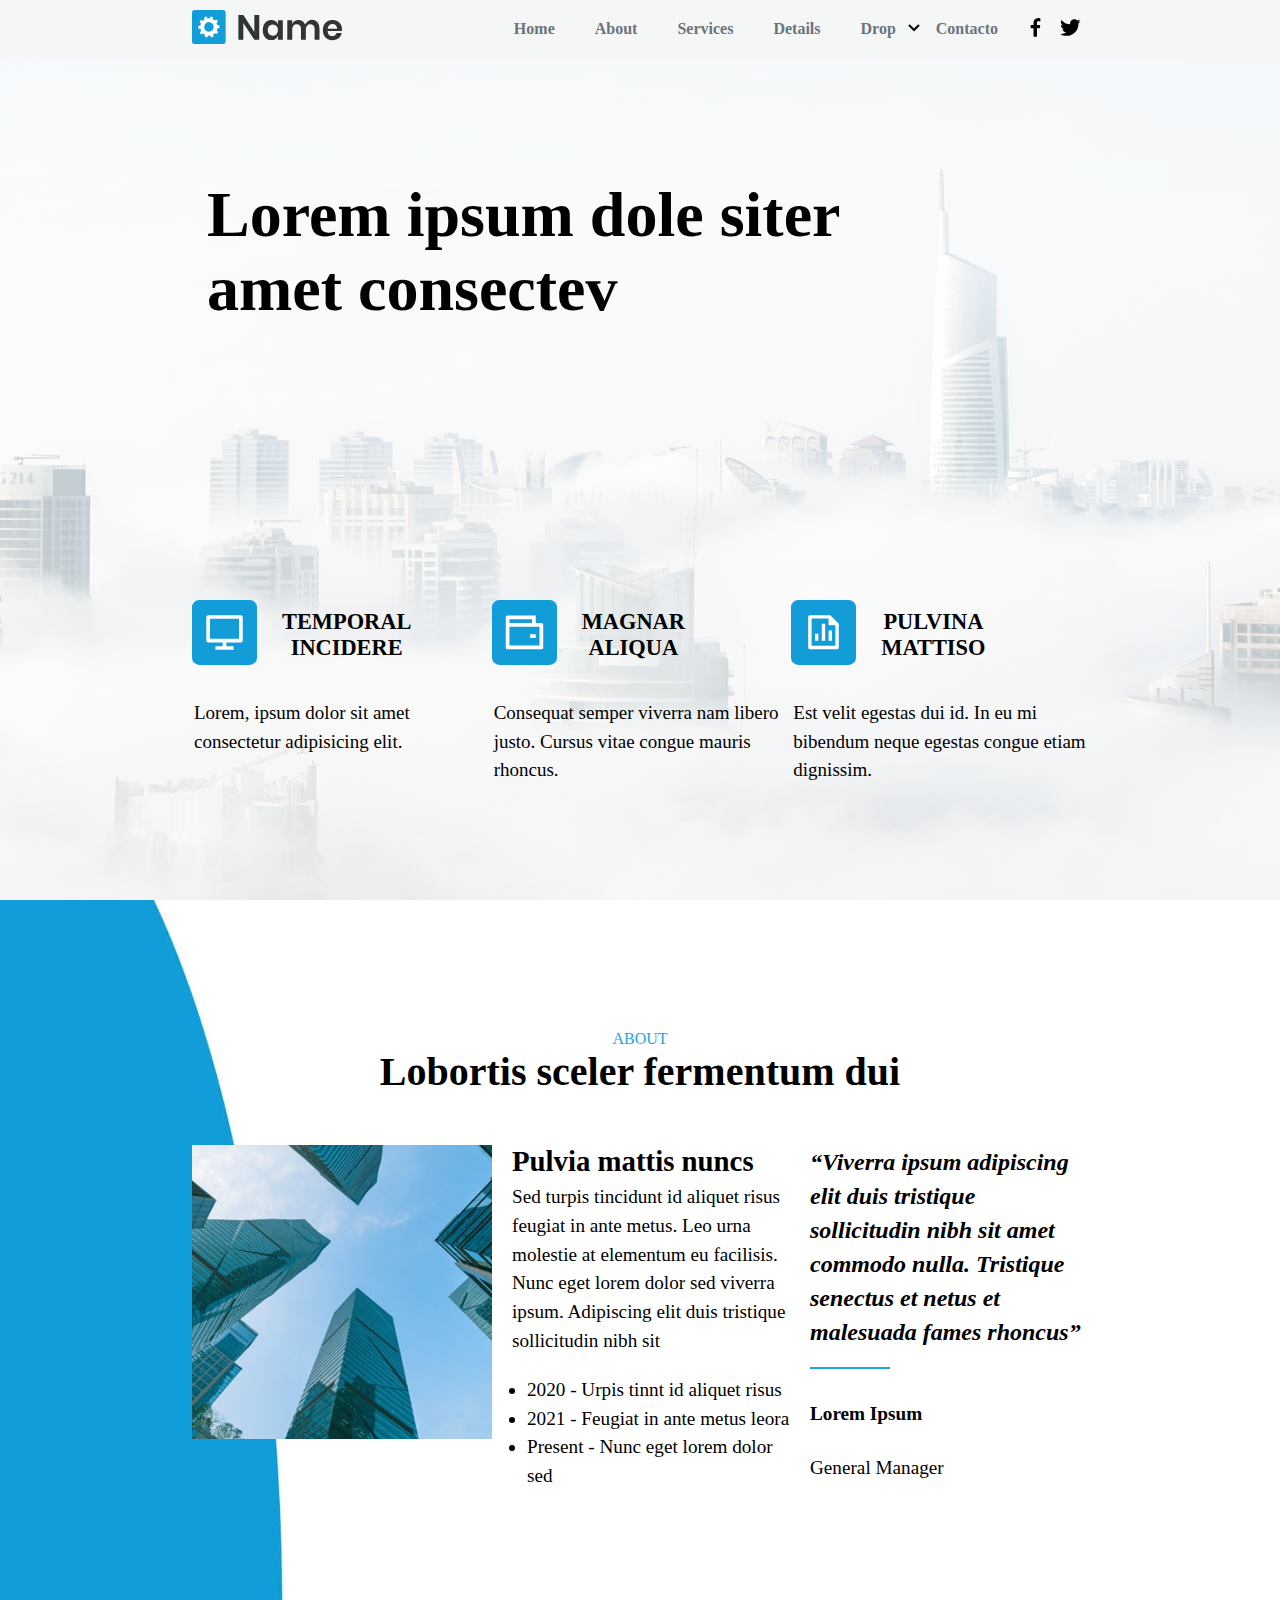
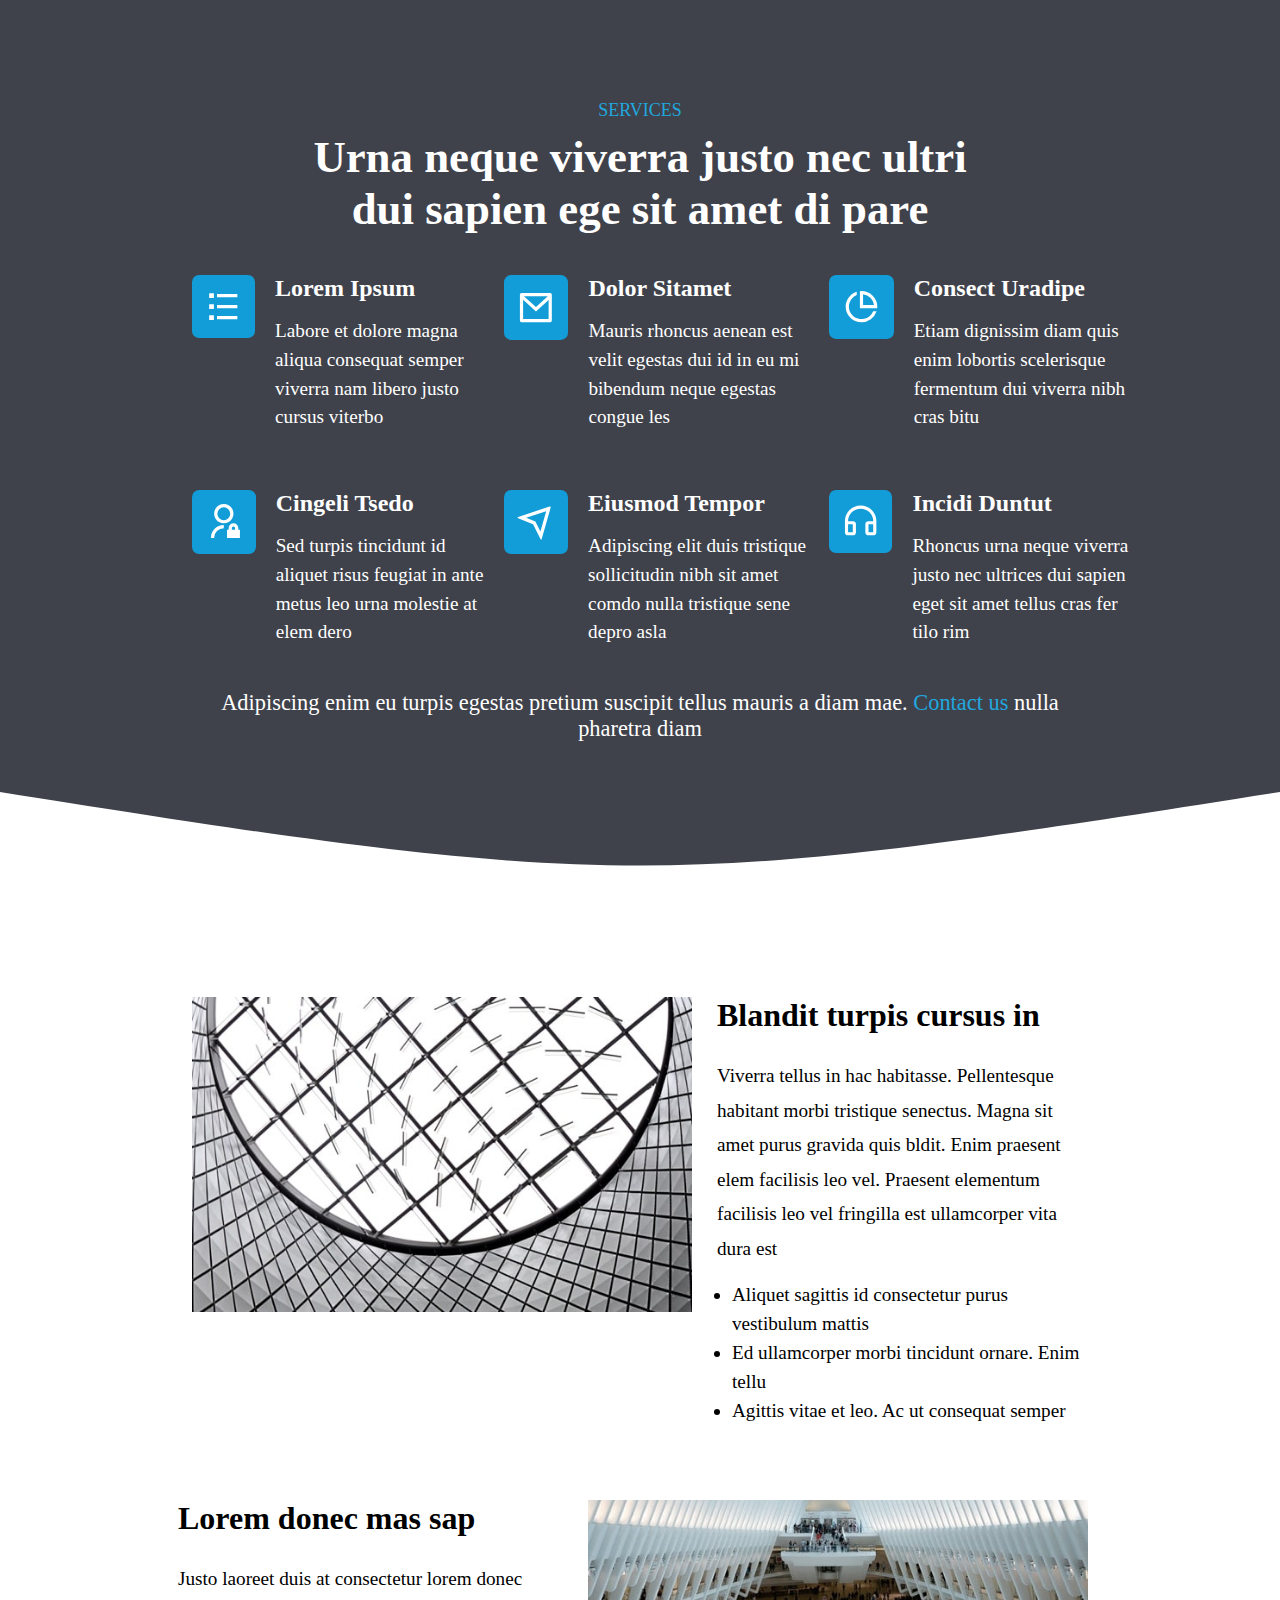
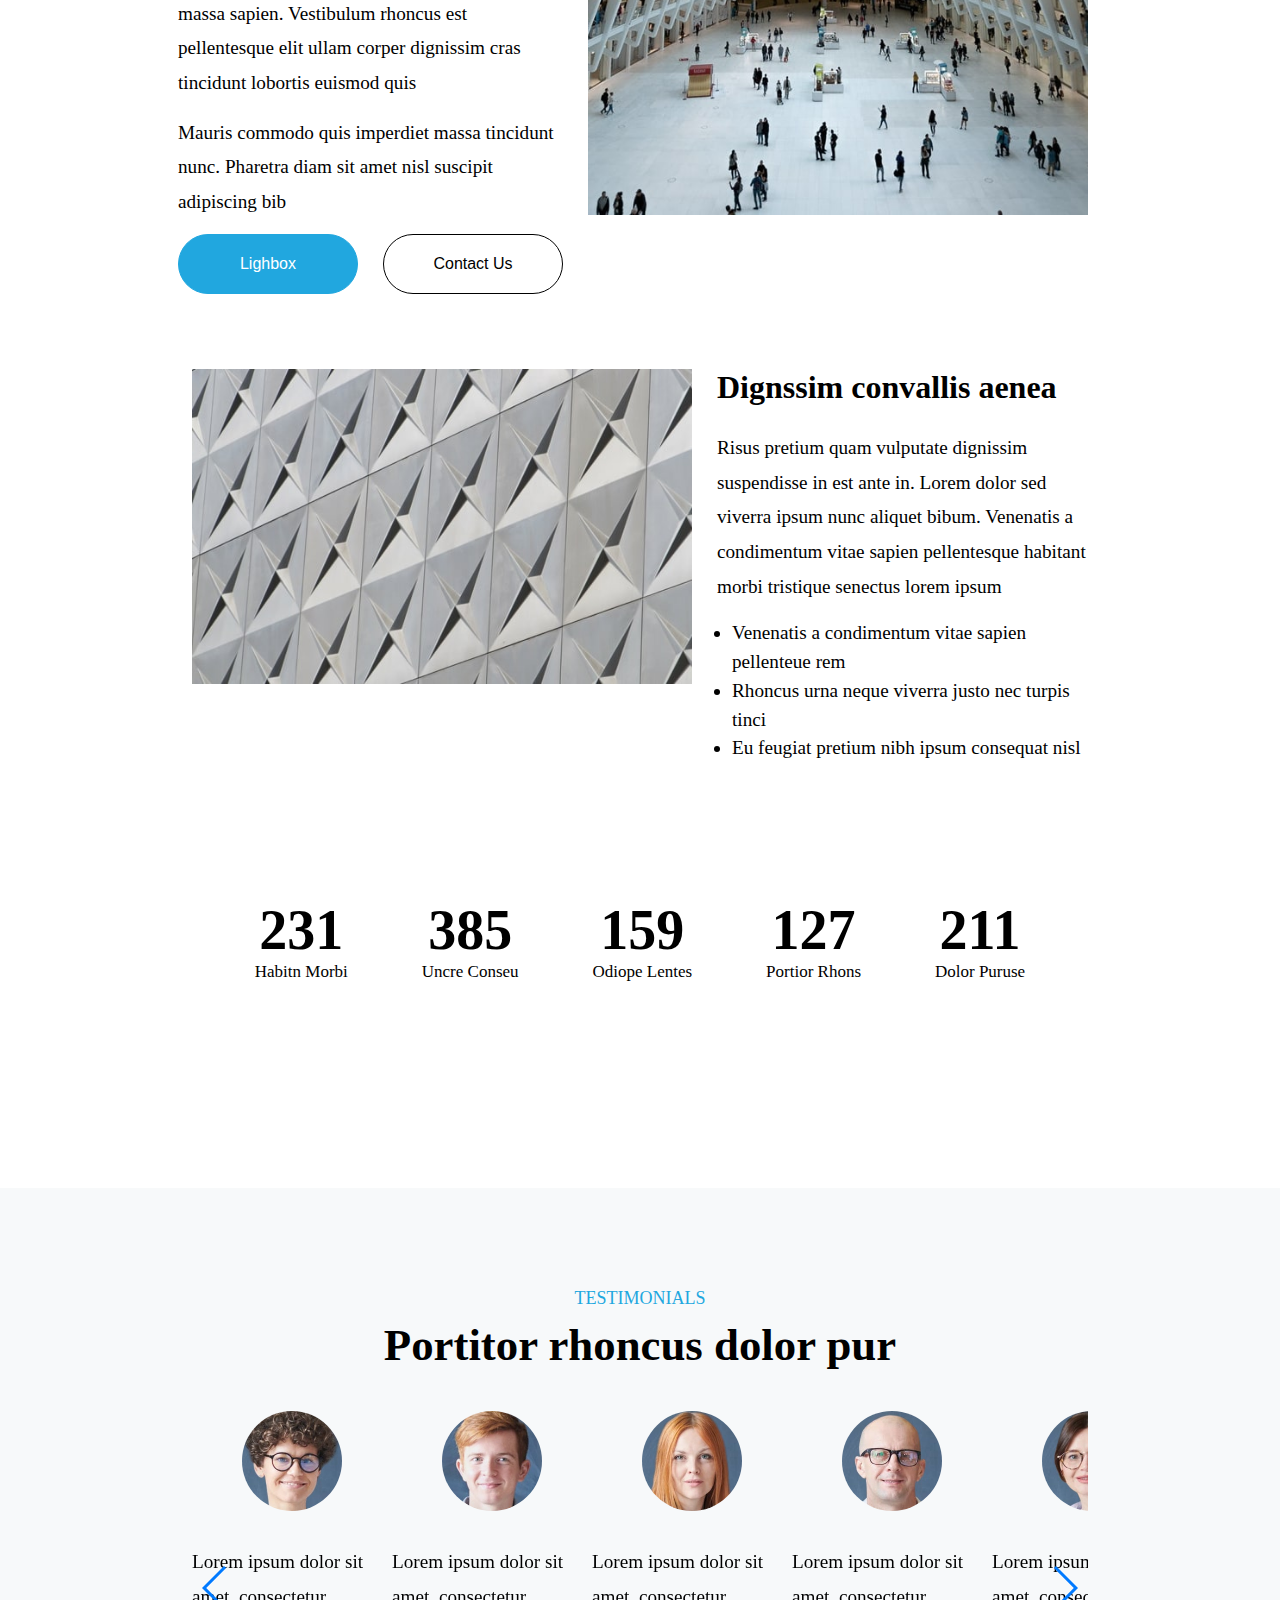
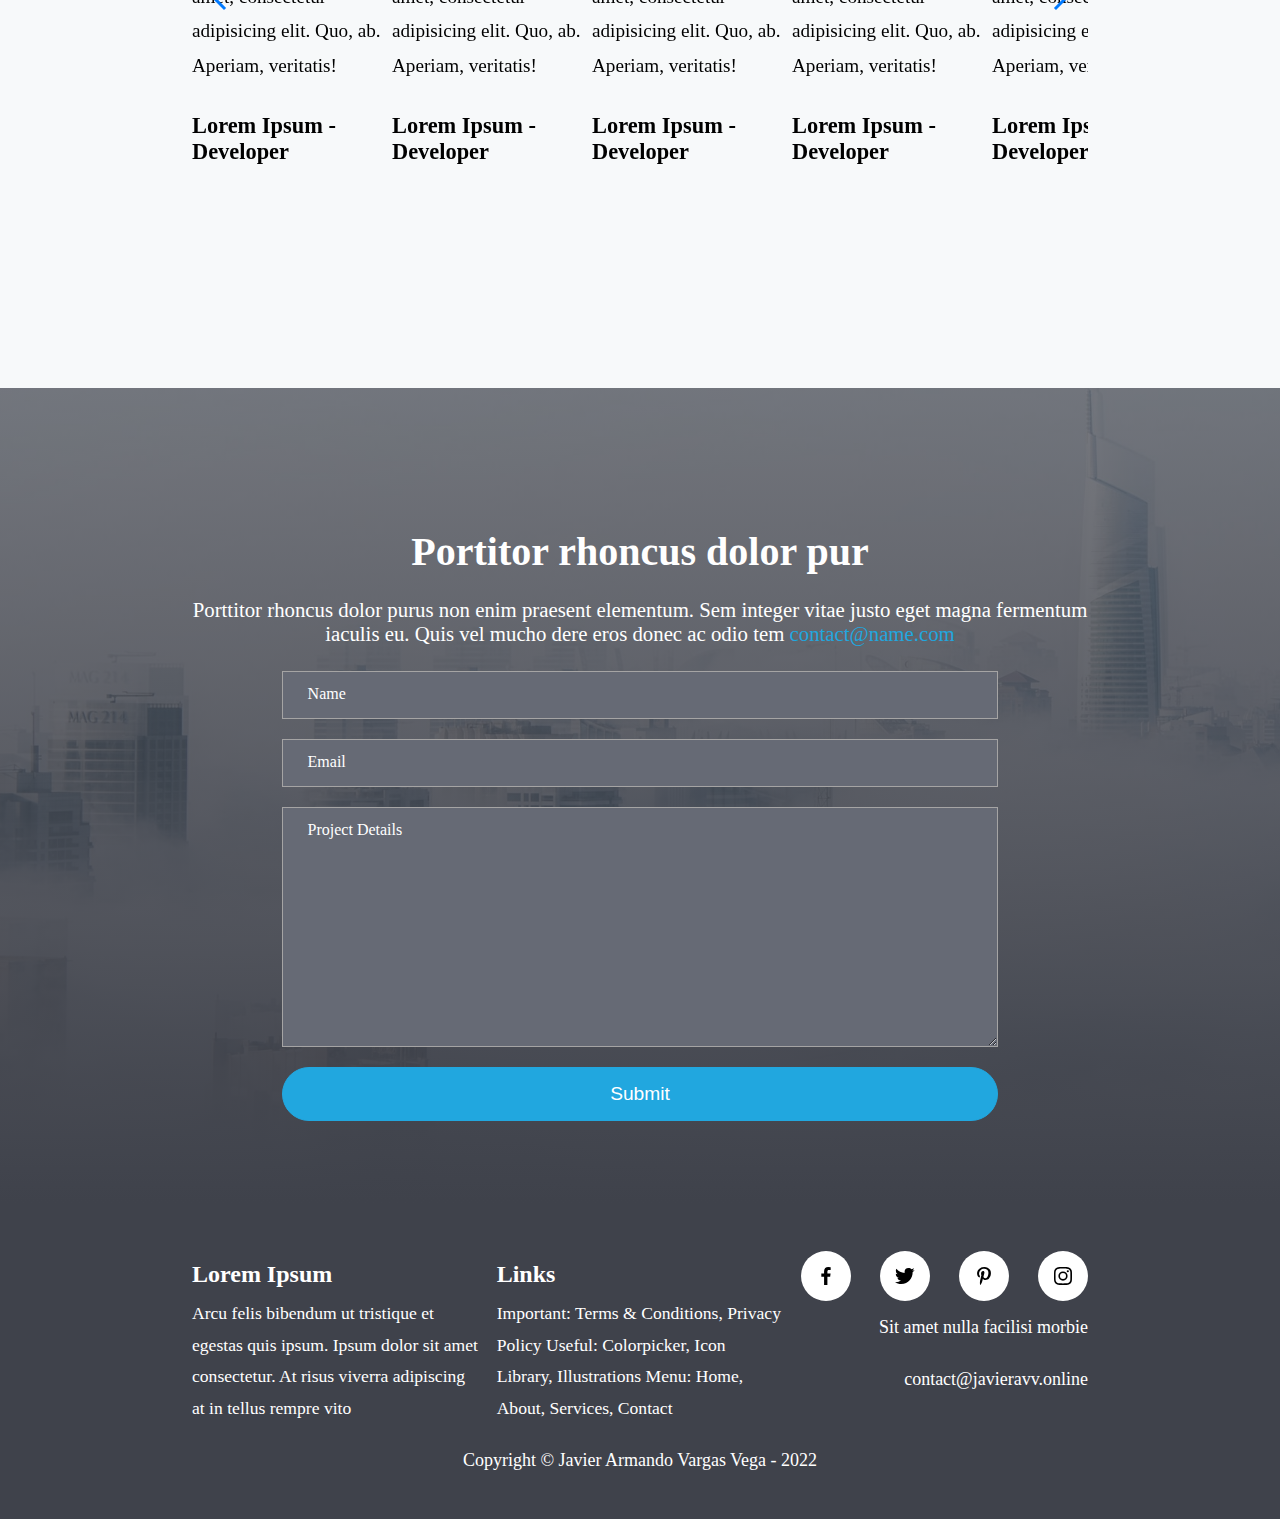
<file: Ejer-Template1/index.html>
<!DOCTYPE html>
<html lang="en">
<head>
    <meta charset="UTF-8">
    <meta http-equiv="X-UA-Compatible" content="IE=edge">
    <meta name="viewport" content="width=device-width, initial-scale=1.0">
    <title>Página Presentación</title>
    <link rel="stylesheet" href="css/swiper.css">
    <link rel="stylesheet" href="css/main-styles.css">
    <!-- <link rel="stylesheet" href="css/swiper-bundle.min.css"> -->
</head>
<body> 
    <!-- Menú Principal -->
    <nav class="head_menu">
        <div class="nav_container">
            <div class="head_menu-logo">
                <a href="index.html" class="image_logo">
                    <img src="images/logo.svg" alt="Logo proyecto">
                </a>
            </div>
            <div class="head_menu-itemsmenu">
                <ul class="items_menu">
                    <li class="nav_item">
                        <a href="#" class="link_item">Home</a>
                    </li>
                    <li class="nav_item">
                        <a href="#about" class="link_item">About</a>
                    </li>
                    <li class="nav_item">
                        <a href="#services" class="link_item">Services</a>
                    </li>
                    <li class="nav_item">
                        <a href="#details" class="link_item">Details</a>
                    </li>
                    <li class="nav_item ">
                        <a href="#" class="link_item link_item-drop">
                            Drop
                            <img src="images/arrowdown.svg" alt="">
                        </a>
                        <ul>
                            <li class="nav_item-drop">
                                <a href="#">Article Details</a>
                            </li>
                            <li class="nav_item-drop">
                                <a href="#">Tesms Conditions</a>
                            </li>
                            <li class="nav_item-drop">
                                <a href="#">Privacy Policy</a>
                            </li>
                        </ul>
                    </li>
                    <li class="nav_item">
                        <a href="#contact" class="link_item">Contacto</a>
                    </li>

                    <!-- <li class="nav_item">Home</li>
                    <li class="nav_item">About</li>
                    <li class="nav_item">Services</li>
                    <li class="nav_item">Details</li>
                    <li class="nav_item">Drop</li>
                    <li class="nav_item">Contacto</li> -->
                </ul>
                <div class="social_icons">
                    <a href="#"><img src="images/facebook.svg" class="social_icons__img" alt=""></a>
                    <a href="#"><img src="images/twitter.svg" class="social_icons__img" alt=""></a>
                </div>
            </div>
            <div class="head_menu--menu">
                <img src="images/menu.svg" alt="Menu1" class="head_menu--menuimg">
            </div>
        </div>
    </nav>
    
    <!-- Sección header. -->
    <header id="header">
        <div class="container">
            <div class="head_container">
                <div class="head_title">
                    <h1>Lorem ipsum dole siter<br/> amet consectev</h1>            
                </div>
                
                <div class="head_options">
                    <article class="head_card">
                        <div class="head_card-title1">
                            <div class="head_card__img">
                                <img src="images/header-expertise-icon-1.svg" alt="">
                            </div>
                            <div class="head_card__title">
                                <h5>TEMPORAL<br/> INCIDERE</h5>
                            </div>
                        </div>
                        <div class="head_card__content">
                            <p>Lorem, ipsum dolor sit amet consectetur adipisicing elit.</p>
                        </div>
                    </article>
                    <article class="head_card">
                        <div class="head_card-title1">
                            <div class="head_card__img">
                                <img src="images/header-expertise-icon-2.svg" alt="">
                            </div>
                            <div class="head_card__title">
                                <h5>MAGNAR<br/> ALIQUA</h5>
                            </div>
                        </div>
                        <div class="head_card__content">
                            <p>Consequat semper viverra nam libero justo. Cursus vitae congue mauris rhoncus.</p>
                        </div>
                    </article>
                    <article class="head_card">
                        <div class="head_card-title1">
                            <div class="head_card__img">
                                <img src="images/header-expertise-icon-3.svg" alt="">
                            </div>
                            <div class="head_card__title">
                                <h5>PULVINA <br/> MATTISO</h5>
                            </div>
                        </div>
                        <div class="head_card__content">
                            <p>Est velit egestas dui id. In eu mi bibendum neque egestas congue etiam dignissim.</p>
                        </div>
                    </article>
                </div>
            </div>
        </div>
    </header>

    <!-- Seccion about -->
    <section id="about">
        <div class="about_container">
            <div class="about_title">
                <p>ABOUT</p>
                <h2>Lobortis sceler fermentum dui</h2>
            </div>
            <div class="about_content">
                <article class="about_content-article">
                    <img class="about_content-img" src="images/about.jpg" alt="About">
                </article>
                <article class="about_content-article about_content-article1">
                    <h2>Pulvia mattis nuncs</h2>
                    <p>
                        Sed turpis tincidunt id aliquet risus feugiat in ante metus. Leo urna molestie at elementum eu facilisis. Nunc eget lorem dolor sed viverra ipsum. Adipiscing elit duis tristique sollicitudin nibh sit
                    </p>
                    <ul>
                        <li>2020 - Urpis tinnt id aliquet risus</li>
                        <li>2021 - Feugiat in ante metus leora</li>
                        <li>Present - Nunc eget lorem dolor sed</li>
                    </ul>
                </article>
                <article class="about_content-article about_content-article1">
                    <div class="about_content-testimonial">
                        “Viverra ipsum adipiscing elit duis tristique sollicitudin nibh sit amet commodo nulla. Tristique senectus et netus et malesuada fames rhoncus”
                    </div>
                    <hr>
                    <div class="about_content-testimonialauthor">
                        Lorem Ipsum
                    </div>
                    <div class="about_content-testimonialstatus">
                        General Manager
                    </div>
                </article>
            </div>
        </div>
    </section>

    <!-- Sección Services -->
    <section id="services">
        <div class="services_container">
            <div class="services_title">
                <p>SERVICES</p>
                <h2>Urna neque viverra justo nec ultri<br>dui sapien ege sit amet di pare</h2>
            </div>
            <div class="services_content">
                <article class="services_card">
                    <div class="services_card-img">
                        <img src="images/service-icon-1.svg" alt="">
                    </div>
                    <div class="services_card-content">
                        <h3>
                            Lorem Ipsum
                        </h3>
                        <p>
                            Labore et dolore magna aliqua consequat semper viverra nam libero justo cursus viterbo
                        </p>
                    </div>    
                </article>
                <article class="services_card">
                    <div class="services_card-img">
                        <img src="images/service-icon-2.svg" alt="">
                    </div>
                    <div class="services_card-content">
                        <h3>
                            Dolor Sitamet
                        </h3>
                        <p>
                            Mauris rhoncus aenean est velit egestas dui id in eu mi bibendum neque egestas congue les
                        </p>
                    </div>    
                </article>
                <article class="services_card">
                    <div class="services_card-img">
                        <img src="images/service-icon-3.svg" alt="">
                    </div>
                    <div class="services_card-content">
                        <h3>
                            Consect Uradipe
                        </h3>
                        <p>
                            Etiam dignissim diam quis enim lobortis scelerisque fermentum dui viverra nibh cras bitu
                        </p>
                    </div>    
                </article>
                <article class="services_card">
                    <div class="services_card-img">
                        <img src="images/service-icon-4.svg" alt="">
                    </div>
                    <div class="services_card-content">
                        <h3>
                            Cingeli Tsedo
                        </h3>
                        <p>
                            Sed turpis tincidunt id aliquet risus feugiat in ante metus leo urna molestie at elem dero
                        </p>
                    </div>    
                </article>
                <article class="services_card">
                    <div class="services_card-img">
                        <img src="images/service-icon-5.svg" alt="">
                    </div>
                    <div class="services_card-content">
                        <h3>
                            Eiusmod Tempor
                        </h3>
                        <p>
                            Adipiscing elit duis tristique sollicitudin nibh sit amet comdo nulla tristique sene depro asla
                        </p>
                    </div>    
                </article>
                <article class="services_card">
                    <div class="services_card-img">
                        <img src="images/service-icon-6.svg" alt="">
                    </div>
                    <div class="services_card-content">
                        <h3>
                            Incidi Duntut
                        </h3>
                        <p>
                            Rhoncus urna neque viverra justo nec ultrices dui sapien eget sit amet tellus cras fer tilo rim
                        </p>
                    </div>    
                </article>
            </div>
            <div class="services_footer">
                Adipiscing enim eu turpis egestas pretium suscipit tellus mauris a diam mae. <span>Contact us</span> nulla pharetra diam
            </div>
            
        </div>
        <div style="height: 150px; overflow: hidden;" class="services_wave">
            <svg viewBox="0 0 500 150" preserveAspectRatio="none" style="height: 100%; width: 100%;"><path d="M0.00,49.98 C244.07,149.52 259.87,146.55 500.00,49.98 L500.00,150.00 L0.00,150.00 Z" style="stroke: none; fill: #ffffff;"></path></svg>
        </div>
    </section>

    <!-- Sección Details. -->
    <section id="details">
        <div class="details_container">
            <section class="details_item">
                <div class="details_item-img">
                    <img src="images/details-1.jpg" alt="">
                </div>
                <div class="details_item-text">
                    <h2>Blandit turpis cursus in</h2>
                    <p>Viverra tellus in hac habitasse. Pellentesque habitant morbi tristique senectus. Magna sit amet purus gravida quis bldit. Enim praesent elem facilisis leo vel. Praesent elementum facilisis leo vel fringilla est ullamcorper vita dura est</p>
                    <ul>
                        <li>Aliquet sagittis id consectetur purus vestibulum mattis</li>
                        <li>Ed ullamcorper morbi tincidunt ornare. Enim tellu</li>
                        <li>Agittis vitae et leo. Ac ut consequat semper</li>
                    </ul>
                </div>
            </section>
            <section class="details_item">
                <div class="details_item-img">
                    <img src="images/details-2.jpg" alt="">
                </div>
                <div class="details_item-text">
                    <h2>Lorem donec mas sap</h2>
                    <p>Justo laoreet duis at consectetur lorem donec massa sapien. Vestibulum rhoncus est pellentesque elit ullam corper dignissim cras tincidunt lobortis euismod quis</p>
                    <p>Mauris commodo quis imperdiet massa tincidunt nunc. Pharetra diam sit amet nisl suscipit adipiscing bib</p>
                    <div class="details_item-bottom">
                        <button class="btn-lightbox">Lighbox</button>
                        <button class="btn-white">Contact Us</button>
                    </div>
                </div>
            </section>
            <section class="details_item">
                <div class="details_item-img">
                    <img src="images/details-3.jpg" alt="">
                </div>
                <div class="details_item-text">
                    <h2>Dignssim convallis aenea</h2>
                    <p>Risus pretium quam vulputate dignissim suspendisse in est ante in. Lorem dolor sed viverra ipsum nunc aliquet bibum. Venenatis a condimentum vitae sapien pellentesque habitant morbi tristique senectus lorem ipsum
                    </p>
                    <ul>
                        <li>Venenatis a condimentum vitae sapien pellenteue rem</li>
                        <li>Rhoncus urna neque viverra justo nec turpis tinci</li>
                        <li>Eu feugiat pretium nibh ipsum consequat nisl</li>
                    </ul>
                </div>
            </section>
        </div>
    </section>        

    <!-- Sección contadores  -->
    <section id="counters">
        <div class="counters_container">
            <section class="counters_cells">
                <div class="counters_cells-item">
                    <div class="counter-value" data-count="231">231</div>
                    <div class="counter-name">Habitn Morbi</div>
                </div>
                <div class="counters_cells-item">
                    <div class="counter-value" data-count="385">385</div>
                    <div class="counter-name">Uncre Conseu</div>
                </div>
                <div class="counters_cells-item">
                    <div class="counter-value" data-count="159">159</div>
                    <div class="counter-name">Odiope Lentes</div>
                </div>
                <div class="counters_cells-item">
                    <div class="counter-value" data-count="127">127</div>
                    <div class="counter-name">Portior Rhons</div>
                </div>
                <div class="counters_cells-item">
                    <div class="counter-value" data-count="211">211</div>
                    <div class="counter-name">Dolor Puruse</div>
                </div>
            </section>
        </div>
    </section>

    <!-- Seccion Testimonios -->
    <section id="testimonies">
        <div class="testimonies_container">
            <div class="testimonies_title">
                <p>TESTIMONIALS</p>
                <h2>Portitor rhoncus dolor pur</h2>
            </div>
            <div class="testimonies_content">
                <div class="swiper">
                    <div class="swiper-container">
                        <div class="swiper-wrapper">
                            <div class="swiper-slide">
                                <div class="swiper-slide-img">
                                    <img src="images/testimonial-1.jpg" alt="">
                                </div>
                                <div class="swiper-slide-text">
                                    Lorem ipsum dolor sit amet, consectetur adipisicing elit. Quo, ab. Aperiam, veritatis!
                                </div>
                                <div class="swiper-slide-status">
                                    Lorem Ipsum - Developer
                                </div>
                            </div>
                            <div class="swiper-slide">
                                <div class="swiper-slide-img">
                                    <img src="images/testimonial-2.jpg" alt="">
                                </div>
                                <div class="swiper-slide-text">
                                    Lorem ipsum dolor sit amet, consectetur adipisicing elit. Quo, ab. Aperiam, veritatis!
                                </div>
                                <div class="swiper-slide-status">
                                    Lorem Ipsum - Developer
                                </div>
                            </div>
                            <div class="swiper-slide">
                                <div class="swiper-slide-img">
                                    <img src="images/testimonial-3.jpg" alt="">
                                </div>
                                <div class="swiper-slide-text">
                                    Lorem ipsum dolor sit amet, consectetur adipisicing elit. Quo, ab. Aperiam, veritatis!
                                </div>
                                <div class="swiper-slide-status">
                                    Lorem Ipsum - Developer
                                </div>
                            </div>
                            <div class="swiper-slide">
                                <div class="swiper-slide-img">
                                    <img src="images/testimonial-4.jpg" alt="">
                                </div>
                                <div class="swiper-slide-text">
                                    Lorem ipsum dolor sit amet, consectetur adipisicing elit. Quo, ab. Aperiam, veritatis!
                                </div>
                                <div class="swiper-slide-status">
                                    Lorem Ipsum - Developer
                                </div>
                            </div>
                            <div class="swiper-slide">
                                <div class="swiper-slide-img">
                                    <img src="images/testimonial-5.jpg" alt="">
                                </div>
                                <div class="swiper-slide-text">
                                    Lorem ipsum dolor sit amet, consectetur adipisicing elit. Quo, ab. Aperiam, veritatis!
                                </div>
                                <div class="swiper-slide-status">
                                    Lorem Ipsum - Developer
                                </div>
                            </div>
                            <div class="swiper-slide">
                                <div class="swiper-slide-img">
                                    <img src="images/testimonial-6.jpg" alt="">
                                </div>
                                <div class="swiper-slide-text">
                                    Lorem ipsum dolor sit amet, consectetur adipisicing elit. Quo, ab. Aperiam, veritatis!
                                </div>
                                <div class="swiper-slide-status">
                                    Lorem Ipsum - Developer
                                </div>
                            </div>
                            
                        </div>
                        <div class="swiper-button-next"></div>
                        <div class="swiper-button-prev"></div>
                    </div>
                </div>
            </div>
    </section> 

    <!-- Sección contactos -->
    <section id="contact">
        <div class="contact_container">
            <div class="contact_title">
                <h2>Portitor rhoncus dolor pur</h2>
                <p>Porttitor rhoncus dolor purus non enim praesent elementum. Sem integer vitae justo eget magna fermentum iaculis eu. Quis vel mucho dere eros donec ac odio tem <span>contact@name.com</span></p>
            </div>
            <div class="contact_content">
                <form action="#" class="contact-form">
                    <div class="contact-form-group">
                        <input type="text" name="cname" id="cname" class="contact-form-control-input" required placeholder = " ">
                        <label for="cname" class="contact-label-control">Name</label>
                    </div>
                    <div class="contact-form-group">
                        <input type="email" name="cemail" id="cemail" class="contact-form-control-input" required placeholder = " ">
                        <label for="cemail" class="contact-label-control">Email</label>
                    </div>
                    <div class="contact-form-group">
                        <textarea name="cmessage" id="cmessage" class="contact-form-control-area" placeholder = " "></textarea>
                        <label for="cmessage" class="contact-label-textarea">Project Details</label>
                    </div>
                    <div class="contact-form-group">
                        <button class="btnsubmit" type="submit">Submit</button>
                    </div>
                </form>
            </div>
    </section> 

    <footer>
        <div class="footer-container">
            <section class="footer-content">
                <article class="footer-item">
                    <h3>Lorem Ipsum</h3>
                    <p>Arcu felis bibendum ut tristique et egestas quis ipsum. Ipsum dolor sit amet consectetur. At risus viverra adipiscing at in tellus rempre vito</p>
                </article>
                <article class="footer-item">
                    <h3>Links</h3>
                    <p>Important: Terms & Conditions, Privacy Policy
                        Useful: Colorpicker, Icon Library, Illustrations
                        Menu: Home, About, Services, Contact</p>
                </article>
                <article class="footer-item footer-item-social">
                    <div class="icons-social">
                        <a href="#"><img src="images/facebook.svg" alt="Facebook"></a>
                        <a href="#"><img src="images/twitter.svg" alt="Twitter"></a>
                        <a href="#"><img src="images/pinterest.svg" alt="Pinteres"></a>
                        <a href="#"><img src="images/instagram.svg" alt="Instagram"></a>
                    </div>
                    <p>Sit amet nulla facilisi morbie</p>
                    <p>contact@javieravv.online</p>
                </article>
            </section>
            <div class="footer-copyright">
                Copyright © Javier Armando Vargas Vega - 2022
            </div>
        </div>
    </footer>

    <!-- Script para el slider -->
    <script src="js/swiper.min.js"></script>
    <!-- <script src="js/swiper-bundle.min.js"></script> -->

    <!-- Inicio del sliders -->
    <script>
        let cardSlider = new Swiper('.swiper', {
            autoplay: {
                delay: 2000,
                disableOnInteraction: false
            },
            loop: true,
            navigation: {
                nextEl: '.swiper-button-next',
                prevEl: '.swiper-button-prev'
            },
            slidesPerView: 3,
            direction: getDirection(),
            spaceBetween: 20,
            breakpoints: {
                // when window is <= 767px
                767: {
                    slidesPerView: 1
                },
                // when window is <= 991px
                991: {
                    slidesPerView: 2,
                    spaceBetween: 40
                }
            }
        });

        function getDirection() {
            let windowWidth = window.innerWidth;
            let direction = window.innerWidth <= 760 ? 'vertical' : 'horizontal';
            return direction;
        }

        // let swiper = new Swiper('.swiper', {
        //     autoplay: {
        //         delay: 1000,
        //         disableOnInteraction: false
        //     },
        //     loop: true,
        //     slidesPerView: 3,
        //     direction: getDirection(),
        //     navigation: {
        //         nextEl: '.swiper-button-next',
        //         prevEl: '.swiper-button-prev',
        //     },
        //     on: {
        //     resize: function () {
        //         swiper.changeDirection(getDirection());
        //     },
        //     },
        // });

        // function getDirection() {
        //     var windowWidth = window.innerWidth;
        //     var direction = window.innerWidth <= 760 ? 'vertical' : 'horizontal';

        //     return direction;
        // }
    </script>

</body>
</html>
</file>
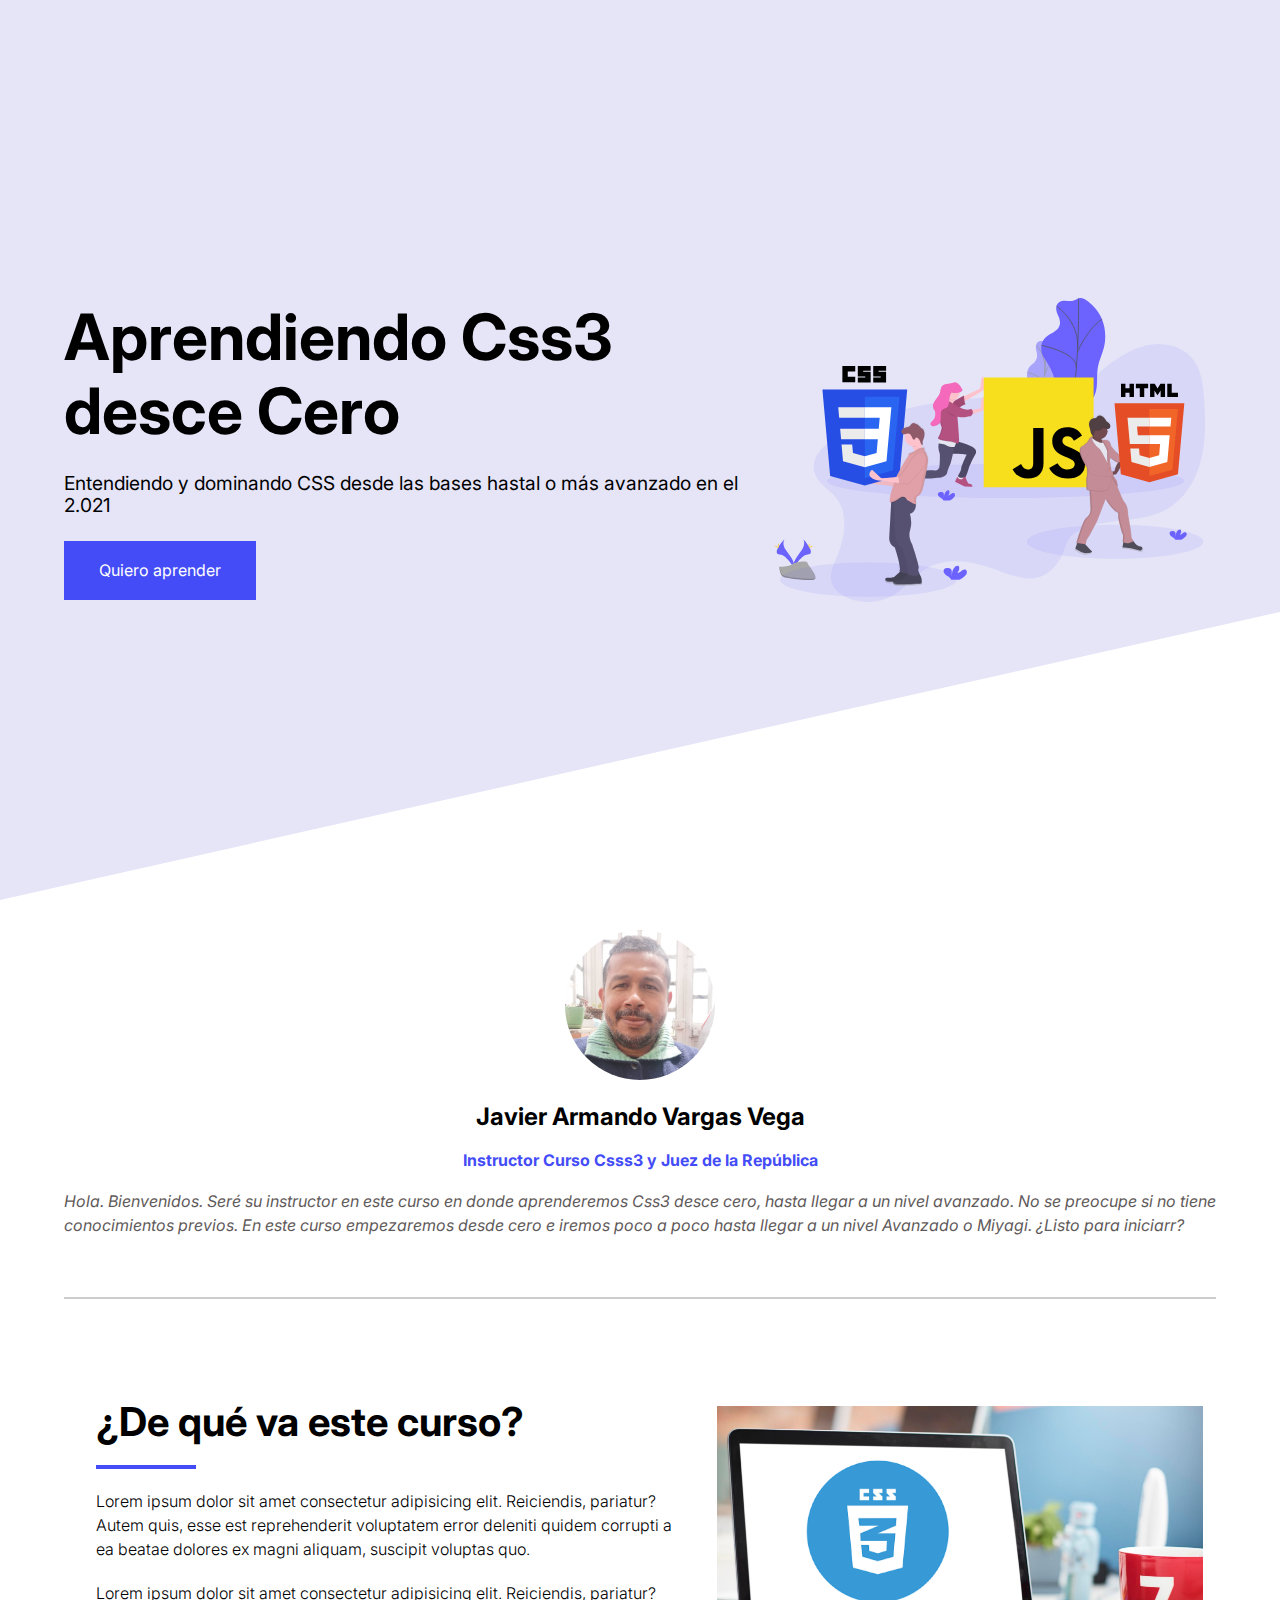
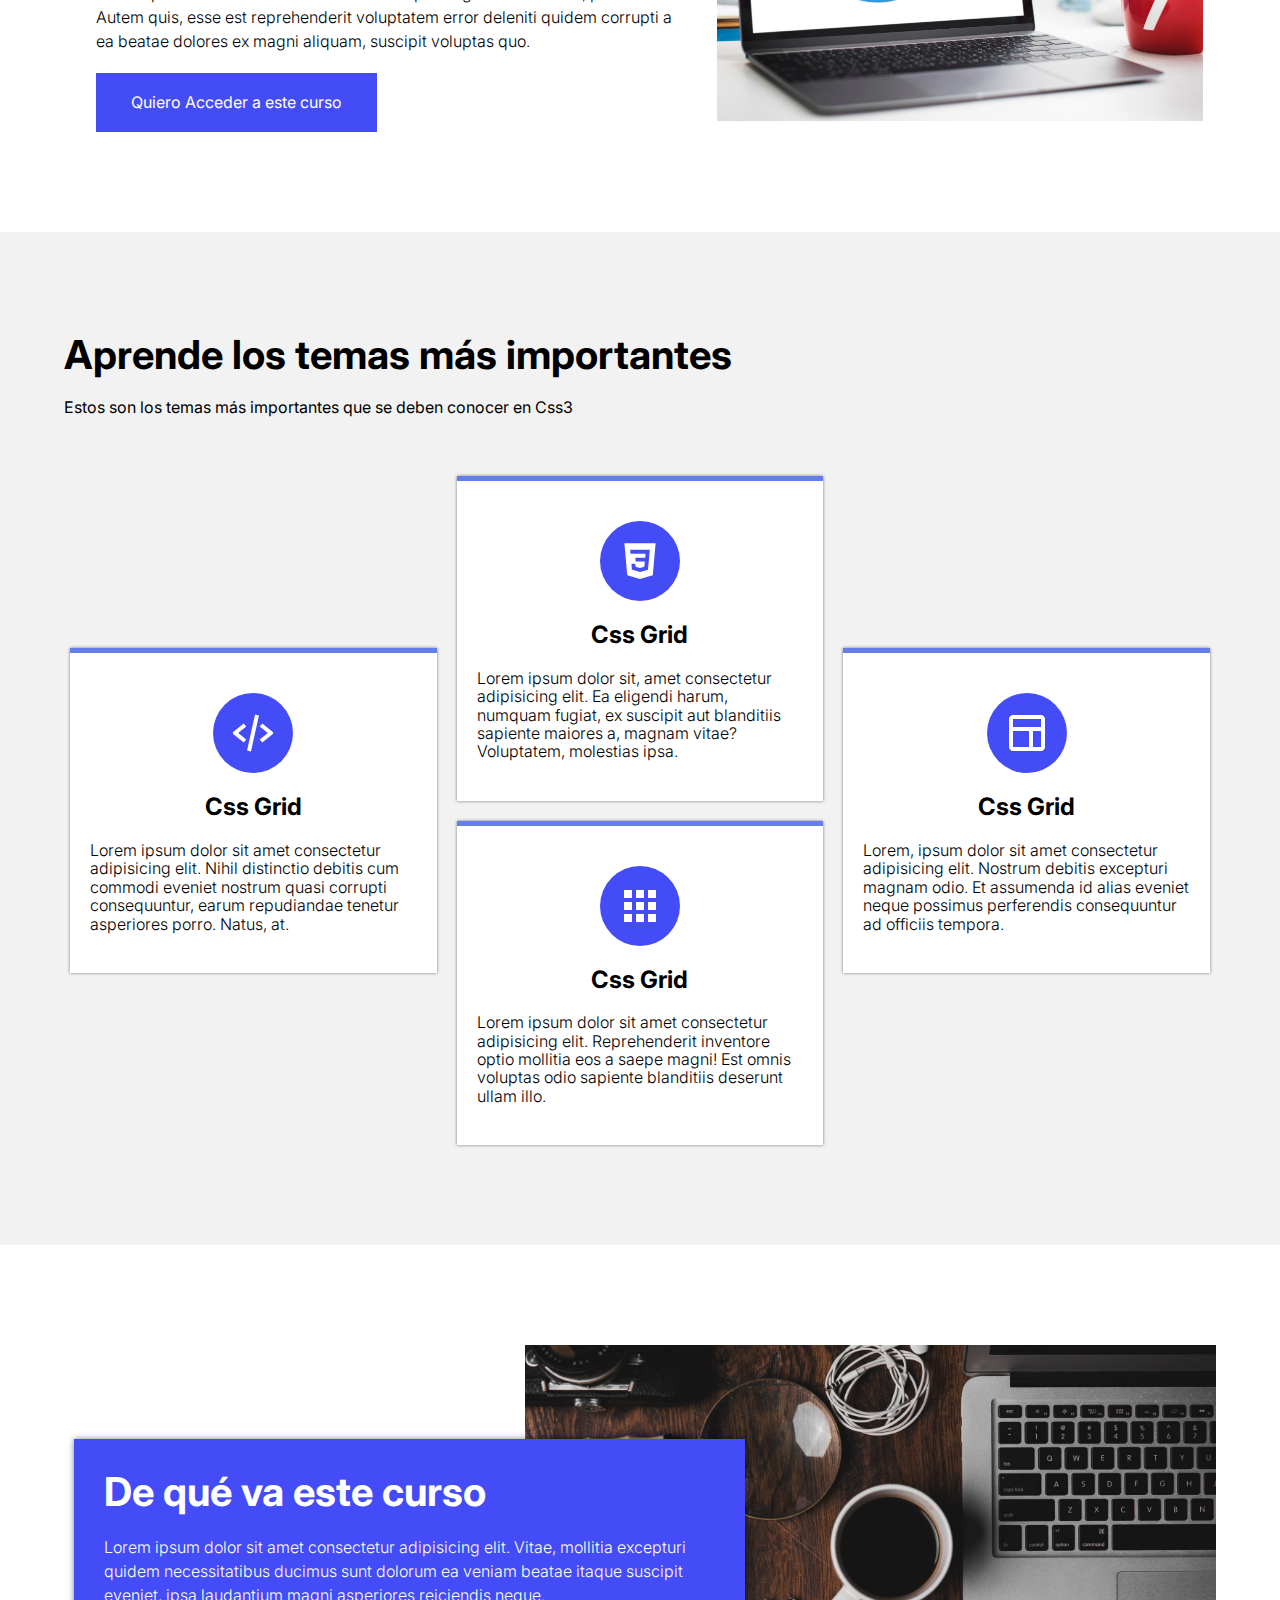
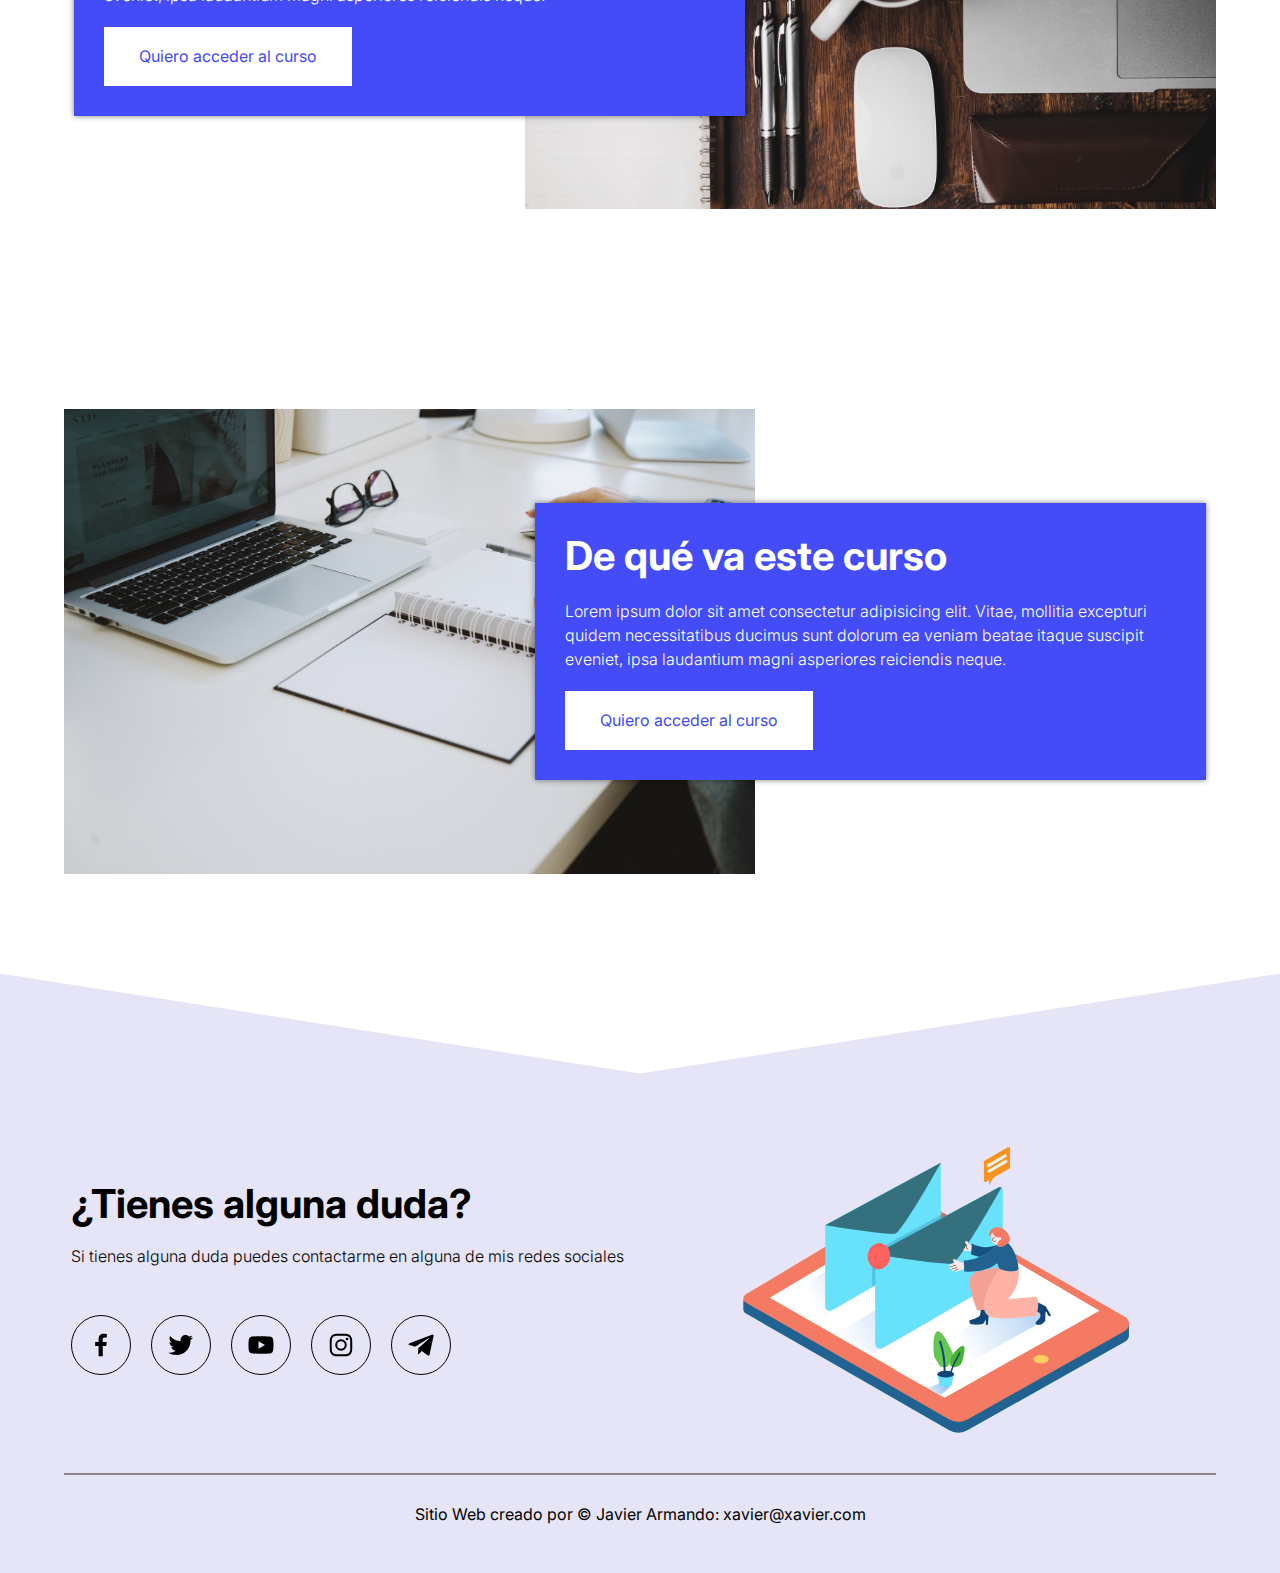
<file: WebDesdeCero-2/index.html>
<!DOCTYPE html>
<html lang="es">
<head>
    <meta charset="UTF-8">
    <meta http-equiv="X-UA-Compatible" content="IE=edge">
    <meta name="viewport" content="width=device-width, initial-scale=1.0">
    <title>Curso CSS3 desde 0</title>
    <link rel="shortcut icon" href="assets/IconoCss3.ico" type="image/x-icon">
    <link rel="stylesheet" href="css/normallize.css">
    <link rel="stylesheet" href="css/webdesdecero2.css">
</head>
<body>
    <header class="hero">
        <div class="hero__container container">
            <div class="hero__texts">
                <h1 class="hero__title">Aprendiendo Css3 desce Cero</h1>
                <p class="hero__copy">Entendiendo y dominando CSS desde las bases hastal o más avanzado en el 2.021</p>
                <a href="#" class="hero__cta">Quiero aprender</a>
            </div>
            <img src="assets/CssHtmlDev.svg" alt="" class="hero__img">
        </div>
    </header>

    <main class="main">
        <!-- Instructor  -->
        <section class="instructor container">
            <div class="instructor__contanier">
                <img src="assets/Instructor.jpg" alt="Instructor" class="instructor__img">
                <h2 class="instructor__name">Javier Armando Vargas Vega</h2>
                <p class="instructor__tag">Instructor Curso Csss3 y Juez de la República</p>
                <p class="instructor__paragraph">
                    Hola. Bienvenidos. Seré su instructor en este curso en donde aprenderemos Css3 desce cero, hasta llegar a un nivel avanzado. No se preocupe si no tiene conocimientos previos. En este curso empezaremos desde cero e iremos poco a poco hasta llegar a un nivel Avanzado o Miyagi. ¿Listo para iniciarr?
                </p>
            </div>
        </section>

        <!-- About -->
        <section class="about container">
            <div class="about__course">
                <h2 class="title title--border">¿De qué va este curso?</h2>
                <p class="about__paragraph">Lorem ipsum dolor sit amet consectetur adipisicing elit. Reiciendis, pariatur? Autem quis, esse est reprehenderit voluptatem error deleniti quidem corrupti a ea beatae dolores ex magni aliquam, suscipit voluptas quo.</p>

                <p class="about__paragraph">Lorem ipsum dolor sit amet consectetur adipisicing elit. Reiciendis, pariatur? Autem quis, esse est reprehenderit voluptatem error deleniti quidem corrupti a ea beatae dolores ex magni aliquam, suscipit voluptas quo.</p>

                <a href="#" class="cta">Quiero Acceder a este curso</a>
            </div>

            <figure class="about__picture">
                <img src="assets/MockupPcCss3.png" class="about__img">
            </figure>
        </section>

        <!-- Cards -->
        <section class="card">
            <div class="container">
                <h2 class="title">Aprende los temas más importantes</h2>
                <p class="card__copy">
                    Estos son los temas más importantes que se deben conocer en Css3
                </p>

                <div class="card__container">
                    <div class="card__item">
                        <figure class="card__img">
                            <img src="assets/bxs-grid.svg" class="card__picture">
                        </figure>
                        <h3 class="card__title">Css Grid</h3>
                        <p class="card__paragraph">
                            Lorem ipsum dolor sit amet consectetur adipisicing elit. Reprehenderit inventore optio mollitia eos a saepe magni! Est omnis voluptas odio sapiente blanditiis deserunt ullam illo.
                        </p>
                    </div>
                    <div class="card__item">
                        <figure class="card__img">
                            <img src="assets/bx-layout.svg" class="card__picture">
                        </figure>
                        <h3 class="card__title">Css Grid</h3>
                        <p class="card__paragraph">
                            Lorem, ipsum dolor sit amet consectetur adipisicing elit. Nostrum debitis excepturi magnam odio. Et assumenda id alias eveniet neque possimus perferendis consequuntur ad officiis tempora.
                        </p>
                    </div>
                    <div class="card__item">
                        <figure class="card__img">
                            <img src="assets/bx-code-alt.svg" class="card__picture">
                        </figure>
                        <h3 class="card__title">Css Grid</h3>
                        <p class="card__paragraph">
                            Lorem ipsum dolor sit amet consectetur adipisicing elit. Nihil distinctio debitis cum commodi eveniet nostrum quasi corrupti consequuntur, earum repudiandae tenetur asperiores porro. Natus, at.
                        </p>
                    </div>
                    <div class="card__item">
                        <figure class="card__img">
                            <img src="assets/bxl-css3.svg" class="card__picture">
                        </figure>
                        <h3 class="card__title">Css Grid</h3>
                        <p class="card__paragraph">
                            Lorem ipsum dolor sit, amet consectetur adipisicing elit. Ea eligendi harum, numquam fugiat, ex suscipit aut blanditiis sapiente maiores a, magnam vitae? Voluptatem, molestias ipsa.
                        </p>
                    </div>
                </div>
            </div>
        </section>

        <!-- Cursos -->
        <section class="course container">
            <figure class="course__picture">
                <img src="assets/Image1.jpg" class="course__img">
            </figure>
            <div class="course__about">
                <h2 class="title">De qué va este curso</h2>
                    <p class="about__paragraph">
                        Lorem ipsum dolor sit amet consectetur adipisicing elit. Vitae, mollitia excepturi quidem necessitatibus ducimus sunt dolorum ea veniam beatae itaque suscipit eveniet, ipsa laudantium magni asperiores reiciendis neque.
                    </p>
                    <a href="#" class="cta">Quiero acceder al curso</a>
            </div>
        </section>

        <section class="course course--modifier container">
            <figure class="course__picture course__picture--right">
                <img src="assets/Image2.jpg" class="course__img">
            </figure>
            <div class="course__about course__about--left">
                <h2 class="title">De qué va este curso</h2>
                    <p class="about__paragraph">
                        Lorem ipsum dolor sit amet consectetur adipisicing elit. Vitae, mollitia excepturi quidem necessitatibus ducimus sunt dolorum ea veniam beatae itaque suscipit eveniet, ipsa laudantium magni asperiores reiciendis neque.
                    </p>
                    <a href="#" class="cta">Quiero acceder al curso</a>
            </div>
        </section>
    </main>

    <!-- Footer -->
    <footer class="footer">
        <div class="footer__container container">
            <div class="footer__contact">
                <div class="footer__texts">
                    <h2 class="title">¿Tienes alguna duda?</h2>
                    <p class="footer__copy">Si tienes alguna duda puedes contactarme en alguna de mis redes sociales</p>
                    <div class="footer__social">
                        <a href="" class="footer__link">
                            <img src="assets/bxl-facebook.svg" class="footer__icon">
                        </a>
                        <a href="" class="footer__link">
                            <img src="assets/bxl-twitter.svg" class="footer__icon">
                        </a>
                        <a href="" class="footer__link">
                            <img src="assets/bxl-youtube.svg" class="footer__icon">
                        </a>
                        <a href="" class="footer__link">
                            <img src="assets/bxl-instagram.svg" class="footer__icon">
                        </a>
                        <a href="" class="footer__link">
                            <img src="assets/bxl-telegram.svg" class="footer__icon">
                        </a>
                    </div>
                </div>
                <figure class="footer__picture">
                    <img src="assets/Message.svg" class="footer__img">
                </figure>
            </div>
            <p class="footer__copyright">
                Sitio Web creado por &copy; Javier Armando: 
            </p>
        </div>
    </footer>
</body>
</html>
</file>
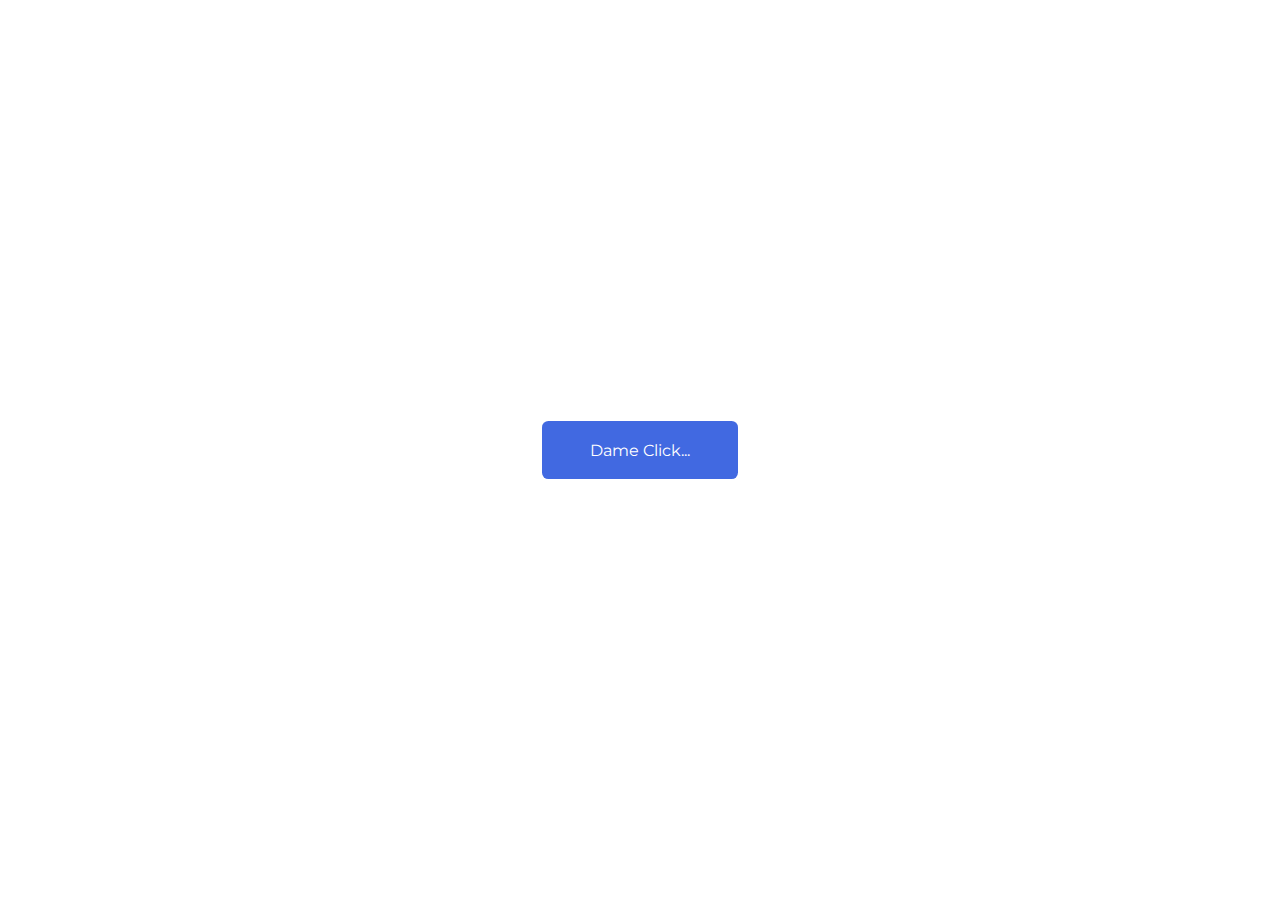
<file: WebDesdeCero-4/index.html>
<!DOCTYPE html>
<html lang="es">
<head>
    <meta charset="UTF-8">
    <meta http-equiv="X-UA-Compatible" content="IE=edge">
    <meta name="viewport" content="width=device-width, initial-scale=1.0">
    <title>Modal Css</title>
<link rel="stylesheet" href="css/estilos.css">
</head>
<body>
    <header id="header" class="header">
        <a href="#modal" class="cta">Dame Click...</a>
    </header>

    <section id="modal" class="modal">
        <div class="modal__container">
            <figure class="modal__picture">
                <img src="img/winners.svg" alt="Imagen"class="modal__img">
            </figure>
            <h2 class="modal__title">
                Good Job!!
                <span class="modal__title modal__title--bold">
                    Javier
                </span>
            </h2>
            <p class="modal__paragraph">
                Lorem ipsum dolor, sit amet consectetur adipisicing elit. Ipsa omnis laborum ducimus, quisquam sequi nobis pariatur obcaecati nemo recusandae at.
            </p>
            <a href="#header" class="modal__close">Estoy de acuerdo</a>
        </div>
    </section>
</body>
</html>
</file>
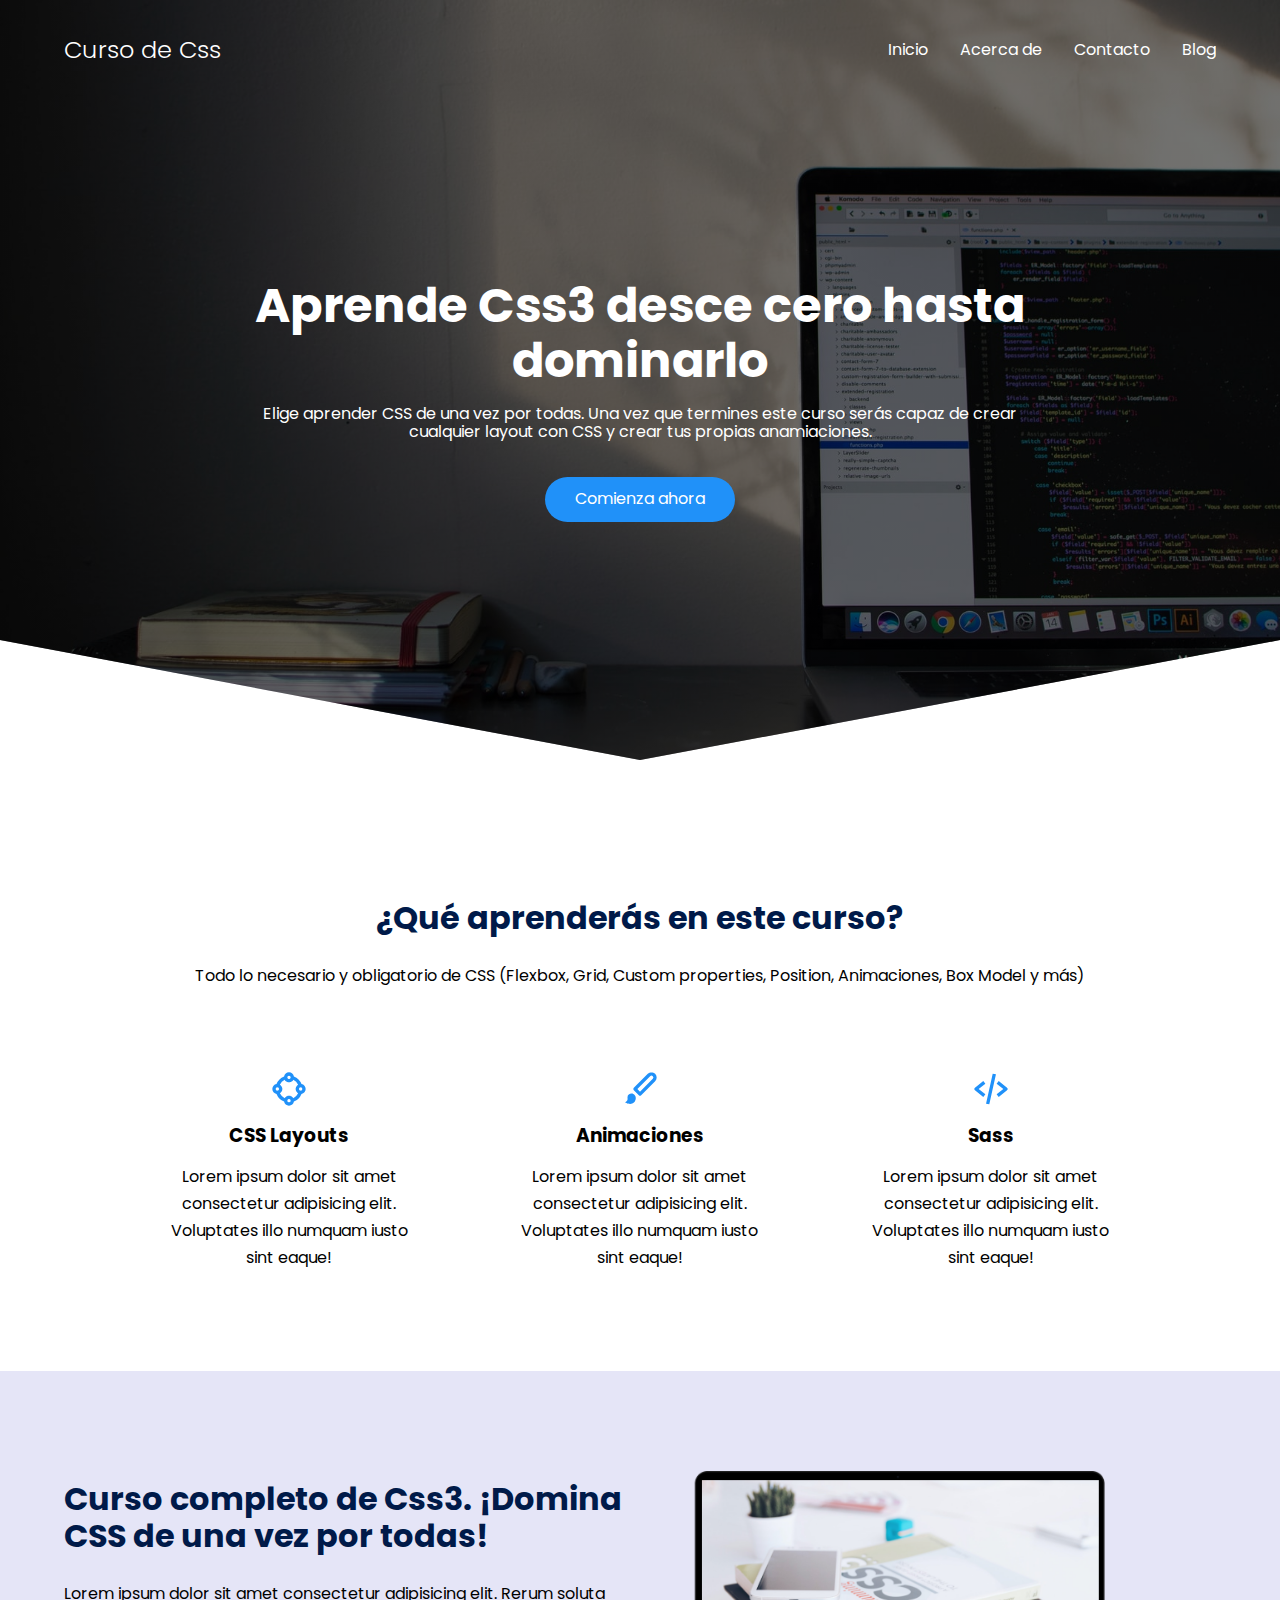
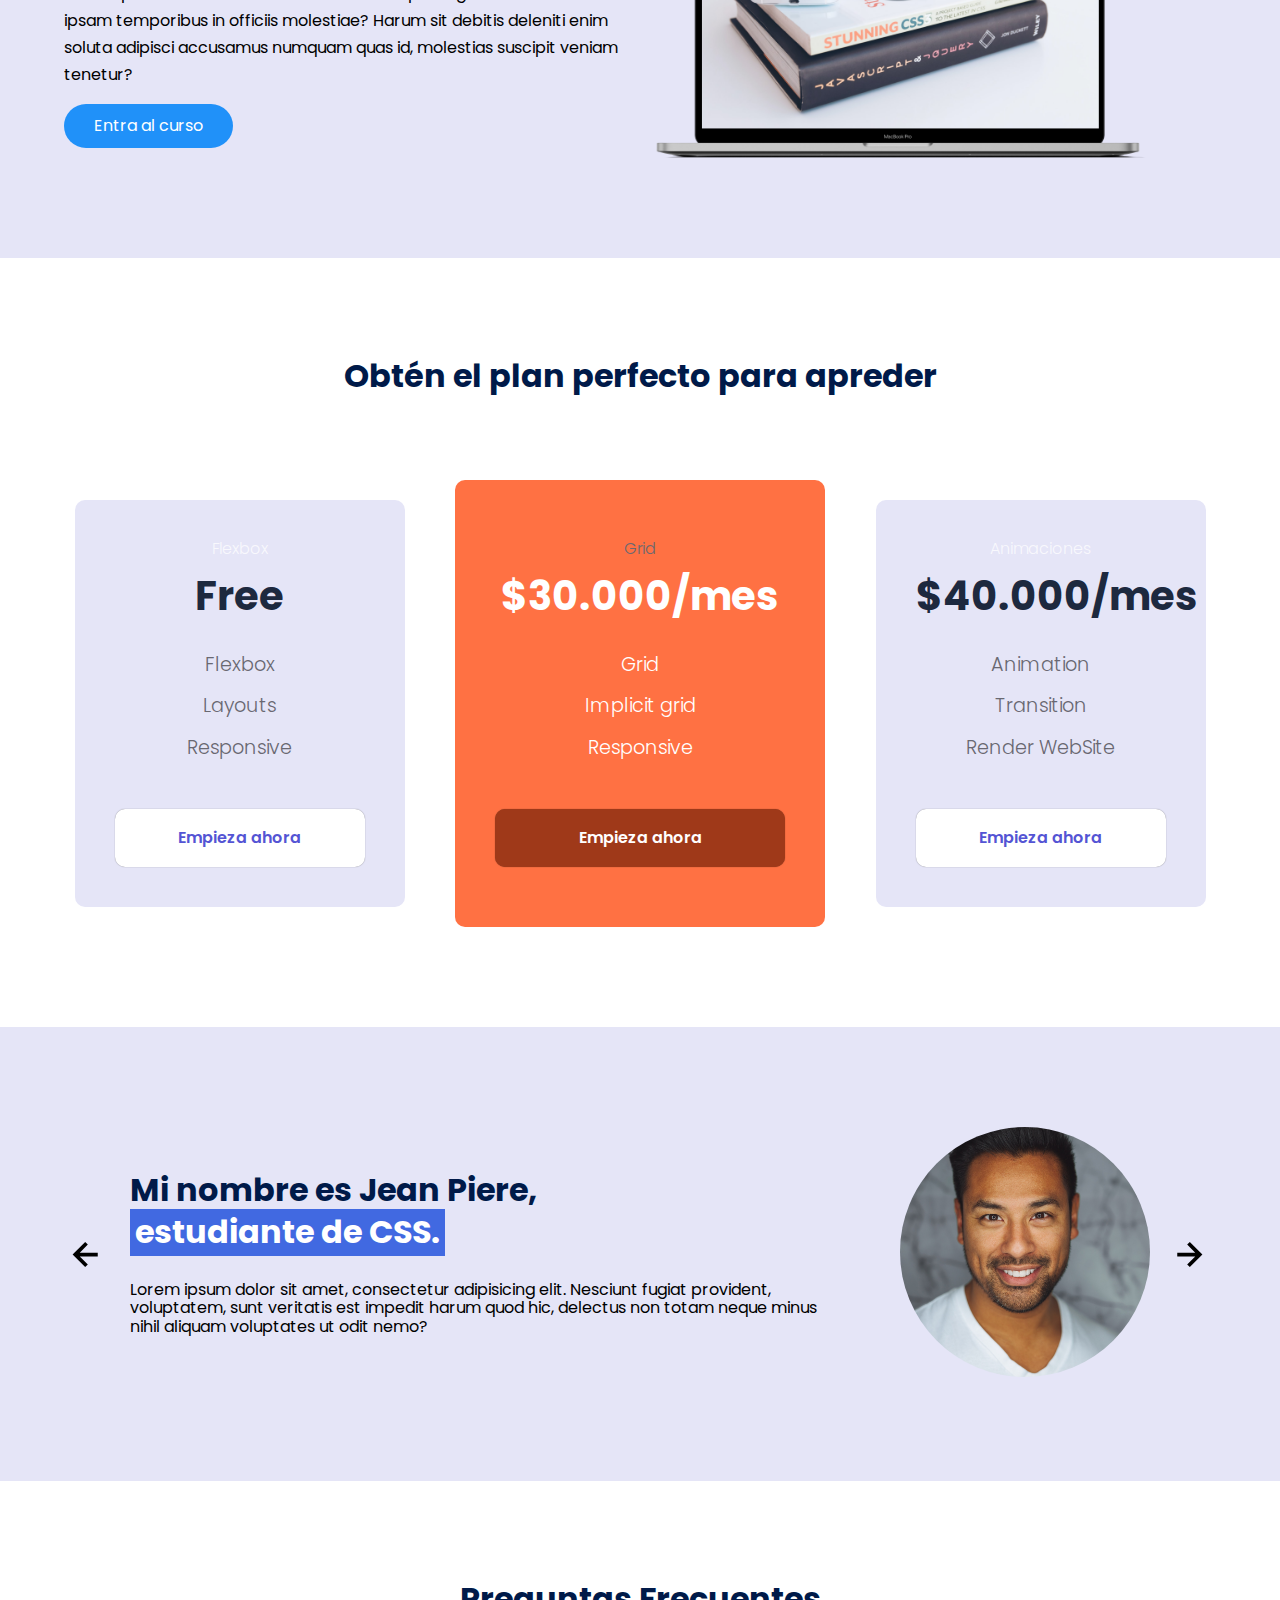
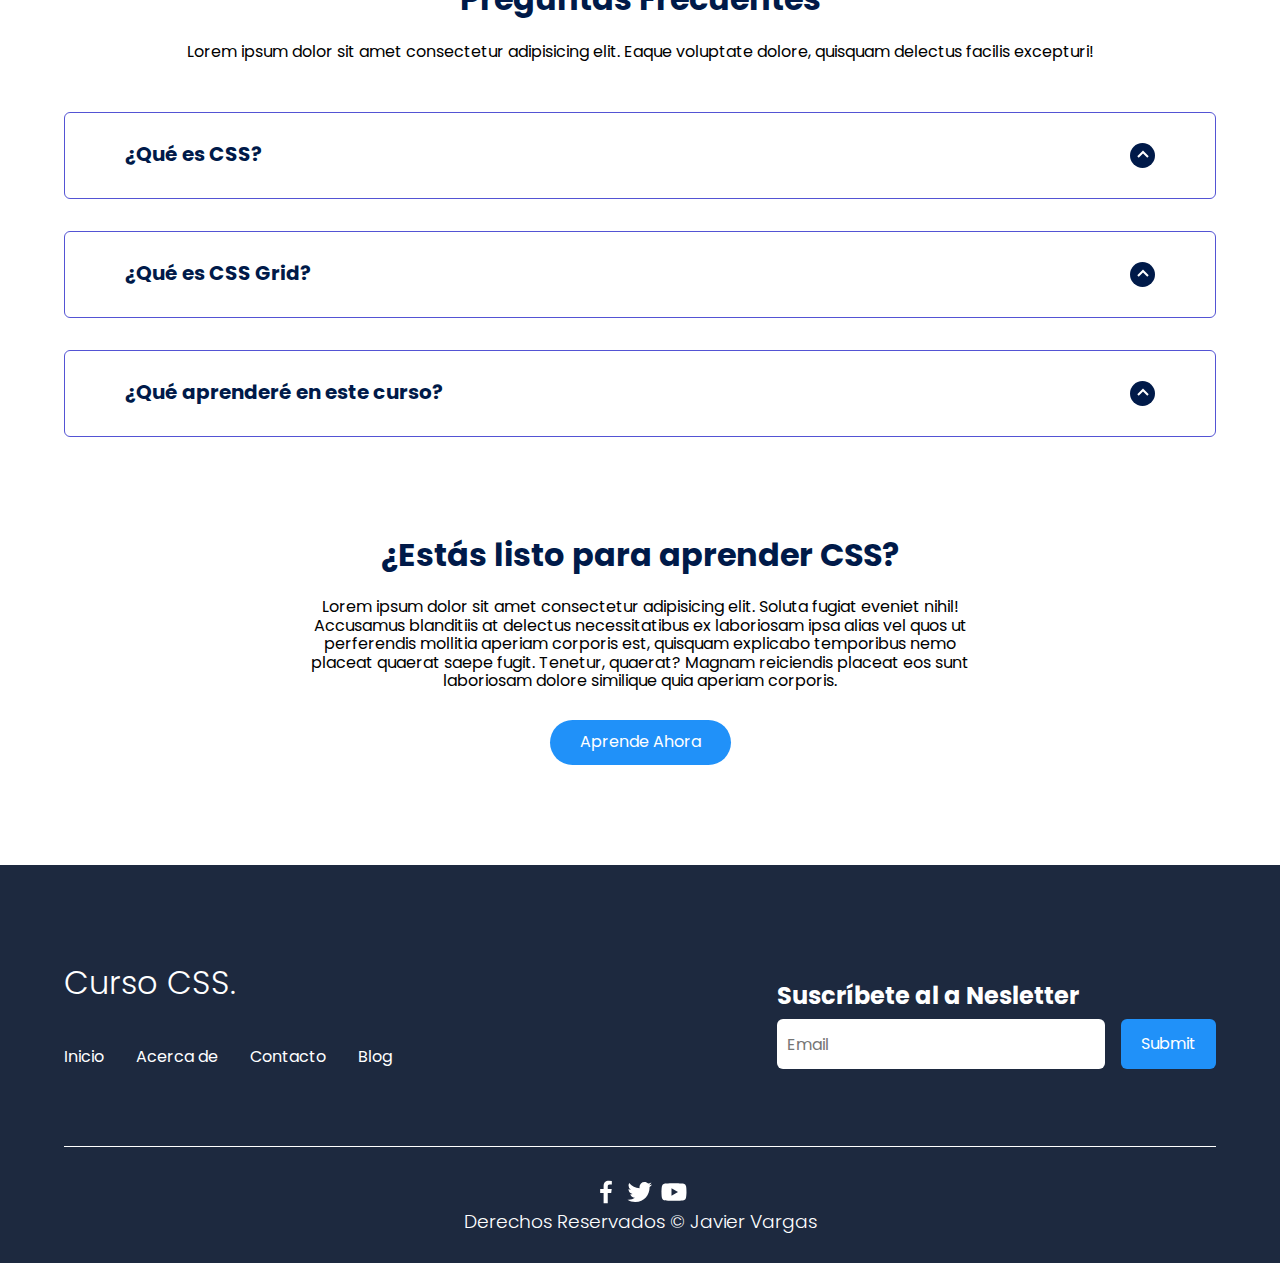
<file: WebDesdeCero-5/index.html>
<!DOCTYPE html>
<html lang="es">
<head>
    <meta charset="UTF-8">
    <meta http-equiv="X-UA-Compatible" content="IE=edge">
    <meta name="viewport" content="width=device-width, initial-scale=1.0">
    <link rel="shortcut icon" href="./images/favicon.png" type="image/x-icon">
    <link rel="stylesheet" href="./css/normalize.css">
    <link rel="stylesheet" href="./css/estilos.css">
    <!-- Primary Meta Tags -->
    <title>Aprendiendo CSS y HTML</title>
    <meta name="title" content="Aprendiendo CSS y HTML">
    <meta name="description" content="Esta página corresponde a un ejercicio de HTML Y CSS dictado por Jordan Alexander en Youtube.
    Puede verse el video en https://www.youtube.com/watch?v=9rnFV3vlJ3M&t=7705s">

    <!-- Open Graph / Facebook -->
    <meta property="og:type" content="website">
    <meta property="og:url" content="http://javieravv.online/">
    <meta property="og:title" content="Aprendiendo CSS y HTML">
    <meta property="og:description" content="Esta página corresponde a un ejercicio de HTML Y CSS dictado por Jordan Alexander en Youtube.
    Puede verse el video en https://www.youtube.com/watch?v=9rnFV3vlJ3M&t=7705s">
    <meta property="og:image" content="http://javieravv.online/images/css.jpg">

    <!-- Twitter -->
    <meta property="twitter:card" content="summary_large_image">
    <meta property="twitter:url" content="http://javieravv.online/">
    <meta property="twitter:title" content="Aprendiendo CSS y HTML">
    <meta property="twitter:description" content="Esta página corresponde a un ejercicio de HTML Y CSS dictado por Jordan Alexander en Youtube.
    Puede verse el video en https://www.youtube.com/watch?v=9rnFV3vlJ3M&t=7705s">
    <meta property="twitter:image" content="http://javieravv.online/images/css.jpg">
</head>
<body>
    <header class="hero">
        <nav class="nav container">
            <div class="nav__logo">
                <h2 class="nav__title">Curso de Css</h2>
            </div>
            <ul class="nav__link nav__link--menu">
                <li class="nav__items">
                    <a href="#" class="nav__links">Inicio</a>
                </li>
                <li class="nav__items">
                    <a href="#" class="nav__links">Acerca de</a>
                </li><li class="nav__items">
                    <a href="#" class="nav__links">Contacto</a>
                </li><li class="nav__items">
                    <a href="#" class="nav__links">Blog</a>
                </li>
                <img src="./images//close.svg" alt="Menu" class="nav__close">
            </ul>

            <div class="nav__menu">
                <img src="./images/menu1.svg" alt="Menu1" class="nav__img">
            </div>
        </nav>

        <section class="hero__container container">
            <h1 class="hero__title">Aprende Css3 desce cero hasta dominarlo</h1>
            <p class="hero__paragraph">Elige aprender CSS de una vez por todas. Una vez que termines este curso serás capaz de crear cualquier layout con CSS y crear tus propias anamiaciones.</p>
            <a href="#" class="cta">Comienza ahora</a>
        </section>
    </header>

    <main>
        <section class="container about">
            <h2 class="subtitle">¿Qué aprenderás en este curso?</h2>
            <p class="about__paragraph">Todo lo necesario y obligatorio de CSS (Flexbox, Grid, Custom properties, Position, Animaciones, Box Model y más)</p>

            <div class="about__main">
                <article class="about__icons">
                    <img src="./images/shape.svg" alt="" class="about__icon">
                    <h3 class="about__title">CSS Layouts</h3>
                    <p class="about__paragraph">Lorem ipsum dolor sit amet consectetur adipisicing elit. Voluptates illo numquam iusto sint eaque!</p>
                </article>
            
                <article class="about__icons">
                    <img src="./images/paint.svg" alt="" class="about__icon">
                    <h3 class="about__title">Animaciones</h3>
                    <p class="about__paragraph">Lorem ipsum dolor sit amet consectetur adipisicing elit. Voluptates illo numquam iusto sint eaque!</p>
                </article>
            
                <article class="about__icons">
                    <img src="./images/code.svg" alt="" class="about__icon">
                    <h3 class="about__title">Sass</h3>
                    <p class="about__paragraph">Lorem ipsum dolor sit amet consectetur adipisicing elit. Voluptates illo numquam iusto sint eaque!</p>
                </article>
            </div>

        </section>

        <section class="knowledge">
            <div class="knowledge__container container">
                <div class="knowledge__texts">
                    <h2 class="subtitle">Curso completo de Css3. ¡Domina CSS de una vez por todas!</h2>
                    <p class="knowledge__paragraph">
                        Lorem ipsum dolor sit amet consectetur adipisicing elit. Rerum soluta ipsam temporibus in officiis molestiae? Harum sit debitis deleniti enim soluta adipisci accusamus numquam quas id, molestias suscipit veniam tenetur?
                    </p>
                    <a href="" class="cta">Entra al curso</a>
                </div>

                <figure class="knowledge__picture">
                    <img src="./images/macbook.png" class="knowledge__img">
                </figure>
            </div>
        </section>

        <!-- Precios -->
        <section class="price container">
            <h2 class="subtitle">Obtén el plan perfecto para apreder</h2>
            <div class="price__table">
                <div class="price__element">
                    <p class="price__name">Flexbox</p>
                    <h3 class="price__price">Free</h3>
                    <div class="price__items">
                        <p class="price__features">Flexbox</p>
                        <p class="price__features">Layouts</p>
                        <p class="price__features">Responsive</p>
                    </div>
                    <a href="#" class="price__cta">Empieza ahora</a>
                </div>
                <div class="price__element price__element--best">
                    <p class="price__name">Grid</p>
                    <h3 class="price__price">$30.000/mes</h3>
                    <div class="price__items">
                        <p class="price__features">Grid</p>
                        <p class="price__features">Implicit grid</p>
                        <p class="price__features">Responsive</p>
                    </div>
                    <a href="#" class="price__cta">Empieza ahora</a>
                </div>
                <div class="price__element">
                    <p class="price__name">Animaciones</p>
                    <h3 class="price__price">$40.000/mes</h3>
                    <div class="price__items">
                        <p class="price__features">Animation</p>
                        <p class="price__features">Transition</p>
                        <p class="price__features">Render WebSite</p>
                    </div>
                    <a href="#" class="price__cta">Empieza ahora</a>
                </div>
            </div>
        </section>

        <!-- Testimonios -->
        <section class="testimony">
            <div class="testimony__container container">
                <img src="./images/left-arrow.svg" alt="" class="testimony__arrow" id="before">

                <section class="testimony__body testimony__body--show" data-id="1">
                    <div class="textimony__texts">
                        <h2 class="subtitle">Mi nombre es Jean Piere, <span class="testimony__course">estudiante de CSS.</span></h2>
                        <p class="testimony__review">
                            Lorem ipsum dolor sit amet, consectetur adipisicing elit. Nesciunt fugiat provident, voluptatem, sunt veritatis est impedit harum quod hic, delectus non totam neque minus nihil aliquam voluptates ut odit nemo?
                        </p>
                    </div>
                    <figure class="testimony__picture">
                        <img src="./images/face1.jpg" class="testimony__img">
                    </figure>
                </section>

                <section class="testimony__body " data-id="2">
                    <div class="textimony__texts">
                        <h2 class="subtitle">Mi nombre es Mariana Vargas, <span class="testimony__course">estudiante de CSS.</span></h2>
                        <p class="testimony__review">
                            Lorem ipsum dolor sit amet, consectetur adipisicing elit. Nesciunt fugiat provident, voluptatem, sunt veritatis est impedit harum quod hic, delectus non totam neque minus nihil aliquam voluptates ut odit nemo?
                        </p>
                    </div>
                    <figure class="testimony__picture">
                        <img src="./images/face2.jpg" class="testimony__img">
                    </figure>
                </section>

                <section class="testimony__body " data-id="3">
                    <div class="textimony__texts">
                        <h2 class="subtitle">Mi nombre es Pedro Pérez, <span class="testimony__course">estudiante de CSS.</span></h2>
                        <p class="testimony__review">
                            Lorem ipsum dolor sit amet, consectetur adipisicing elit. Nesciunt fugiat provident, voluptatem, sunt veritatis est impedit harum quod hic, delectus non totam neque minus nihil aliquam voluptates ut odit nemo?
                        </p>
                    </div>
                    <figure class="testimony__picture">
                        <img src="./images/face3.jpg" class="testimony__img">
                    </figure>
                </section>

                <section class="testimony__body " data-id="4">
                    <div class="textimony__texts">
                        <h2 class="subtitle">Mi nombre es Misaela Alegre, <span class="testimony__course">estudiante de CSS.</span></h2>
                        <p class="testimony__review">
                            Lorem ipsum dolor sit amet, consectetur adipisicing elit. Nesciunt fugiat provident, voluptatem, est impedit harum quod hic, delectus non totam neque minus nihil aliquam voluptates ut odit nemo?
                        </p>
                    </div>
                    <figure class="testimony__picture">
                        <img src="./images/face4.jpg" class="testimony__img">
                    </figure>
                </section>

                <img src="./images/right-arrow.svg" alt="    " class="testimony__arrow" id="next"></div>
        </section>

        <!-- Preguntas frecuentes -->
        <section class="questions container">
            <h2 class="subtitle">Preguntas Frecuentes</h2>
            <p class="questions__paragraph">
                Lorem ipsum dolor sit amet consectetur adipisicing elit. Eaque voluptate dolore, quisquam delectus facilis excepturi!
            </p>
            <section class="questions__container">
                <article class="questions__padding">
                    <div class="questions__answer">
                        <h3 class="questions__title">¿Qué es CSS?
                            <span class="questions__arrow">
                                <img src="./images/arrow.svg" class="questions__img">
                            </span>
                        </h3>
                        <p class="questions__show">
                            Lorem ipsum dolor sit amet consectetur adipisicing elit. Quae excepturi nemo, ipsum doloribus, a minima voluptatum repellat porro dolorem maxime quibusdam sapiente inventore, id aspernatur iste! Minima veniam possimus vero doloribus rem, recusandae quis praesentium doloremque labore deleniti placeat illum quasi aliquam, quibusdam est ea repudiandae tenetur in sint quae.
                        </p>
                    </div>
                </article>

                <article class="questions__padding">
                    <div class="questions__answer">
                        <h3 class="questions__title">¿Qué es CSS Grid?
                            <span class="questions__arrow">
                                <img src="./images/arrow.svg" class="questions__img">
                            </span>
                        </h3>
                        <p class="questions__show">
                            Lorem ipsum dolor sit amet consectetur adipisicing elit. Quae excepturi nemo, ipsum doloribus, a minima voluptatum repellat porro dolorem maxime quibusdam sapiente inventore, id aspernatur iste! Minima veniam possimus vero doloribus rem, recusandae quis praesentium doloremque labore deleniti placeat illum quasi aliquam, quibusdam est ea repudiandae tenetur in sint quae.
                        </p>
                    </div>
                </article>

                <article class="questions__padding">
                    <div class="questions__answer">
                        <h3 class="questions__title">¿Qué aprenderé en este curso?
                            <span class="questions__arrow">
                                <img src="./images/arrow.svg" class="questions__img">
                            </span>
                        </h3>
                        <p class="questions__show">
                            Lorem ipsum dolor sit amet consectetur adipisicing elit. Quae excepturi nemo, ipsum doloribus, a minima voluptatum repellat porro dolorem maxime quibusdam sapiente inventore, id aspernatur iste! Minima veniam possimus vero doloribus rem, recusandae quis praesentium doloremque labore deleniti placeat illum quasi aliquam, quibusdam est ea repudiandae tenetur in sint quae.
                        </p>
                    </div>
                </article>

            </section>

            <section class="questions__offer">
                <h2 class="subtitle">¿Estás listo para aprender CSS?</h2>
                <p class="questions__copy">Lorem ipsum dolor sit amet consectetur adipisicing elit. Soluta fugiat eveniet nihil! Accusamus blanditiis at delectus necessitatibus ex laboriosam ipsa alias vel quos ut perferendis mollitia aperiam corporis est, quisquam explicabo temporibus nemo placeat quaerat saepe fugit. Tenetur, quaerat? Magnam reiciendis placeat eos sunt laboriosam dolore similique quia aperiam corporis.  </p>
                <a href="" class="cta">Aprende Ahora</a>
            </section>

        </section>
    </main>

    <!-- Footer     -->
    <footer class="footer">
        <section class="footer__container container">
            <nav class="nav nav--footer">
                <h2 class="footer__title">Curso CSS.</h2>
                <ul class="nav__link nav__link--footer">
                    <li class="nav__items">
                        <a href="#" class="nav__links">Inicio</a>
                    </li>
                    <li class="nav__items">
                        <a href="#" class="nav__links">Acerca de</a>
                    </li>
                    <li class="nav__items">
                        <a href="#" class="nav__links">Contacto</a>
                    </li>
                    <li class="nav__items">
                        <a href="#" class="nav__links">Blog</a>
                    </li>                    
                </ul>
            </nav>
            <form class="footer__form">
                <h2 class="footer__newsletter">Suscríbete al a Nesletter</h2>
                <div class="footer__inputs">
                    <input type="email" class="footer__input" placeholder="Email">
                    <input type="submit" class="footer__submit" placeholder="Regístrate">
                </div>
            </form>
        </section>

        <section class="footer__copy container">
            <div class="footer__social">
                <a href="#" class="footer__icons"><img src="./images/facebook.svg" alt="" class="footer__img"></a>
                <a href="#" class="footer__icons"><img src="./images/twitter.svg" alt="" class="footer__img"></a>
                <a href="#" class="footer__icons"><img src="./images/youtube.svg" alt="" class="footer__img"></a>
            </div>

            <h3 class="footer__copyright">Derechos Reservados &copy; Javier Vargas</h3>
        </section>
    </footer>


    <script src="./js/slider.js"></script>
    <script src="./js/questions.js"></script>
    <script src="./js/menu.js"></script>

</body>
</html>
</file>
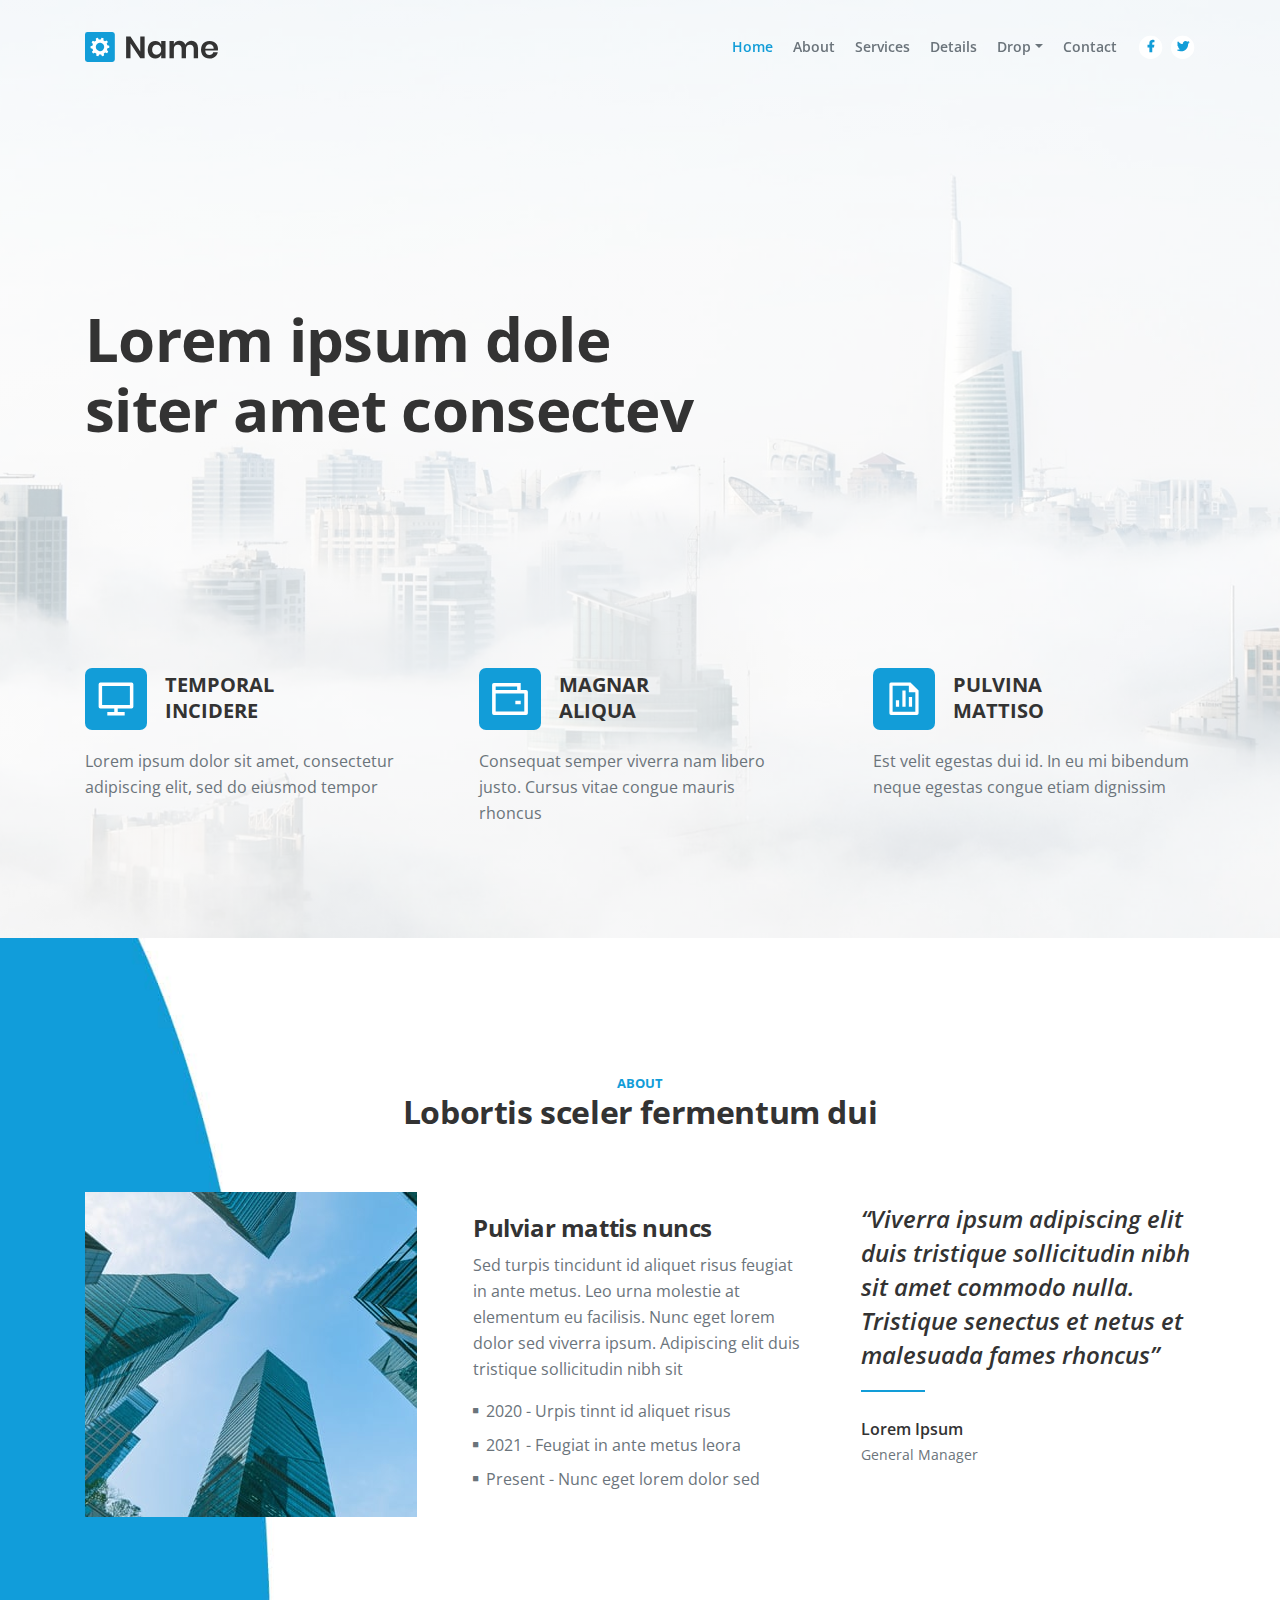
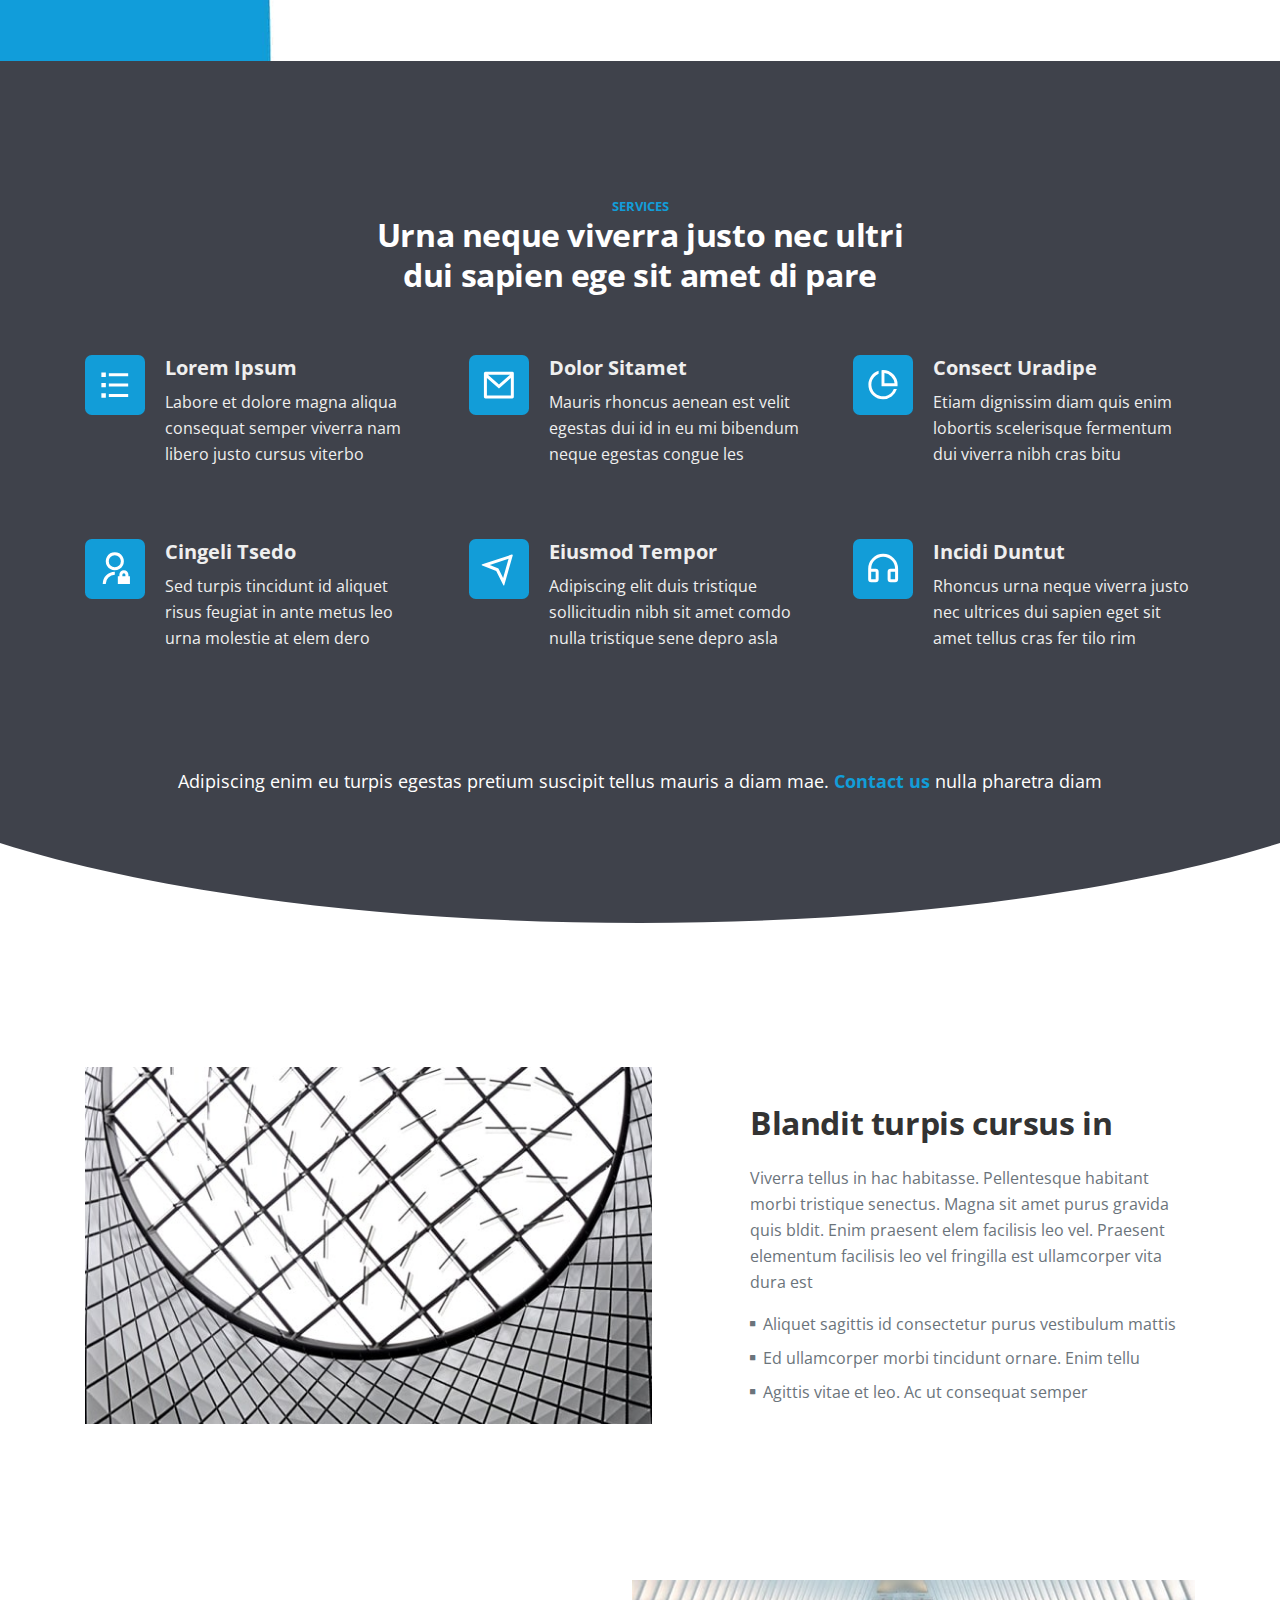
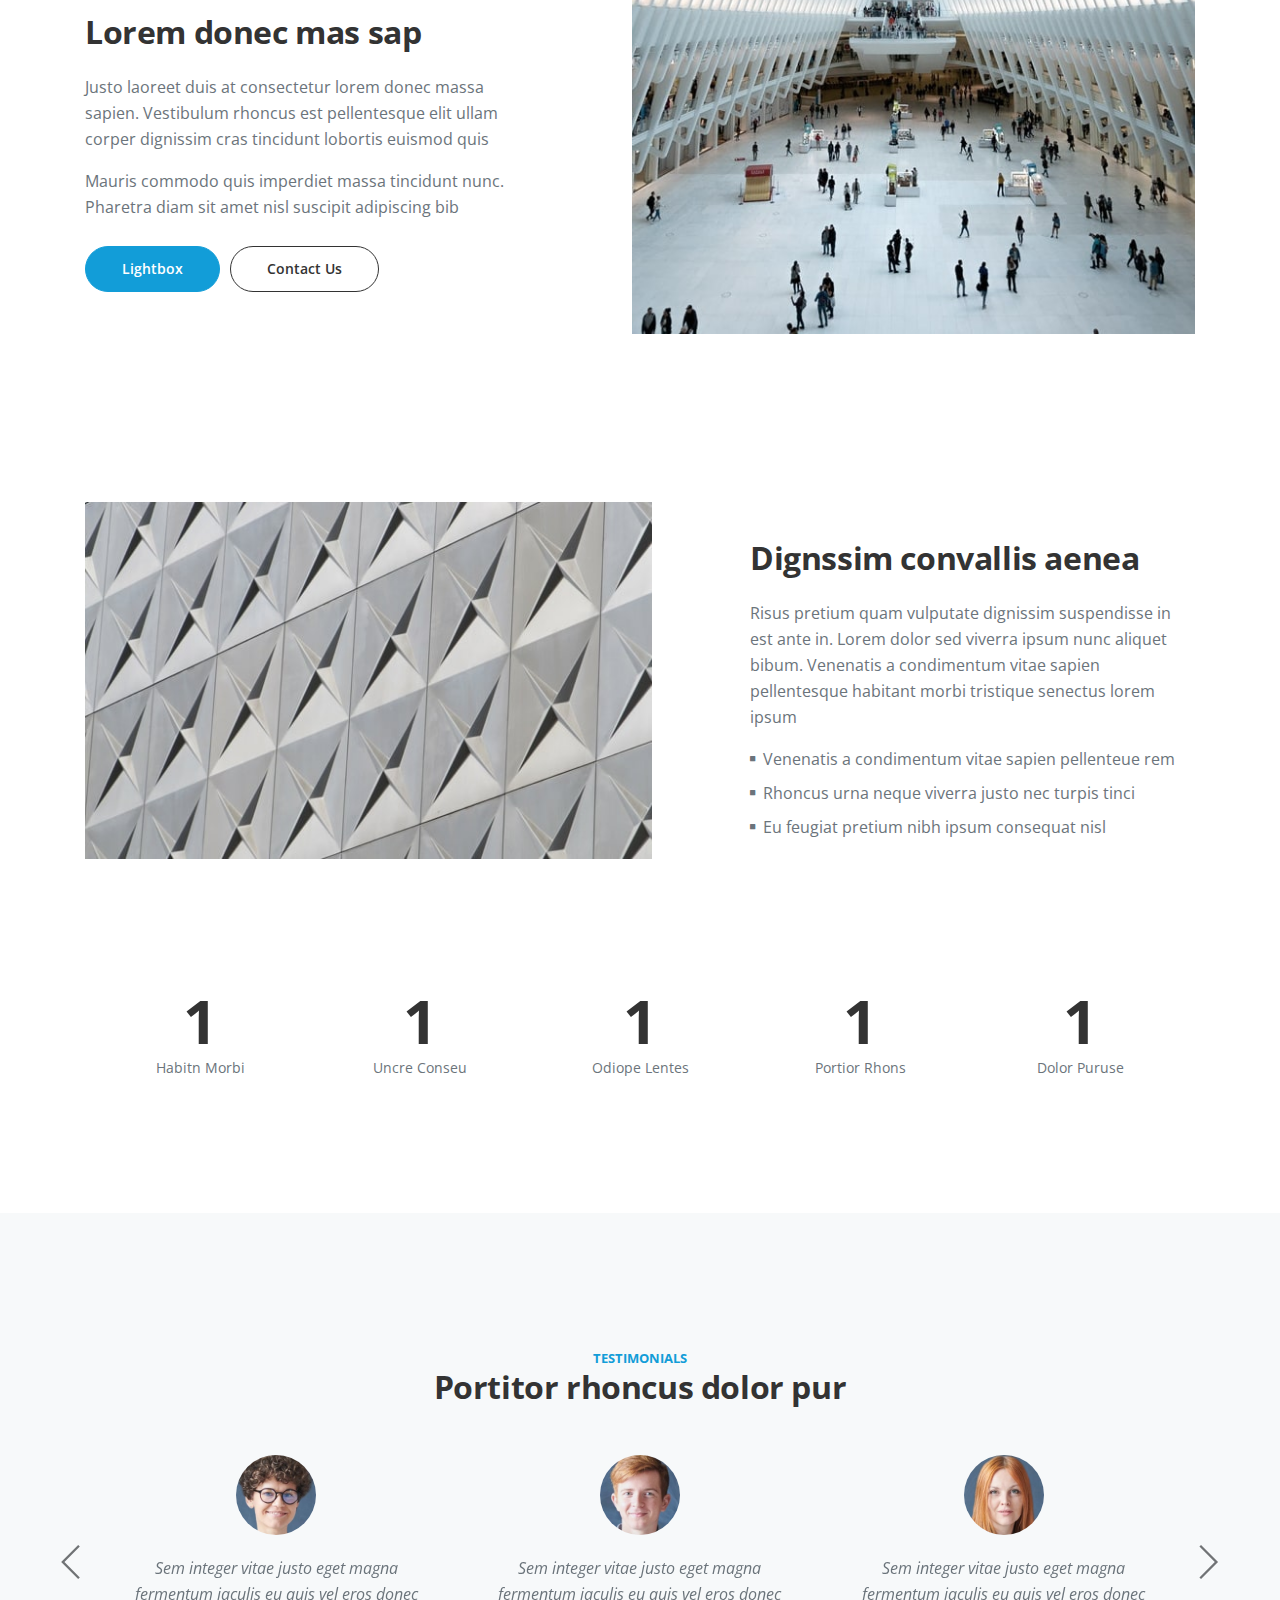
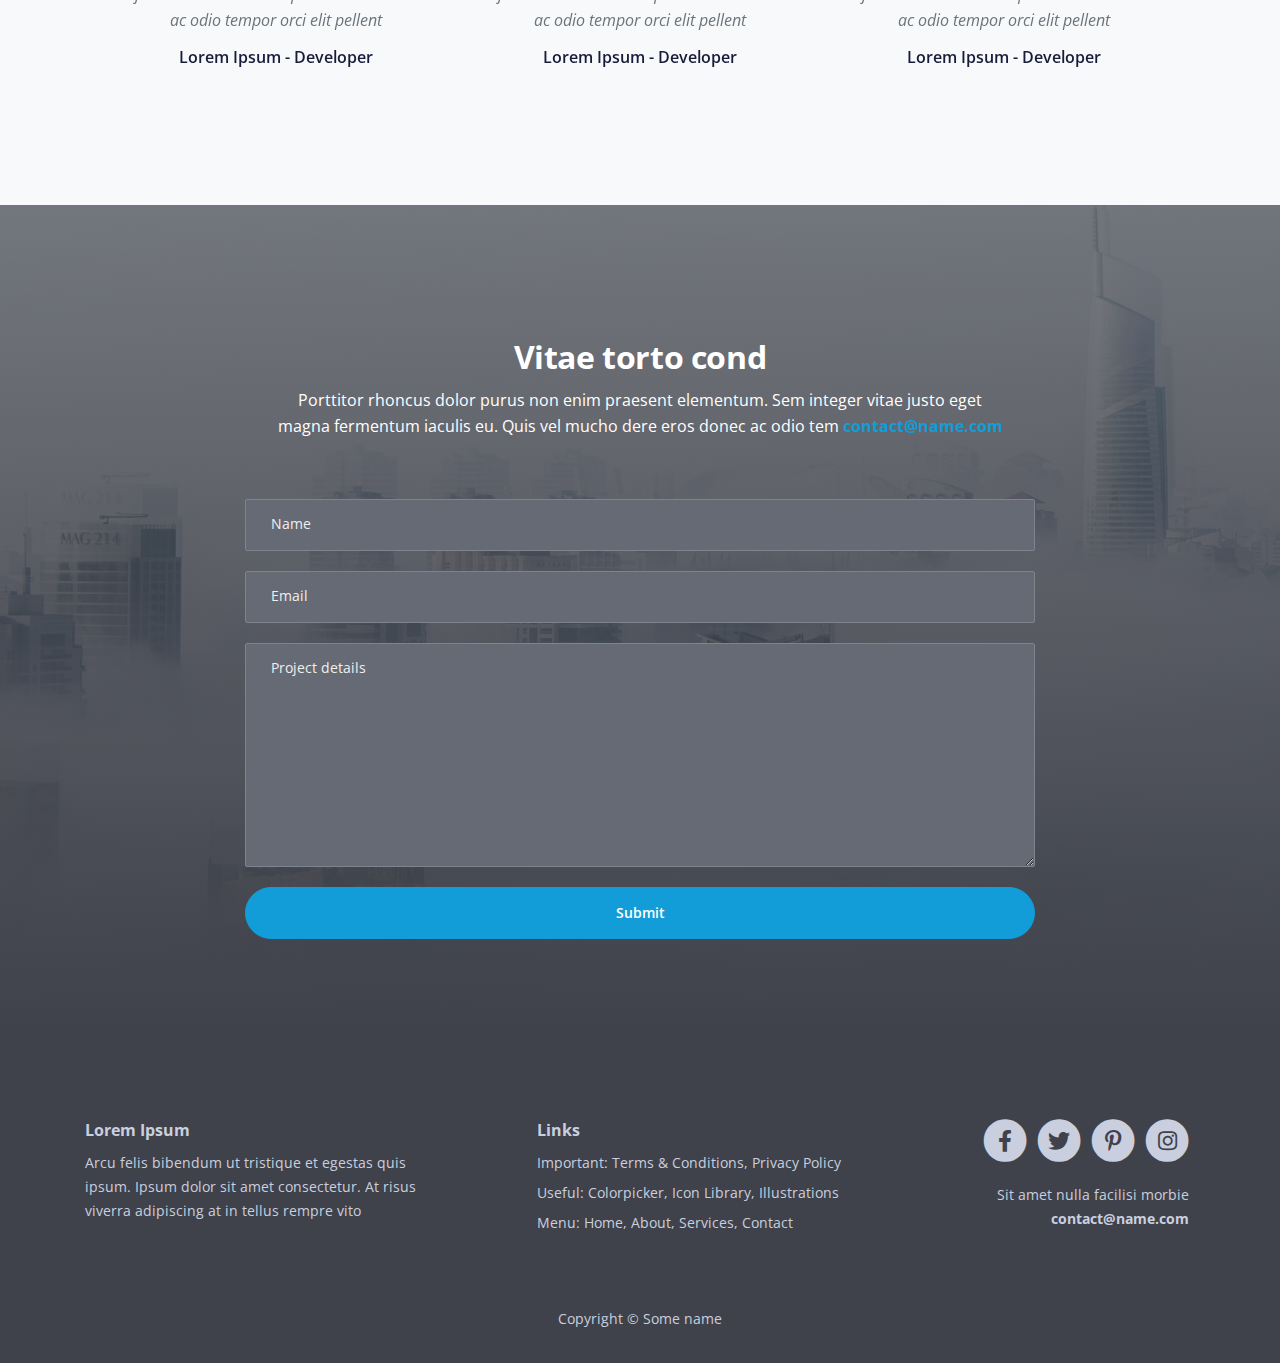
<file: Ejer-Template1/Original/web/index.html>
<!DOCTYPE html>
<html lang="en">
    <head>
        <meta charset="utf-8">
        <meta name="viewport" content="width=device-width, initial-scale=1, shrink-to-fit=no">
        
        <!-- SEO Meta Tags -->
        <meta name="description" content="Your description">
        <meta name="author" content="Your name">

        <!-- OG Meta Tags to improve the way the post looks when you share the page on Facebook, Twitter, LinkedIn -->
        <meta property="og:site_name" content="" /> <!-- website name -->
        <meta property="og:site" content="" /> <!-- website link -->
        <meta property="og:title" content=""/> <!-- title shown in the actual shared post -->
        <meta property="og:description" content="" /> <!-- description shown in the actual shared post -->
        <meta property="og:image" content="" /> <!-- image link, make sure it's jpg -->
        <meta property="og:url" content="" /> <!-- where do you want your post to link to -->
        <meta name="twitter:card" content="summary_large_image"> <!-- to have large image post format in Twitter -->

        <!-- Webpage Title -->
        <title>Webpage Title</title>
        
        <!-- Styles -->
        <link rel="preconnect" href="https://fonts.gstatic.com">
        <link href="https://fonts.googleapis.com/css2?family=Open+Sans:ital,wght@0,400;0,600;0,700;1,400;1,600&display=swap" rel="stylesheet">
        <link href="css/bootstrap.css" rel="stylesheet">
        <link href="css/fontawesome-all.css" rel="stylesheet">
        <link href="css/swiper.css" rel="stylesheet">
        <link href="css/magnific-popup.css" rel="stylesheet">
        <link href="css/styles.css" rel="stylesheet">
        
        <!-- Favicon  -->
        <link rel="icon" href="images/favicon.png">
    </head>
    <body data-spy="scroll" data-target=".fixed-top">
        
        <!-- Navigation -->
        <nav class="navbar navbar-expand-lg fixed-top navbar-light">
            <div class="container">
                
                <!-- Text Logo - Use this if you don't have a graphic logo -->
                <!-- <a class="navbar-brand logo-text page-scroll" href="index.html">Name</a> -->

                <!-- Image Logo -->
                <a class="navbar-brand logo-image" href="index.html"><img src="images/logo.svg" alt="alternative"></a> 

                <button class="navbar-toggler p-0 border-0" type="button" data-toggle="offcanvas">
                    <span class="navbar-toggler-icon"></span>
                </button>

                <div class="navbar-collapse offcanvas-collapse" id="navbarsExampleDefault">
                    <ul class="navbar-nav ml-auto">
                        <li class="nav-item">
                            <a class="nav-link page-scroll" href="#header">Home <span class="sr-only">(current)</span></a>
                        </li>
                        <li class="nav-item">
                            <a class="nav-link page-scroll" href="#about">About</a>
                        </li>
                        <li class="nav-item">
                            <a class="nav-link page-scroll" href="#services">Services</a>
                        </li>
                        <li class="nav-item">
                            <a class="nav-link page-scroll" href="#details">Details</a>
                        </li>
                        <li class="nav-item dropdown">
                            <a class="nav-link dropdown-toggle" href="#" id="dropdown01" data-toggle="dropdown" aria-haspopup="true" aria-expanded="false">Drop</a>
                            <div class="dropdown-menu" aria-labelledby="dropdown01">
                                <a class="dropdown-item page-scroll" href="article.html">Article Details</a>
                                <div class="dropdown-divider"></div>
                                <a class="dropdown-item page-scroll" href="terms.html">Terms Conditions</a>
                                <div class="dropdown-divider"></div>
                                <a class="dropdown-item page-scroll" href="privacy.html">Privacy Policy</a>
                            </div>
                        </li>
                        <li class="nav-item">
                            <a class="nav-link page-scroll" href="#contact">Contact</a>
                        </li>
                    </ul>
                    <span class="nav-item social-icons">
                        <span class="fa-stack">
                            <a href="#your-link">
                                <i class="fas fa-circle fa-stack-2x"></i>
                                <i class="fab fa-facebook-f fa-stack-1x"></i>
                            </a>
                        </span>
                        <span class="fa-stack">
                            <a href="#your-link">
                                <i class="fas fa-circle fa-stack-2x"></i>
                                <i class="fab fa-twitter fa-stack-1x"></i>
                            </a>
                        </span>
                    </span>
                </div> <!-- end of navbar-collapse -->
            </div> <!-- end of container -->
        </nav> <!-- end of navbar -->
        <!-- end of navigation -->


        <!-- Header -->
        <header id="header" class="header">
            <div class="container">
                <div class="row">
                    <div class="col-lg-8 col-xl-7">
                        <h1 class="h1-large">Lorem ipsum dole siter amet consectev</h1>
                    </div> <!-- end of col -->
                </div> <!-- end of row -->
                <div class="row">
                    <div class="col-lg-12">
                        <div class="expertise">
                            <div class="title-wrapper">
                                <div class="icon">
                                    <img src="images/header-expertise-icon-1.svg" alt="alternative">
                                </div> <!-- end of icon -->
                                <h5>TEMPORAL <br>INCIDERE</h5>
                            </div> <!-- end of title wrapper -->
                            <p>Lorem ipsum dolor sit amet, consectetur adipiscing elit, sed do eiusmod tempor</p>
                        </div> <!-- end of expertise -->

                        <div class="expertise">
                            <div class="title-wrapper">
                                <div class="icon">
                                    <img src="images/header-expertise-icon-2.svg" alt="alternative">
                                </div> <!-- end of icon -->
                                <h5>MAGNAR<br>ALIQUA</h5>
                            </div> <!-- end of title wrapper -->
                            <p>Consequat semper viverra nam libero justo. Cursus vitae congue mauris rhoncus</p>
                        </div> <!-- end of expertise -->
                        
                        <div class="expertise">
                            <div class="title-wrapper">
                                <div class="icon">
                                    <img src="images/header-expertise-icon-3.svg" alt="alternative">
                                </div> <!-- end of icon -->
                                <h5>PULVINA<br>MATTISO</h5>
                            </div> <!-- end of title wrapper -->
                            <p>Est velit egestas dui id. In eu mi bibendum neque egestas congue etiam dignissim</p>
                        </div> <!-- end of expertise -->
                    </div> <!-- end of col -->
                </div> <!-- end of row -->
            </div> <!-- end of container -->
        </header> <!-- end of header -->
        <!-- end of header -->


        <!-- About -->
        <div id="about" class="basic-1">
            <div class="container">
                <div class="row">
                    <div class="col-lg-12">
                        <div class="section-title">ABOUT</div>
                        <h2 class="h2-heading">Lobortis sceler fermentum dui</h2>
                    </div> <!-- end of col -->
                </div> <!-- end of row -->
                <div class="row">
                    <div class="col-lg-4">
                        <div class="text-container first">
                            <img class="img-fluid" src="images/about.jpg" alt="alternative">
                        </div> <!-- end of text-container -->
                    </div> <!-- end of col -->
                    <div class="col-lg-4">
                        <div class="text-container second">
                            <h4>Pulviar mattis nuncs</h4>
                            <p>Sed turpis tincidunt id aliquet risus feugiat in ante metus. Leo urna molestie at elementum eu facilisis. Nunc eget lorem dolor sed viverra ipsum. Adipiscing elit duis tristique sollicitudin nibh sit</p>
                            <ul class="list-unstyled li-space-lg">
                                <li class="media">
                                    <i class="fas fa-square"></i>
                                    <div class="media-body">2020 - Urpis tinnt id aliquet risus</div>
                                </li>
                                <li class="media">
                                    <i class="fas fa-square"></i>
                                    <div class="media-body">2021 - Feugiat in ante metus leora</div>
                                </li>
                                <li class="media">
                                    <i class="fas fa-square"></i>
                                    <div class="media-body">Present - Nunc eget lorem dolor sed</div>
                                </li>
                            </ul>
                        </div> <!-- end of text-container -->
                    </div> <!-- end of col -->
                    <div class="col-lg-4">
                        <div class="text-container third">
                            <div class="testimonial-text">“Viverra ipsum adipiscing elit duis tristique sollicitudin nibh sit amet commodo nulla. Tristique senectus et netus et malesuada fames rhoncus”</div>
                            <hr>
                            <div class="testimonial-author">Lorem Ipsum</div>
                            <div class="p-small">General Manager</div>
                        </div> <!-- end of text-container -->
                    </div> <!-- end of col -->
                </div> <!-- end of row -->
            </div> <!-- end of container -->
        </div> <!-- end of basic-1 -->
        <!-- end of about -->
        
        
        <!-- Services -->
        <div id="services" class="basic-2">
            <div class="container">
                <div class="row">
                    <div class="col-lg-12">
                        <div class="section-title">SERVICES</div>
                        <h2 class="h2-heading">Urna neque viverra justo nec ultri dui sapien ege sit amet di pare</h2>
                    </div> <!-- end of col -->
                </div> <!-- end of row -->
                <div class="row">
                    <div class="col-lg-12">
                        
                        <!-- Service -->
                        <div class="service-container">
                            <div class="service-wrapper">
                                <img src="images/service-icon-1.svg" alt="alternative">
                                <div class="service-details">
                                    <h5>Lorem Ipsum</h5>
                                    <p>Labore et dolore magna aliqua consequat semper viverra nam libero justo cursus viterbo</p>
                                </div> <!-- end of service-details -->
                            </div> <!-- end of service-wrapper -->
                        </div> <!-- end of service-container -->
                        <!-- end of service -->

                        <!-- Service -->
                        <div class="service-container">
                            <div class="service-wrapper">
                                <img src="images/service-icon-2.svg" alt="alternative">
                                <div class="service-details">
                                    <h5>Dolor Sitamet</h5>
                                    <p>Mauris rhoncus aenean est velit egestas dui id in eu mi bibendum neque egestas congue les</p>
                                </div> <!-- end of service-details -->
                            </div> <!-- end of service-wrapper -->
                        </div> <!-- end of service-container -->
                        <!-- end of service -->

                        <!-- Service -->
                        <div class="service-container">
                            <div class="service-wrapper">
                                <img src="images/service-icon-3.svg" alt="alternative">
                                <div class="service-details">
                                    <h5>Consect Uradipe</h5>
                                    <p>Etiam dignissim diam quis enim lobortis scelerisque fermentum dui viverra nibh cras bitu</p>
                                </div> <!-- end of service-details -->
                            </div> <!-- end of service-wrapper -->
                        </div> <!-- end of service-container -->
                        <!-- end of service -->

                        <!-- Service -->
                        <div class="service-container">
                            <div class="service-wrapper">
                                <img src="images/service-icon-4.svg" alt="alternative">
                                <div class="service-details">
                                    <h5>Cingeli Tsedo</h5>
                                    <p>Sed turpis tincidunt id aliquet risus feugiat in ante metus leo urna molestie at elem dero</p>
                                </div> <!-- end of service-details -->
                            </div> <!-- end of service-wrapper -->
                        </div> <!-- end of service-container -->
                        <!-- end of service -->

                        <!-- Service -->
                        <div class="service-container">
                            <div class="service-wrapper">
                                <img src="images/service-icon-5.svg" alt="alternative">
                                <div class="service-details">
                                    <h5>Eiusmod Tempor</h5>
                                    <p>Adipiscing elit duis tristique sollicitudin nibh sit amet comdo nulla tristique sene depro asla</p>
                                </div> <!-- end of service-details -->
                            </div> <!-- end of service-wrapper -->
                        </div> <!-- end of service-container -->
                        <!-- end of service -->

                        <!-- Service -->
                        <div class="service-container">
                            <div class="service-wrapper">
                                <img src="images/service-icon-6.svg" alt="alternative">
                                <div class="service-details">
                                    <h5>Incidi Duntut</h5>
                                    <p>Rhoncus urna neque viverra justo nec ultrices dui sapien eget sit amet tellus cras fer tilo rim</p>
                                </div> <!-- end of service-details -->
                            </div> <!-- end of service-wrapper -->
                        </div> <!-- end of service-container -->
                        <!-- end of service -->

                    </div> <!-- end of col -->
                </div> <!-- end of row -->
                <div class="row">
                    <div class="col-lg-12">
                        <p class="p-large">Adipiscing enim eu turpis egestas pretium suscipit tellus mauris a diam mae. <a class="blue no-line" href="#contact"><strong>Contact us</strong></a> nulla pharetra diam</p>
                    </div> <!-- end of col -->
                </div> <!-- end of row -->
            </div> <!-- end of container -->
            <svg class="services-decoration" data-name="Layer 1" xmlns="http://www.w3.org/2000/svg" preserveAspectRatio="none" viewBox="0 0 2349.939 110.567"><defs><style>.cls-1{fill:#3f424b;}</style></defs><title>services-decoration</title><path class="cls-1" d="M0,0C282.74,67.647,704.207,110.567,1174.97,110.567S2067.2,67.647,2349.939,0H0Z"/></svg>
        </div> <!-- end of basic-2 -->
        <!-- end of services -->


        <!-- Details 1 -->
        <div id="details" class="basic-3">
            <div class="container">
                <div class="row">
                    <div class="col-lg-7">
                        <div class="image-container">
                            <img class="img-fluid" src="images/details-1.jpg" alt="alternative">
                        </div> <!-- end of image-container -->
                    </div> <!-- end of col -->
                    <div class="col-lg-5">
                        <div class="text-container">
                            <h2>Blandit turpis cursus in</h2>
                            <p>Viverra tellus in hac habitasse. Pellentesque habitant morbi tristique senectus. Magna sit amet purus gravida quis bldit. Enim praesent elem facilisis leo vel. Praesent elementum facilisis leo vel fringilla est ullamcorper vita dura est</p>
                            <ul class="list-unstyled li-space-lg">
                                <li class="media">
                                    <i class="fas fa-square"></i>
                                    <div class="media-body">Aliquet sagittis id consectetur purus vestibulum mattis</div>
                                </li>
                                <li class="media">
                                    <i class="fas fa-square"></i>
                                    <div class="media-body">Ed ullamcorper morbi tincidunt ornare. Enim tellu</div>
                                </li>
                                <li class="media">
                                    <i class="fas fa-square"></i>
                                    <div class="media-body">Agittis vitae et leo. Ac ut consequat semper</div>
                                </li>
                            </ul>
                        </div> <!-- end of text-container -->
                    </div> <!-- end of col -->
                </div> <!-- end of row -->
            </div> <!-- end of container -->
        </div> <!-- end of basic-3 -->
        <!-- end of details 1 -->


        <!-- Details 2 -->
        <div class="basic-4">
            <div class="container">
                <div class="row">
                    <div class="col-lg-5">
                        <div class="text-container">
                            <h2>Lorem donec mas sap</h2>
                            <p>Justo laoreet duis at consectetur lorem donec massa sapien. Vestibulum rhoncus est pellentesque elit ullam corper dignissim cras tincidunt lobortis euismod quis</p>
                            <p>Mauris commodo quis imperdiet massa tincidunt nunc. Pharetra diam sit amet nisl suscipit adipiscing bib</p>
                            <a class="btn-solid-reg popup-with-move-anim" href="#details-lightbox">Lightbox</a>
                            <a class="btn-outline-reg page-scroll" href="#contact">Contact Us</a>
                        </div> <!-- end of text-container -->
                    </div> <!-- end of col -->
                    <div class="col-lg-7">
                        <div class="image-container">
                            <img class="img-fluid" src="images/details-2.jpg" alt="alternative">
                        </div> <!-- end of image-container -->
                    </div> <!-- end of col -->
                </div> <!-- end of row -->
            </div> <!-- end of container -->
        </div> <!-- end of basic-4 -->
        <!-- end of details 2 -->


        <!-- Details Lightbox -->
        <!-- Lightbox -->
        <div id="details-lightbox" class="lightbox-basic zoom-anim-dialog mfp-hide">
            <div class="row">
                <button title="Close (Esc)" type="button" class="mfp-close x-button">×</button>
                <div class="col-lg-8">
                    <div class="image-container">
                        <img class="img-fluid" src="images/details-lightbox.jpg" alt="alternative">
                    </div> <!-- end of image-container -->
                </div> <!-- end of col -->
                <div class="col-lg-4">
                    <h3>Vestibum rhoncus</h3>
                    <hr>
                    <p>Enim ut tellus elementum sagittis vitae et leo. Ac ut consequat semper viverra nam libero justo laoreet.</p>
                    <h4>Lorem Ipsum</h4>
                    <p>Mauris commodo quis imperdiet massa tincidunt nunc. Pharetra diam sit amet nisl suscipit adipiscing bibendum est ultricies.</p>
                    <ul class="list-unstyled li-space-lg">
                        <li class="media">
                            <i class="fas fa-chevron-right"></i><div class="media-body">Hac habitasse platea</div>
                        </li>
                        <li class="media">
                            <i class="fas fa-chevron-right"></i><div class="media-body">Dictumst quisque sagiti</div>
                        </li>
                        <li class="media">
                            <i class="fas fa-chevron-right"></i><div class="media-body">Sed blandit libero voluat</div>
                        </li>
                        <li class="media">
                            <i class="fas fa-chevron-right"></i><div class="media-body">Fringilla urna porttitor</div>
                        </li>
                        <li class="media">
                            <i class="fas fa-chevron-right"></i><div class="media-body">Rhoncus dolor purus non</div>
                        </li>
                    </ul>
                    <a class="btn-solid-reg mfp-close page-scroll" href="#contact">Contact Us</a> <button class="btn-outline-reg mfp-close as-button" type="button">Back</button>
                </div> <!-- end of col -->
            </div> <!-- end of row -->
        </div> <!-- end of lightbox-basic -->
        <!-- end of lightbox -->
        <!-- end of details lightbox -->


        <!-- Details 3 -->
        <div class="basic-5">
            <div class="container">
                <div class="row">
                    <div class="col-lg-7">
                        <div class="image-container">
                            <img class="img-fluid" src="images/details-3.jpg" alt="alternative">
                        </div> <!-- end of image-container -->
                    </div> <!-- end of col -->
                    <div class="col-lg-5">
                        <div class="text-container">
                            <h2>Dignssim convallis aenea</h2>
                            <p>Risus pretium quam vulputate dignissim suspendisse in est ante in. Lorem dolor sed viverra ipsum nunc aliquet bibum. Venenatis a condimentum vitae sapien pellentesque habitant morbi tristique senectus lorem ipsum</p>
                            <ul class="list-unstyled li-space-lg">
                                <li class="media">
                                    <i class="fas fa-square"></i>
                                    <div class="media-body">Venenatis a condimentum vitae sapien pellenteue rem</div>
                                </li>
                                <li class="media">
                                    <i class="fas fa-square"></i>
                                    <div class="media-body">Rhoncus urna neque viverra justo nec turpis tinci</div>
                                </li>
                                <li class="media">
                                    <i class="fas fa-square"></i>
                                    <div class="media-body">Eu feugiat pretium nibh ipsum consequat nisl</div>
                                </li>
                            </ul>
                        </div> <!-- end of text-container -->
                    </div> <!-- end of col -->
                </div> <!-- end of row -->
            </div> <!-- end of container -->
        </div> <!-- end of basic-5 -->
        <!-- end of details 3 -->


        <!-- Statistics -->
        <div class="counter">
            <div class="container">
                <div class="row">
                    <div class="col-lg-12">
                        
                        <!-- Counter -->
                        <div id="counter">
                            <div class="cell">
                                <div class="counter-value number-count" data-count="231">1</div>
                                <p class="counter-info">Habitn Morbi</p>
                            </div>
                            <div class="cell">
                                <div class="counter-value number-count" data-count="385">1</div>
                                <p class="counter-info">Uncre Conseu</p>
                            </div>
                            <div class="cell">
                                <div class="counter-value number-count" data-count="159">1</div>
                                <p class="counter-info">Odiope Lentes</p>
                            </div>
                            <div class="cell">
                                <div class="counter-value number-count" data-count="127">1</div>
                                <p class="counter-info">Portior Rhons</p>
                            </div>
                            <div class="cell">
                                <div class="counter-value number-count" data-count="211">1</div>
                                <p class="counter-info">Dolor Puruse</p>
                            </div>
                        </div>
                        <!-- end of counter -->

                    </div> <!-- end of col -->
                </div> <!-- end of row -->
            </div> <!-- end of container -->
        </div> <!-- end of counter -->
        <!-- end of statistics -->


        <!-- Testimonials -->
        <div class="slider-1 bg-gray">
            <div class="container">
                <div class="row">
                    <div class="col-lg-12">
                        <div class="section-title">TESTIMONIALS</div>
                        <h2 class="h2-heading">Portitor rhoncus dolor pur</h2>
                    </div> <!-- end of col -->
                </div> <!-- end of row -->
                <div class="row">
                    <div class="col-lg-12">

                        <!-- Card Slider -->
                        <div class="slider-container">
                            <div class="swiper-container card-slider">
                                <div class="swiper-wrapper">
                                    
                                    <!-- Slide -->
                                    <div class="swiper-slide">
                                        <div class="card">
                                            <img class="card-image" src="images/testimonial-1.jpg" alt="alternative">
                                            <div class="card-body">
                                                <p class="testimonial-text">Sem integer vitae justo eget magna fermentum iaculis eu quis vel eros donec ac odio tempor orci elit pellent</p>
                                                <p class="testimonial-author">Lorem Ipsum - Developer</p>
                                            </div>
                                        </div>
                                    </div> <!-- end of swiper-slide -->
                                    <!-- end of slide -->
            
                                    <!-- Slide -->
                                    <div class="swiper-slide">
                                        <div class="card">
                                            <img class="card-image" src="images/testimonial-2.jpg" alt="alternative">
                                            <div class="card-body">
                                                <p class="testimonial-text">Sem integer vitae justo eget magna fermentum iaculis eu quis vel eros donec ac odio tempor orci elit pellent</p>
                                                <p class="testimonial-author">Lorem Ipsum - Developer</p>
                                            </div>
                                        </div>        
                                    </div> <!-- end of swiper-slide -->
                                    <!-- end of slide -->
            
                                    <!-- Slide -->
                                    <div class="swiper-slide">
                                        <div class="card">
                                            <img class="card-image" src="images/testimonial-3.jpg" alt="alternative">
                                            <div class="card-body">
                                                <p class="testimonial-text">Sem integer vitae justo eget magna fermentum iaculis eu quis vel eros donec ac odio tempor orci elit pellent</p>
                                                <p class="testimonial-author">Lorem Ipsum - Developer</p>
                                            </div>
                                        </div>        
                                    </div> <!-- end of swiper-slide -->
                                    <!-- end of slide -->
            
                                    <!-- Slide -->
                                    <div class="swiper-slide">
                                        <div class="card">
                                            <img class="card-image" src="images/testimonial-4.jpg" alt="alternative">
                                            <div class="card-body">
                                                <p class="testimonial-text">Sem integer vitae justo eget magna fermentum iaculis eu quis vel eros donec ac odio tempor orci elit pellent</p>
                                                <p class="testimonial-author">Lorem Ipsum - Developer</p>
                                            </div>
                                        </div>
                                    </div> <!-- end of swiper-slide -->
                                    <!-- end of slide -->
            
                                    <!-- Slide -->
                                    <div class="swiper-slide">
                                        <div class="card">
                                            <img class="card-image" src="images/testimonial-5.jpg" alt="alternative">
                                            <div class="card-body">
                                                <p class="testimonial-text">Sem integer vitae justo eget magna fermentum iaculis eu quis vel eros donec ac odio tempor orci elit pellent</p>
                                                <p class="testimonial-author">Lorem Ipsum - Developer</p>
                                            </div>
                                        </div>        
                                    </div> <!-- end of swiper-slide -->
                                    <!-- end of slide -->
            
                                    <!-- Slide -->
                                    <div class="swiper-slide">
                                        <div class="card">
                                            <img class="card-image" src="images/testimonial-6.jpg" alt="alternative">
                                            <div class="card-body">
                                                <p class="testimonial-text">Sem integer vitae justo eget magna fermentum iaculis eu quis vel eros donec ac odio tempor orci elit pellent</p>
                                                <p class="testimonial-author">Lorem Ipsum - Developer</p>
                                            </div>
                                        </div>        
                                    </div> <!-- end of swiper-slide -->
                                    <!-- end of slide -->
                                
                                </div> <!-- end of swiper-wrapper -->
            
                                <!-- Add Arrows -->
                                <div class="swiper-button-next"></div>
                                <div class="swiper-button-prev"></div>
                                <!-- end of add arrows -->
            
                            </div> <!-- end of swiper-container -->
                        </div> <!-- end of slider-container -->
                        <!-- end of card slider -->

                    </div> <!-- end of col -->
                </div> <!-- end of row -->
            </div> <!-- end of container -->
        </div> <!-- end of slider-1 -->
        <!-- end of testimonials -->


        <!-- Contact -->
        <div id="contact" class="form-1">
            <div class="container">
                <div class="row">
                    <div class="col-lg-12">
                        <h2 class="h2-heading">Vitae torto cond</h2>
                        <p class="p-heading">Porttitor rhoncus dolor purus non enim praesent elementum. Sem integer vitae justo eget magna fermentum iaculis eu. Quis vel mucho dere eros donec ac odio tem <a class="blue no-line" href="#your-link"><strong>contact@name.com</strong></a></p>
                    </div> <!-- end of col -->
                </div> <!-- end of row -->
                <div class="row">
                    <div class="col-lg-12">
                        
                        <!-- Contact Form -->
                        <form id="contactForm">
                            <div class="form-group">
                                <input type="text" class="form-control-input" id="cname" required>
                                <label class="label-control" for="cname">Name</label>
                            </div>
                            <div class="form-group">
                                <input type="email" class="form-control-input" id="cemail" required>
                                <label class="label-control" for="cemail">Email</label>
                            </div>
                            <div class="form-group">
                                <textarea class="form-control-textarea" id="cmessage" required></textarea>
                                <label class="label-control" for="cmessage">Project details</label>
                            </div>
                            <div class="form-group">
                                <button type="submit" class="form-control-submit-button">Submit</button>
                            </div>
                        </form>
                        <!-- end of contact form -->

                    </div> <!-- end of col -->
                </div> <!-- end of row -->
            </div> <!-- end of container -->
        </div> <!-- end of form-1 -->  
        <!-- end of contact -->


        <!-- Footer -->
        <div class="footer">
            <div class="container">
                <div class="row">
                    <div class="col-lg-12">
                        <div class="footer-col first">
                            <h6>Lorem Ipsum</h6>
                            <p class="p-small">Arcu felis bibendum ut tristique et egestas quis ipsum. Ipsum dolor sit amet consectetur. At risus viverra adipiscing at in tellus rempre vito</p>
                        </div> <!-- end of footer-col -->
                        <div class="footer-col second">
                            <h6>Links</h6>
                            <ul class="list-unstyled li-space-lg p-small">
                                <li>Important: <a href="terms.html">Terms & Conditions</a>, <a href="privacy.html">Privacy Policy</a></li>
                                <li>Useful: <a href="#">Colorpicker</a>, <a href="#">Icon Library</a>, <a href="#">Illustrations</a></li>
                                <li>Menu: <a class="page-scroll" href="#header">Home</a>, <a class="page-scroll" href="#about">About</a>, <a class="page-scroll" href="#services">Services</a>, <a class="page-scroll" href="#contact">Contact</a></li>
                            </ul>
                        </div> <!-- end of footer-col -->
                        <div class="footer-col third">
                            <span class="fa-stack">
                                <a href="#your-link">
                                    <i class="fas fa-circle fa-stack-2x"></i>
                                    <i class="fab fa-facebook-f fa-stack-1x"></i>
                                </a>
                            </span>
                            <span class="fa-stack">
                                <a href="#your-link">
                                    <i class="fas fa-circle fa-stack-2x"></i>
                                    <i class="fab fa-twitter fa-stack-1x"></i>
                                </a>
                            </span>
                            <span class="fa-stack">
                                <a href="#your-link">
                                    <i class="fas fa-circle fa-stack-2x"></i>
                                    <i class="fab fa-pinterest-p fa-stack-1x"></i>
                                </a>
                            </span>
                            <span class="fa-stack">
                                <a href="#your-link">
                                    <i class="fas fa-circle fa-stack-2x"></i>
                                    <i class="fab fa-instagram fa-stack-1x"></i>
                                </a>
                            </span>
                            <p class="p-small">Sit amet nulla facilisi morbie <a href="mailto:contact@name.com"><strong>contact@name.com</strong></a></p>
                        </div> <!-- end of footer-col -->
                    </div> <!-- end of col -->
                </div> <!-- end of row -->
            </div> <!-- end of container -->
        </div> <!-- end of footer -->  
        <!-- end of footer -->


        <!-- Copyright -->
        <div class="copyright">
            <div class="container">
                <div class="row">
                    <div class="col-lg-12">
                        <p class="p-small">Copyright © Some name</p>
                    </div> <!-- end of col -->
                </div> <!-- enf of row -->
            </div> <!-- end of container -->
        </div> <!-- end of copyright --> 
        <!-- end of copyright -->
        
            
        <!-- Scripts -->
        <script src="js/jquery.min.js"></script> <!-- jQuery for Bootstrap's JavaScript plugins -->
        <script src="js/bootstrap.min.js"></script> <!-- Bootstrap framework -->
        <script src="js/jquery.easing.min.js"></script> <!-- jQuery Easing for smooth scrolling between anchors -->
        <script src="js/jquery.magnific-popup.js"></script> <!-- Magnific Popup for lightboxes -->
        <script src="js/swiper.min.js"></script> <!-- Swiper for image and text sliders -->
        <script src="js/scripts.js"></script> <!-- Custom scripts -->
    </body>
</html>
</file>
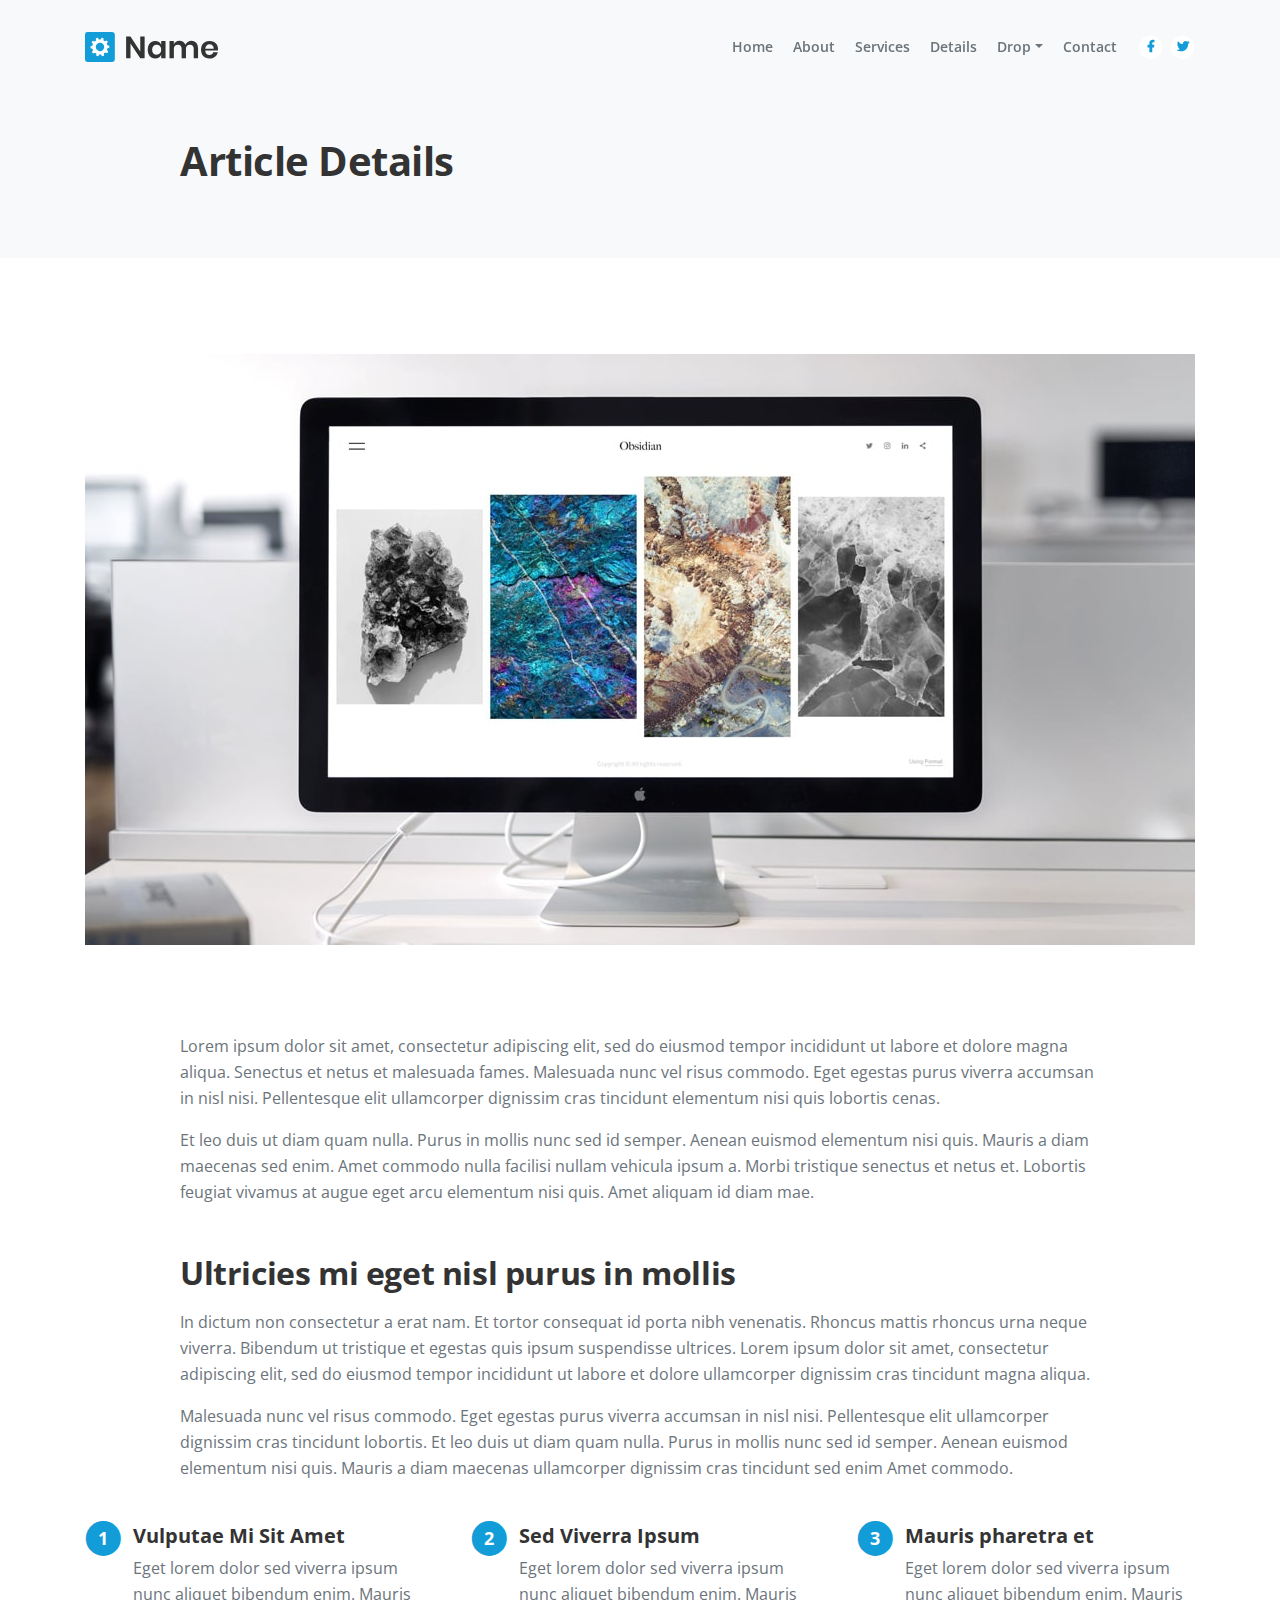
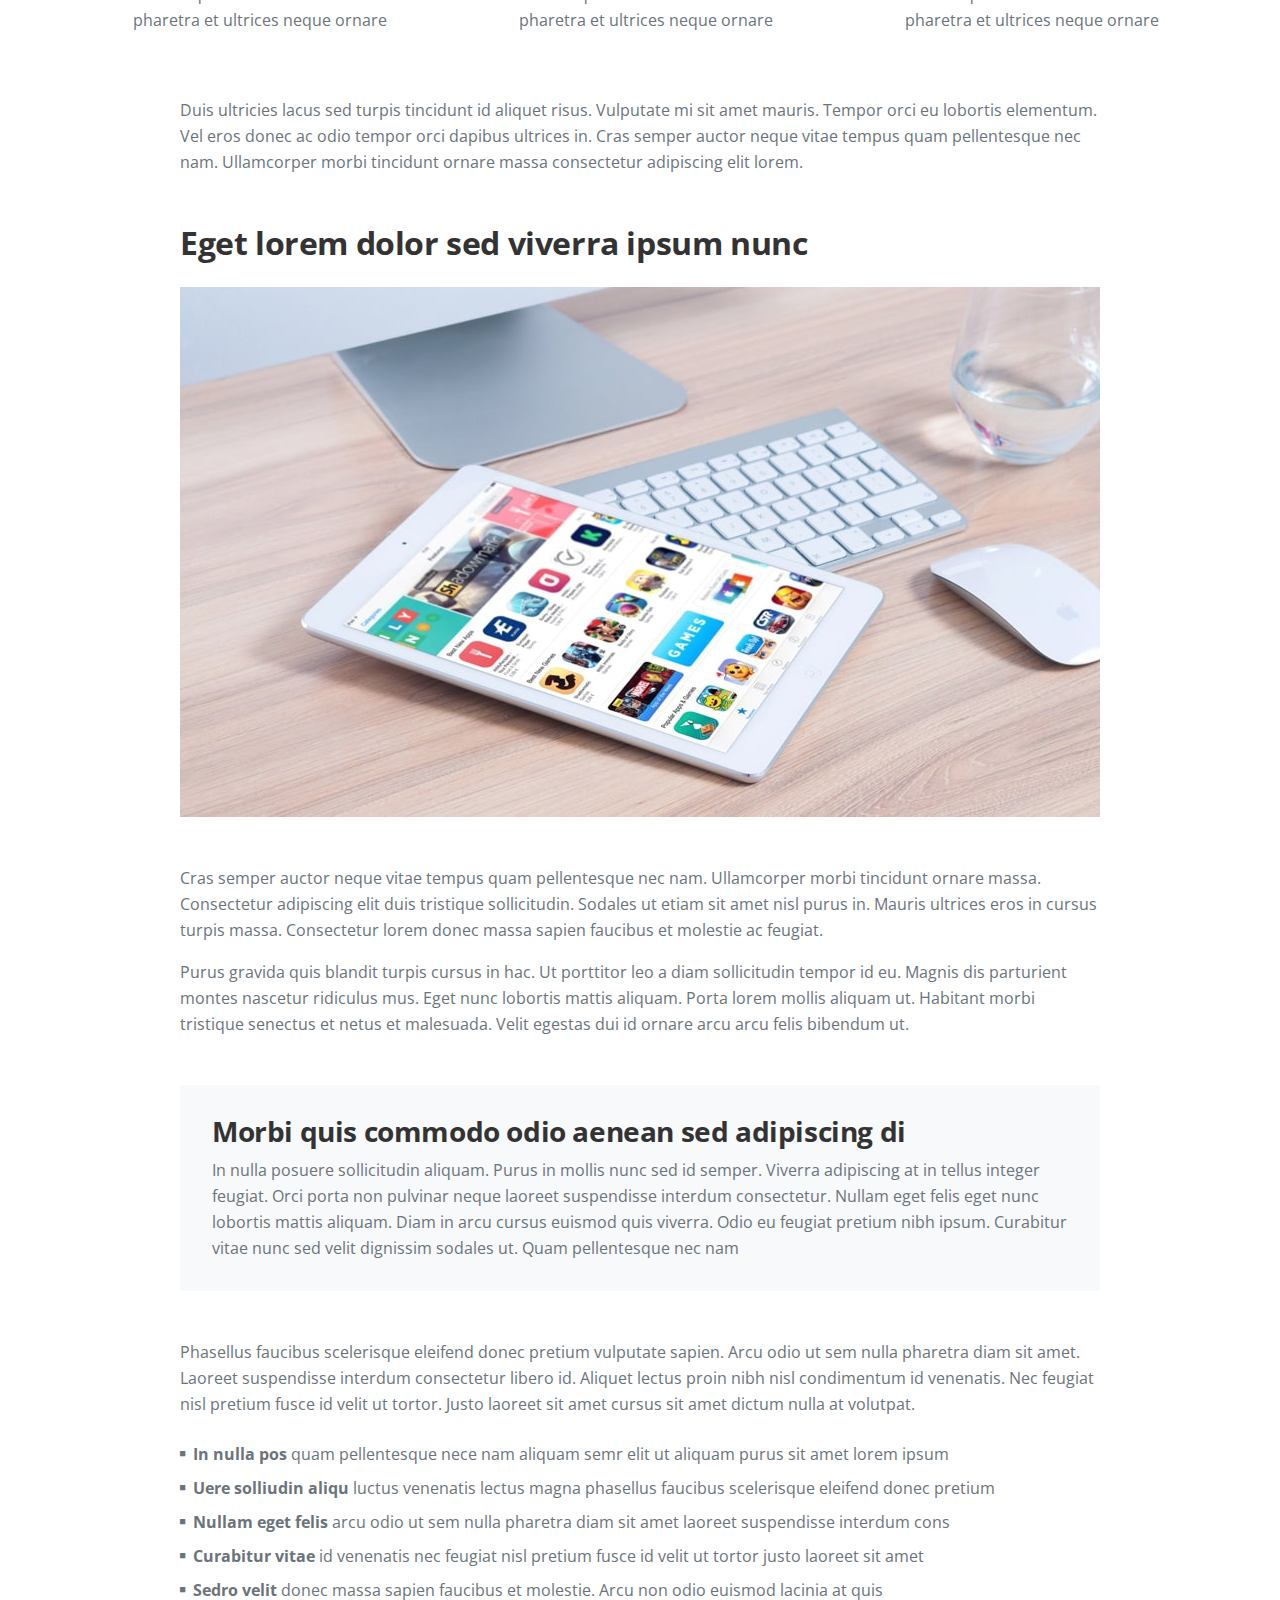
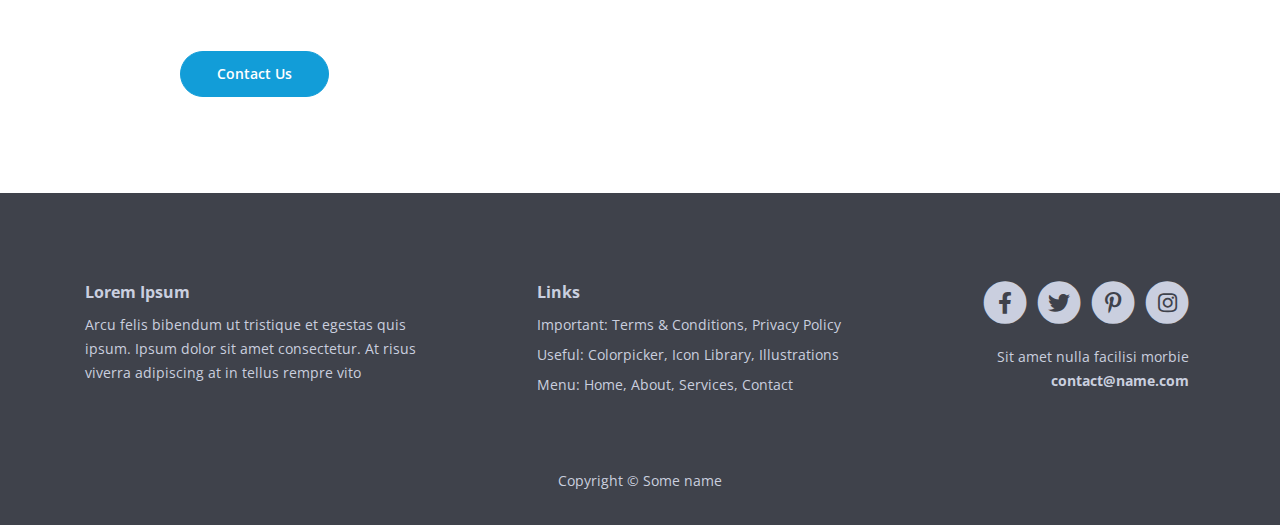
<file: Ejer-Template1/Original/web/article.html>
<!DOCTYPE html>
<html lang="en">
    <head>
        <meta charset="utf-8">
        <meta name="viewport" content="width=device-width, initial-scale=1, shrink-to-fit=no">
        
        <!-- SEO Meta Tags -->
        <meta name="description" content="Your description">
        <meta name="author" content="Your name">

        <!-- OG Meta Tags to improve the way the post looks when you share the page on Facebook, Twitter, LinkedIn -->
        <meta property="og:site_name" content="" /> <!-- website name -->
        <meta property="og:site" content="" /> <!-- website link -->
        <meta property="og:title" content=""/> <!-- title shown in the actual shared post -->
        <meta property="og:description" content="" /> <!-- description shown in the actual shared post -->
        <meta property="og:image" content="" /> <!-- image link, make sure it's jpg -->
        <meta property="og:url" content="" /> <!-- where do you want your post to link to -->
        <meta name="twitter:card" content="summary_large_image"> <!-- to have large image post format in Twitter -->

        <!-- Webpage Title -->
        <title>Article Details</title>
        
        <!-- Styles -->
        <link rel="preconnect" href="https://fonts.gstatic.com">
        <link href="https://fonts.googleapis.com/css2?family=Open+Sans:ital,wght@0,400;0,600;0,700;1,400;1,600&display=swap" rel="stylesheet">
        <link href="css/bootstrap.css" rel="stylesheet">
        <link href="css/fontawesome-all.css" rel="stylesheet">
        <link href="css/swiper.css" rel="stylesheet">
        <link href="css/magnific-popup.css" rel="stylesheet">
        <link href="css/styles.css" rel="stylesheet">
        
        <!-- Favicon  -->
        <link rel="icon" href="images/favicon.png">
    </head>
    <body data-spy="scroll" data-target=".fixed-top">
        
        <!-- Navigation -->
        <nav class="navbar navbar-expand-lg fixed-top navbar-light">
            <div class="container">
                
                <!-- Text Logo - Use this if you don't have a graphic logo -->
                <!-- <a class="navbar-brand logo-text page-scroll" href="index.html">Name</a> -->

                <!-- Image Logo -->
                <a class="navbar-brand logo-image" href="index.html"><img src="images/logo.svg" alt="alternative"></a> 

                <button class="navbar-toggler p-0 border-0" type="button" data-toggle="offcanvas">
                    <span class="navbar-toggler-icon"></span>
                </button>

                <div class="navbar-collapse offcanvas-collapse" id="navbarsExampleDefault">
                    <ul class="navbar-nav ml-auto">
                        <li class="nav-item">
                            <a class="nav-link page-scroll" href="index.html#header">Home <span class="sr-only">(current)</span></a>
                        </li>
                        <li class="nav-item">
                            <a class="nav-link page-scroll" href="index.html#about">About</a>
                        </li>
                        <li class="nav-item">
                            <a class="nav-link page-scroll" href="index.html#services">Services</a>
                        </li>
                        <li class="nav-item">
                            <a class="nav-link page-scroll" href="index.html#details">Details</a>
                        </li>
                        <li class="nav-item dropdown">
                            <a class="nav-link dropdown-toggle" href="#" id="dropdown01" data-toggle="dropdown" aria-haspopup="true" aria-expanded="false">Drop</a>
                            <div class="dropdown-menu" aria-labelledby="dropdown01">
                                <a class="dropdown-item page-scroll" href="article.html">Article Details</a>
                                <div class="dropdown-divider"></div>
                                <a class="dropdown-item page-scroll" href="terms.html">Terms Conditions</a>
                                <div class="dropdown-divider"></div>
                                <a class="dropdown-item page-scroll" href="privacy.html">Privacy Policy</a>
                            </div>
                        </li>
                        <li class="nav-item">
                            <a class="nav-link page-scroll" href="index.html#contact">Contact</a>
                        </li>
                    </ul>
                    <span class="nav-item social-icons">
                        <span class="fa-stack">
                            <a href="#your-link">
                                <i class="fas fa-circle fa-stack-2x"></i>
                                <i class="fab fa-facebook-f fa-stack-1x"></i>
                            </a>
                        </span>
                        <span class="fa-stack">
                            <a href="#your-link">
                                <i class="fas fa-circle fa-stack-2x"></i>
                                <i class="fab fa-twitter fa-stack-1x"></i>
                            </a>
                        </span>
                    </span>
                </div> <!-- end of navbar-collapse -->
            </div> <!-- end of container -->
        </nav> <!-- end of navbar -->
        <!-- end of navigation -->


        <!-- Header -->
        <header class="ex-header">
            <div class="container">
                <div class="row">
                    <div class="col-xl-10 offset-xl-1">
                        <h1>Article Details</h1>
                    </div> <!-- end of col -->
                </div> <!-- end of row -->
            </div> <!-- end of container -->
        </header> <!-- end of ex-header -->
        <!-- end of header -->


        <!-- Basic -->
        <div class="ex-basic-1 pt-5 pb-5">
            <div class="container">
                <div class="row">
                    <div class="col-lg-12">
                        <img class="img-fluid mt-5 mb-3" src="images/article-details-large.jpg" alt="alternative">
                    </div> <!-- end of col -->
                </div> <!-- end of row -->
            </div> <!-- end of container -->
        </div> <!-- end of ex-basic-1 -->
        <!-- end of basic -->


        <!-- Basic -->
        <div class="ex-basic-1 pt-4">
            <div class="container">
                <div class="row">
                    <div class="col-xl-10 offset-xl-1">
                        <p>Lorem ipsum dolor sit amet, consectetur adipiscing elit, sed do eiusmod tempor incididunt ut labore et dolore magna aliqua. Senectus et netus et malesuada fames. Malesuada nunc vel risus commodo. Eget egestas purus viverra accumsan in nisl nisi. Pellentesque elit ullamcorper dignissim cras tincidunt elementum nisi quis lobortis cenas.</p>
                        <p class="mb-5">Et leo duis ut diam quam nulla. Purus in mollis nunc sed id semper. Aenean euismod elementum nisi quis. Mauris a diam maecenas sed enim. Amet commodo nulla facilisi nullam vehicula ipsum a. Morbi tristique senectus et netus et. Lobortis feugiat vivamus at augue eget arcu elementum nisi quis. Amet aliquam id diam mae.</p>

                        <h2 class="mb-3">Ultricies mi eget nisl purus in mollis</h2>
                        <p>In dictum non consectetur a erat nam. Et tortor consequat id porta nibh venenatis. Rhoncus mattis rhoncus urna neque viverra. Bibendum ut tristique et egestas quis ipsum suspendisse ultrices. Lorem ipsum dolor sit amet, consectetur adipiscing elit, sed do eiusmod tempor incididunt ut labore et dolore ullamcorper dignissim cras tincidunt magna aliqua.</p>
                        <p class="mb-4">Malesuada nunc vel risus commodo. Eget egestas purus viverra accumsan in nisl nisi. Pellentesque elit ullamcorper dignissim cras tincidunt lobortis. Et leo duis ut diam quam nulla. Purus in mollis nunc sed id semper. Aenean euismod elementum nisi quis. Mauris a diam maecenas ullamcorper dignissim cras tincidunt sed enim Amet commodo.</p>
                    </div> <!-- end of col -->
                </div> <!-- end of row -->
            </div> <!-- end of container -->
        </div> <!-- end of ex-basic-1 -->
        <!-- end of basic -->


        <!-- Cards -->
        <div class="ex-cards-1 pt-3 pb-3">
            <div class="container">
                <div class="row">
                    <div class="col-lg-12">
                        
                        <!-- Card -->
                        <div class="card">
                            <ul class="list-unstyled">
                                <li class="media">
                                    <span class="fa-stack">
                                        <span class="fas fa-circle fa-stack-2x"></span>
                                        <span class="fa-stack-1x">1</span>
                                    </span>
                                    <div class="media-body">
                                        <h5>Vulputae Mi Sit Amet</h5>
                                        <p>Eget lorem dolor sed viverra ipsum nunc aliquet bibendum enim. Mauris pharetra et ultrices neque ornare</p>
                                    </div>
                                </li>
                            </ul>
                        </div> <!-- end of card -->
                        <!-- end of card -->

                        <!-- Card -->
                        <div class="card">
                            <ul class="list-unstyled">
                                <li class="media">
                                    <span class="fa-stack">
                                        <span class="fas fa-circle fa-stack-2x"></span>
                                        <span class="fa-stack-1x">2</span>
                                    </span>
                                    <div class="media-body">
                                        <h5>Sed Viverra Ipsum</h5>
                                        <p>Eget lorem dolor sed viverra ipsum nunc aliquet bibendum enim. Mauris pharetra et ultrices neque ornare</p>
                                    </div>
                                </li>
                            </ul>
                        </div> <!-- end of card -->
                        <!-- end of card -->

                        <!-- Card -->
                        <div class="card">
                            <ul class="list-unstyled">
                                <li class="media">
                                    <span class="fa-stack">
                                        <span class="fas fa-circle fa-stack-2x"></span>
                                        <span class="fa-stack-1x">3</span>
                                    </span>
                                    <div class="media-body">
                                        <h5>Mauris pharetra et</h5>
                                        <p>Eget lorem dolor sed viverra ipsum nunc aliquet bibendum enim. Mauris pharetra et ultrices neque ornare</p>
                                    </div>
                                </li>
                            </ul>
                        </div> <!-- end of card -->
                        <!-- end of card -->

                    </div> <!-- end of col -->   
                </div> <!-- end of row -->   
            </div> <!-- end of container -->   
        </div> <!-- end of ex-cards-1 -->
        <!-- end of cards -->


        <!-- Basic -->
        <div class="ex-basic-1 pt-3 pb-5">
            <div class="container">
                <div class="row">
                    <div class="col-xl-10 offset-xl-1">
                        <p class="mb-5">Duis ultricies lacus sed turpis tincidunt id aliquet risus. Vulputate mi sit amet mauris. Tempor orci eu lobortis elementum. Vel eros donec ac odio tempor orci dapibus ultrices in. Cras semper auctor neque vitae tempus quam pellentesque nec nam. Ullamcorper morbi tincidunt ornare massa consectetur adipiscing elit lorem.</p>
                        
                        <h2 class="mb-4">Eget lorem dolor sed viverra ipsum nunc</h2>
                        <img class="img-fluid mb-5" src="images/article-details-small.jpg" alt="alternative">
                        <p>Cras semper auctor neque vitae tempus quam pellentesque nec nam. Ullamcorper morbi tincidunt ornare massa. Consectetur adipiscing elit duis tristique sollicitudin. Sodales ut etiam sit amet nisl purus in. Mauris ultrices eros in cursus turpis massa. Consectetur lorem donec massa sapien faucibus et molestie ac feugiat.</p>
                        <p class="mb-5">Purus gravida quis blandit turpis cursus in hac. Ut porttitor leo a diam sollicitudin tempor id eu. Magnis dis parturient montes nascetur ridiculus mus. Eget nunc lobortis mattis aliquam. Porta lorem mollis aliquam ut. Habitant morbi tristique senectus et netus et malesuada. Velit egestas dui id ornare arcu arcu felis bibendum ut.</p>
                        <div class="text-box mb-5">
                            <h3>Morbi quis commodo odio aenean sed adipiscing di</h3>
                            <p>In nulla posuere sollicitudin aliquam. Purus in mollis nunc sed id semper. Viverra adipiscing at in tellus integer feugiat. Orci porta non pulvinar neque laoreet suspendisse interdum consectetur. Nullam eget felis eget nunc lobortis mattis aliquam. Diam in arcu cursus euismod quis viverra. Odio eu feugiat pretium nibh ipsum. Curabitur vitae nunc sed velit dignissim sodales ut. Quam pellentesque nec nam</p>
                        </div> <!-- end of text-box -->
                        <p class="mb-4">Phasellus faucibus scelerisque eleifend donec pretium vulputate sapien. Arcu odio ut sem nulla pharetra diam sit amet. Laoreet suspendisse interdum consectetur libero id. Aliquet lectus proin nibh nisl condimentum id venenatis. Nec feugiat nisl pretium fusce id velit ut tortor. Justo laoreet sit amet cursus sit amet dictum nulla at volutpat.</p>
                        <ul class="list-unstyled li-space-lg mb-5">
                            <li class="media">
                                <i class="fas fa-square"></i>
                                <div class="media-body"><strong>In nulla pos</strong> quam pellentesque nece nam aliquam semr elit ut aliquam purus sit amet lorem ipsum</div>
                            </li>
                            <li class="media">
                                <i class="fas fa-square"></i>
                                <div class="media-body"><strong>Uere solliudin aliqu</strong> luctus venenatis lectus magna phasellus faucibus scelerisque eleifend donec pretium</div>
                            </li>
                            <li class="media">
                                <i class="fas fa-square"></i>
                                <div class="media-body"><strong>Nullam eget felis</strong> arcu odio ut sem nulla pharetra diam sit amet laoreet suspendisse interdum cons</div>
                            </li>
                            <li class="media">
                                <i class="fas fa-square"></i>
                                <div class="media-body"><strong>Curabitur vitae</strong> id venenatis nec feugiat nisl pretium fusce id velit ut tortor justo laoreet sit amet</div>
                            </li>
                            <li class="media">
                                <i class="fas fa-square"></i>
                                <div class="media-body"><strong>Sedro velit</strong> donec massa sapien faucibus et molestie. Arcu non odio euismod lacinia at quis</div>
                            </li>
                        </ul>

                        <a class="btn-solid-reg mb-5" href="index.html#contact">Contact Us</a>
                    </div> <!-- end of col -->
                </div> <!-- end of row -->
            </div> <!-- end of container -->
        </div> <!-- end of ex-basic-1 -->
        <!-- end of basic -->


        <!-- Footer -->
        <div class="footer">
            <div class="container">
                <div class="row">
                    <div class="col-lg-12">
                        <div class="footer-col first">
                            <h6>Lorem Ipsum</h6>
                            <p class="p-small">Arcu felis bibendum ut tristique et egestas quis ipsum. Ipsum dolor sit amet consectetur. At risus viverra adipiscing at in tellus rempre vito</p>
                        </div> <!-- end of footer-col -->
                        <div class="footer-col second">
                            <h6>Links</h6>
                            <ul class="list-unstyled li-space-lg p-small">
                                <li>Important: <a href="terms.html">Terms & Conditions</a>, <a href="privacy.html">Privacy Policy</a></li>
                                <li>Useful: <a href="#">Colorpicker</a>, <a href="#">Icon Library</a>, <a href="#">Illustrations</a></li>
                                <li>Menu: <a class="page-scroll" href="#header">Home</a>, <a class="page-scroll" href="#about">About</a>, <a class="page-scroll" href="#services">Services</a>, <a class="page-scroll" href="#contact">Contact</a></li>
                            </ul>
                        </div> <!-- end of footer-col -->
                        <div class="footer-col third">
                            <span class="fa-stack">
                                <a href="#your-link">
                                    <i class="fas fa-circle fa-stack-2x"></i>
                                    <i class="fab fa-facebook-f fa-stack-1x"></i>
                                </a>
                            </span>
                            <span class="fa-stack">
                                <a href="#your-link">
                                    <i class="fas fa-circle fa-stack-2x"></i>
                                    <i class="fab fa-twitter fa-stack-1x"></i>
                                </a>
                            </span>
                            <span class="fa-stack">
                                <a href="#your-link">
                                    <i class="fas fa-circle fa-stack-2x"></i>
                                    <i class="fab fa-pinterest-p fa-stack-1x"></i>
                                </a>
                            </span>
                            <span class="fa-stack">
                                <a href="#your-link">
                                    <i class="fas fa-circle fa-stack-2x"></i>
                                    <i class="fab fa-instagram fa-stack-1x"></i>
                                </a>
                            </span>
                            <p class="p-small">Sit amet nulla facilisi morbie <a href="mailto:contact@name.com"><strong>contact@name.com</strong></a></p>
                        </div> <!-- end of footer-col -->
                    </div> <!-- end of col -->
                </div> <!-- end of row -->
            </div> <!-- end of container -->
        </div> <!-- end of footer -->  
        <!-- end of footer -->


        <!-- Copyright -->
        <div class="copyright">
            <div class="container">
                <div class="row">
                    <div class="col-lg-12">
                        <p class="p-small">Copyright © Some name</p>
                    </div> <!-- end of col -->
                </div> <!-- enf of row -->
            </div> <!-- end of container -->
        </div> <!-- end of copyright --> 
        <!-- end of copyright -->
        
            
        <!-- Scripts -->
        <script src="js/jquery.min.js"></script> <!-- jQuery for Bootstrap's JavaScript plugins -->
        <script src="js/bootstrap.min.js"></script> <!-- Bootstrap framework -->
        <script src="js/jquery.easing.min.js"></script> <!-- jQuery Easing for smooth scrolling between anchors -->
        <script src="js/jquery.magnific-popup.js"></script> <!-- Magnific Popup for lightboxes -->
        <script src="js/swiper.min.js"></script> <!-- Swiper for image and text sliders -->
        <script src="js/scripts.js"></script> <!-- Custom scripts -->
    </body>
</html>
</file>
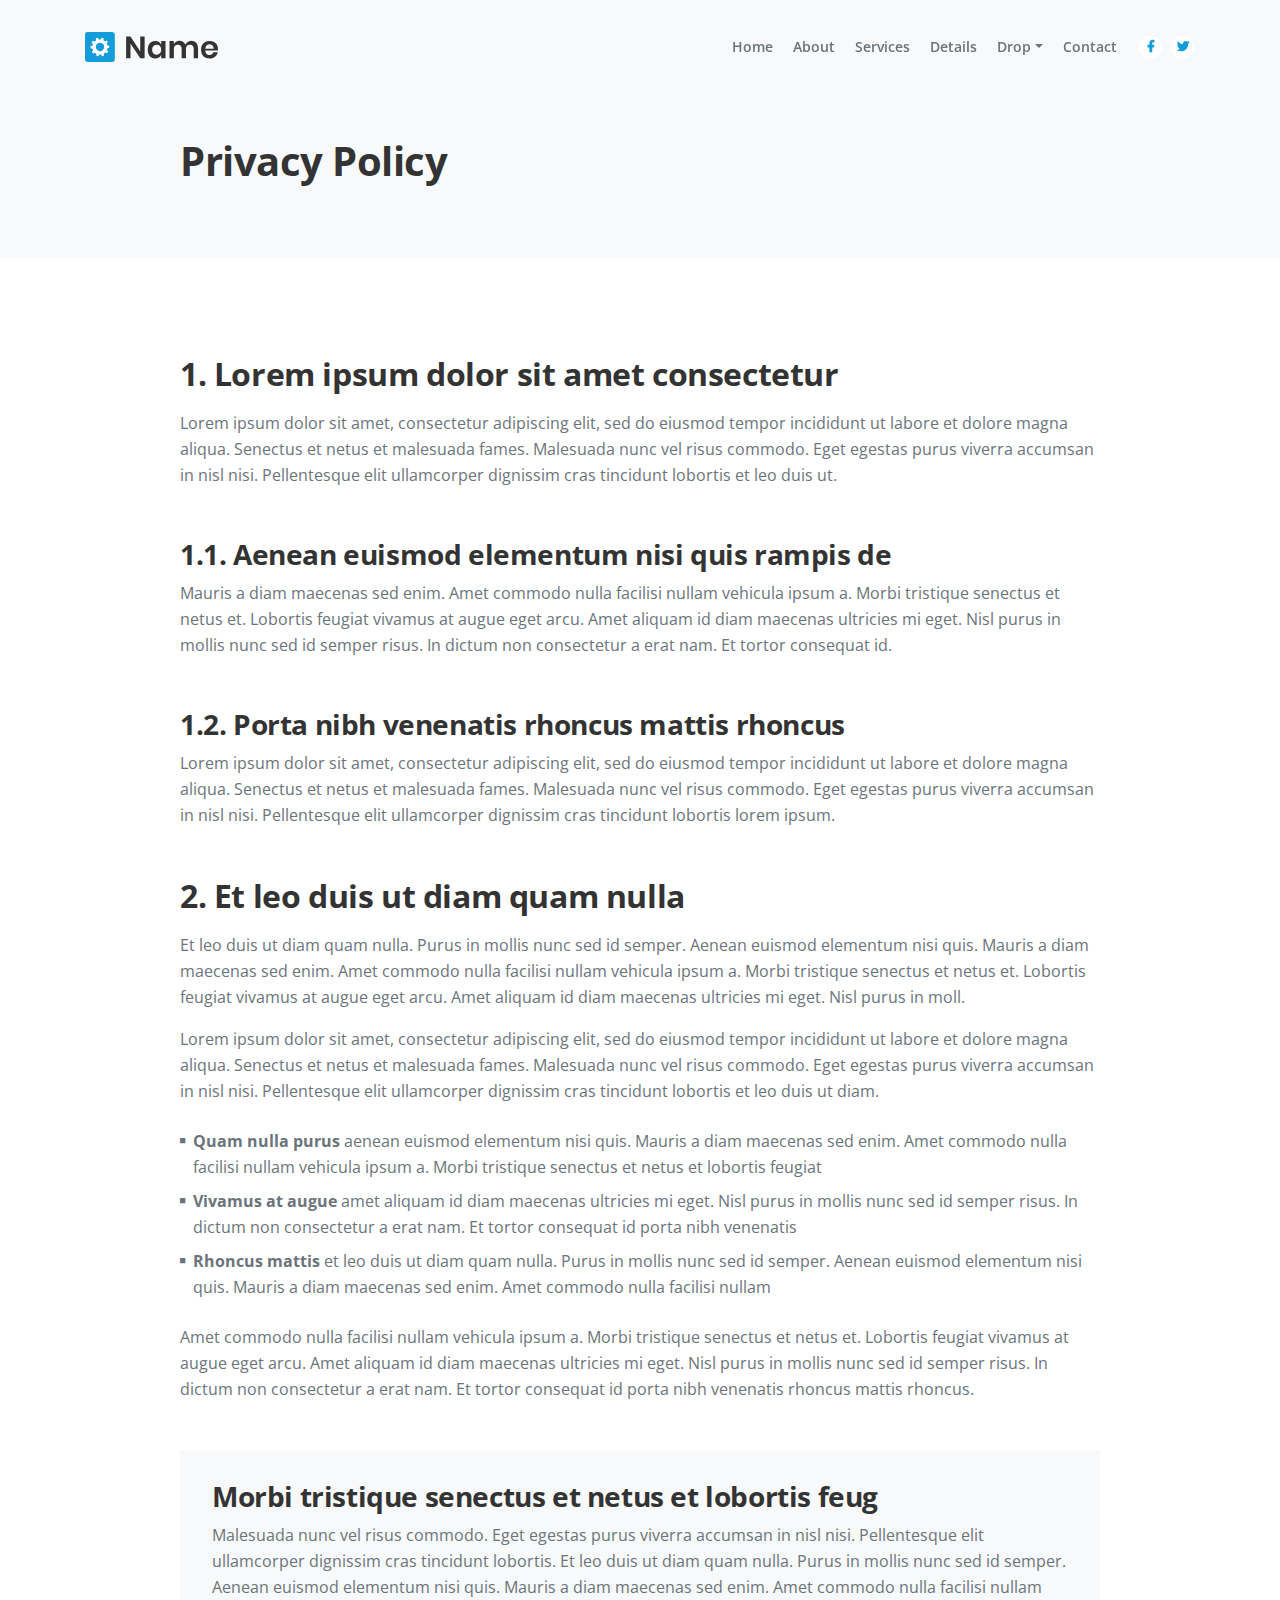
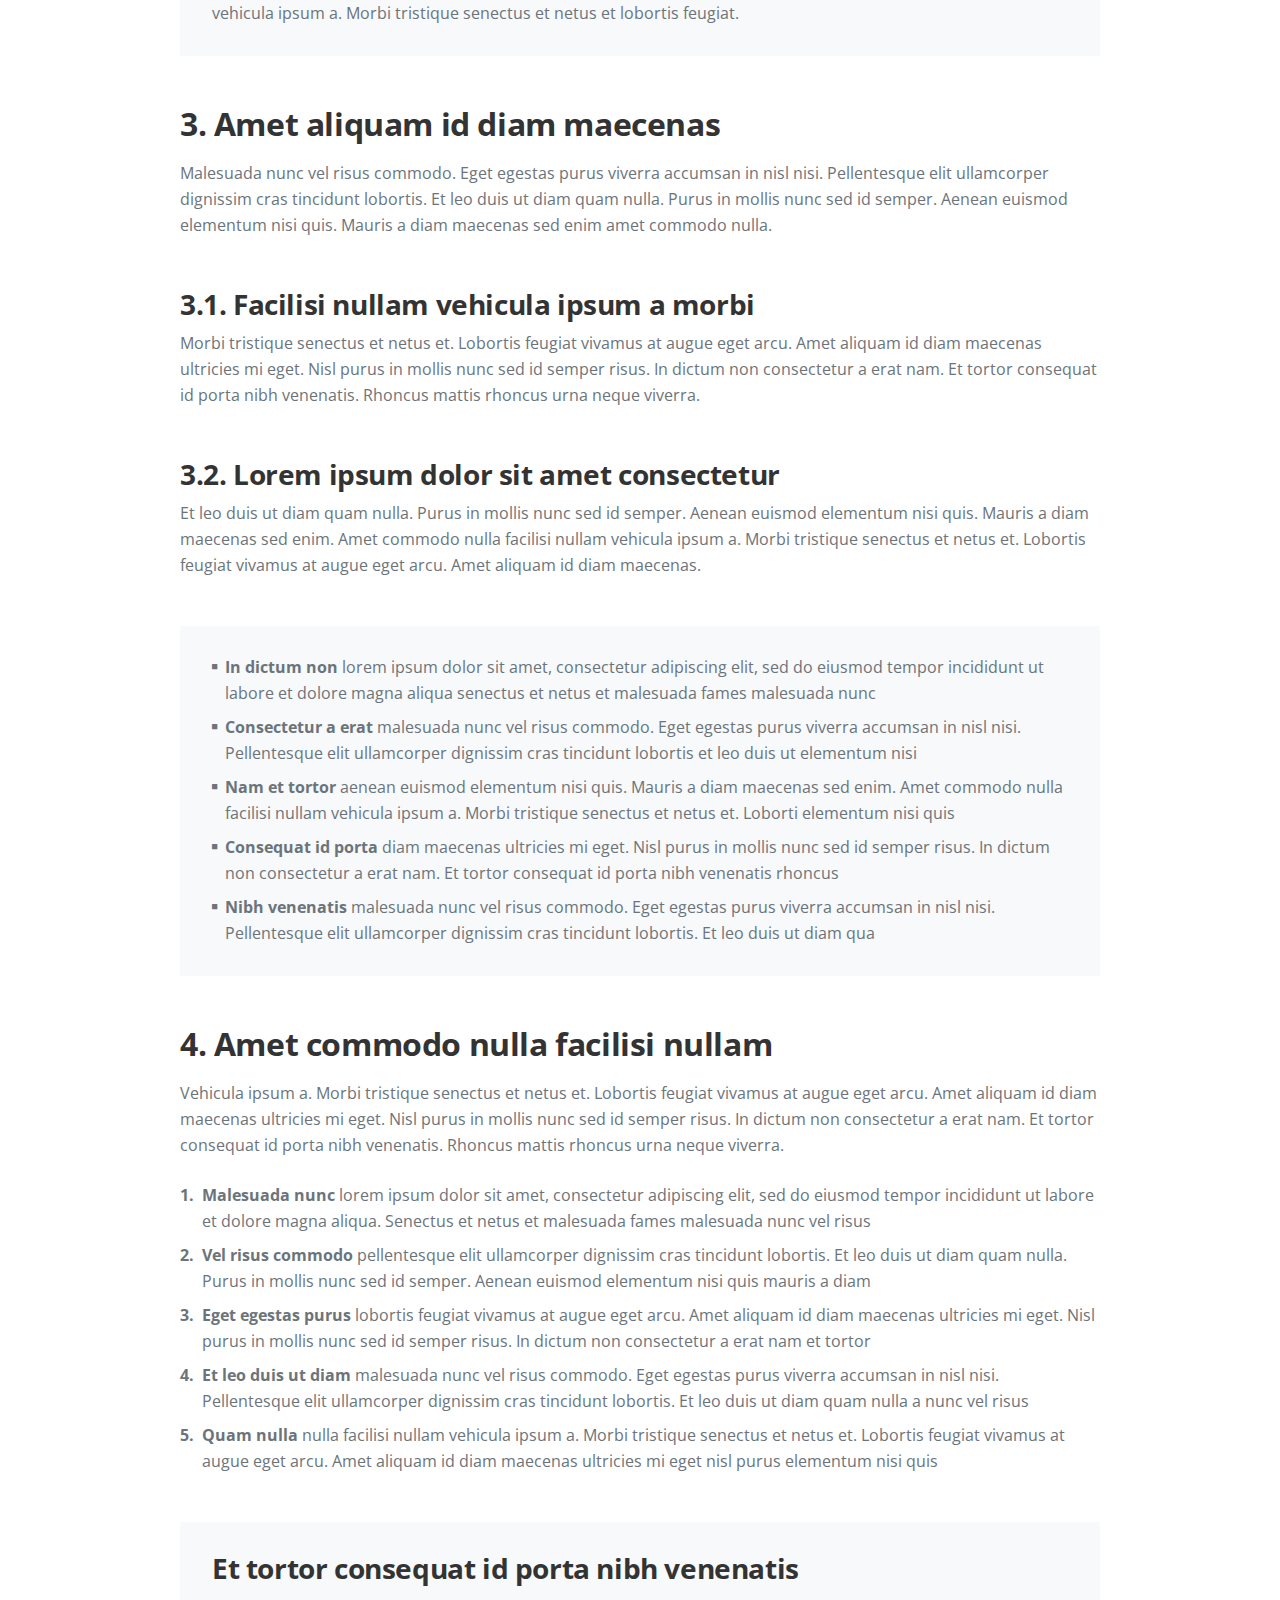
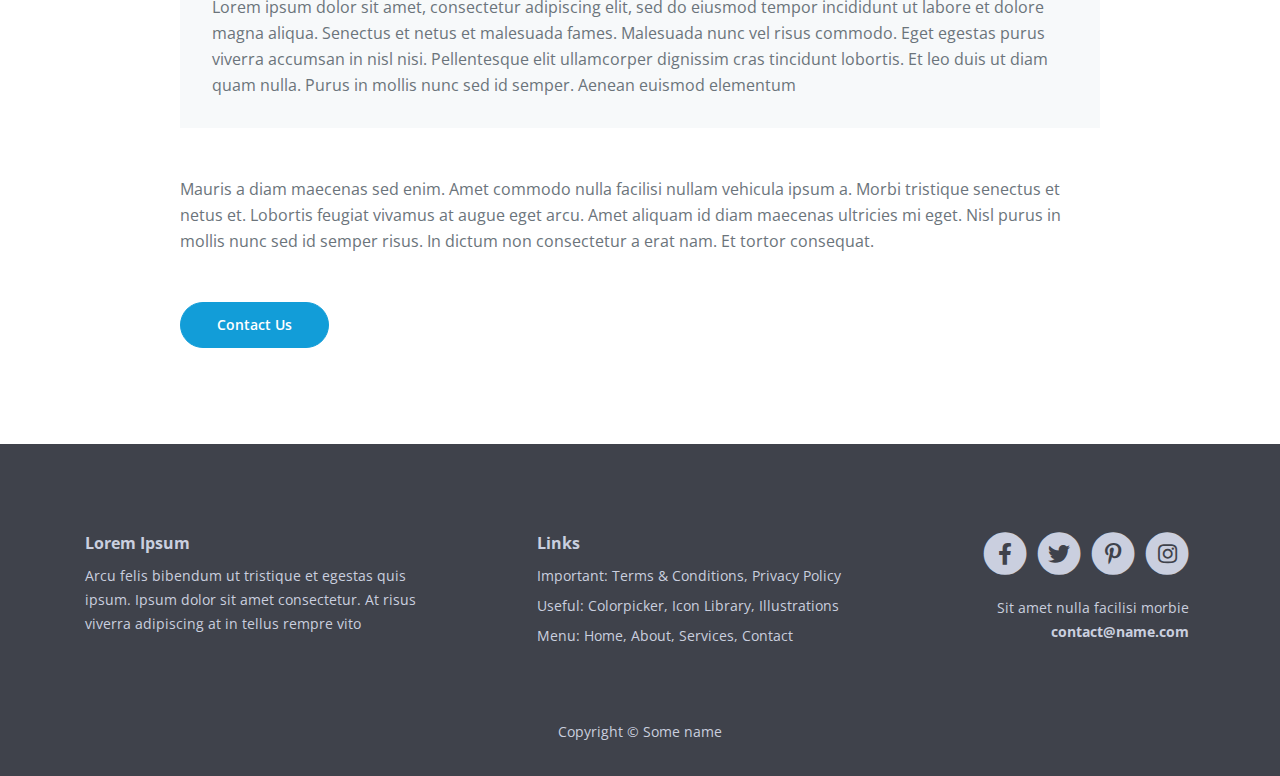
<file: Ejer-Template1/Original/web/privacy.html>
<!DOCTYPE html>
<html lang="en">
    <head>
        <meta charset="utf-8">
        <meta name="viewport" content="width=device-width, initial-scale=1, shrink-to-fit=no">
        
        <!-- SEO Meta Tags -->
        <meta name="description" content="Your description">
        <meta name="author" content="Your name">

        <!-- OG Meta Tags to improve the way the post looks when you share the page on Facebook, Twitter, LinkedIn -->
        <meta property="og:site_name" content="" /> <!-- website name -->
        <meta property="og:site" content="" /> <!-- website link -->
        <meta property="og:title" content=""/> <!-- title shown in the actual shared post -->
        <meta property="og:description" content="" /> <!-- description shown in the actual shared post -->
        <meta property="og:image" content="" /> <!-- image link, make sure it's jpg -->
        <meta property="og:url" content="" /> <!-- where do you want your post to link to -->
        <meta name="twitter:card" content="summary_large_image"> <!-- to have large image post format in Twitter -->

        <!-- Webpage Title -->
        <title>Privacy Policy</title>
        
        <!-- Styles -->
        <link rel="preconnect" href="https://fonts.gstatic.com">
        <link href="https://fonts.googleapis.com/css2?family=Open+Sans:ital,wght@0,400;0,600;0,700;1,400;1,600&display=swap" rel="stylesheet">
        <link href="css/bootstrap.css" rel="stylesheet">
        <link href="css/fontawesome-all.css" rel="stylesheet">
        <link href="css/swiper.css" rel="stylesheet">
        <link href="css/magnific-popup.css" rel="stylesheet">
        <link href="css/styles.css" rel="stylesheet">
        
        <!-- Favicon  -->
        <link rel="icon" href="images/favicon.png">
    </head>
    <body data-spy="scroll" data-target=".fixed-top">
        
        <!-- Navigation -->
        <nav class="navbar navbar-expand-lg fixed-top navbar-light">
            <div class="container">
                
                <!-- Text Logo - Use this if you don't have a graphic logo -->
                <!-- <a class="navbar-brand logo-text page-scroll" href="index.html">Name</a> -->

                <!-- Image Logo -->
                <a class="navbar-brand logo-image" href="index.html"><img src="images/logo.svg" alt="alternative"></a> 

                <button class="navbar-toggler p-0 border-0" type="button" data-toggle="offcanvas">
                    <span class="navbar-toggler-icon"></span>
                </button>

                <div class="navbar-collapse offcanvas-collapse" id="navbarsExampleDefault">
                    <ul class="navbar-nav ml-auto">
                        <li class="nav-item">
                            <a class="nav-link page-scroll" href="index.html#header">Home <span class="sr-only">(current)</span></a>
                        </li>
                        <li class="nav-item">
                            <a class="nav-link page-scroll" href="index.html#about">About</a>
                        </li>
                        <li class="nav-item">
                            <a class="nav-link page-scroll" href="index.html#services">Services</a>
                        </li>
                        <li class="nav-item">
                            <a class="nav-link page-scroll" href="index.html#details">Details</a>
                        </li>
                        <li class="nav-item dropdown">
                            <a class="nav-link dropdown-toggle" href="#" id="dropdown01" data-toggle="dropdown" aria-haspopup="true" aria-expanded="false">Drop</a>
                            <div class="dropdown-menu" aria-labelledby="dropdown01">
                                <a class="dropdown-item page-scroll" href="article.html">Article Details</a>
                                <div class="dropdown-divider"></div>
                                <a class="dropdown-item page-scroll" href="terms.html">Terms Conditions</a>
                                <div class="dropdown-divider"></div>
                                <a class="dropdown-item page-scroll" href="privacy.html">Privacy Policy</a>
                            </div>
                        </li>
                        <li class="nav-item">
                            <a class="nav-link page-scroll" href="index.html#contact">Contact</a>
                        </li>
                    </ul>
                    <span class="nav-item social-icons">
                        <span class="fa-stack">
                            <a href="#your-link">
                                <i class="fas fa-circle fa-stack-2x"></i>
                                <i class="fab fa-facebook-f fa-stack-1x"></i>
                            </a>
                        </span>
                        <span class="fa-stack">
                            <a href="#your-link">
                                <i class="fas fa-circle fa-stack-2x"></i>
                                <i class="fab fa-twitter fa-stack-1x"></i>
                            </a>
                        </span>
                    </span>
                </div> <!-- end of navbar-collapse -->
            </div> <!-- end of container -->
        </nav> <!-- end of navbar -->
        <!-- end of navigation -->


        <!-- Header -->
        <header class="ex-header">
            <div class="container">
                <div class="row">
                    <div class="col-xl-10 offset-xl-1">
                        <h1>Privacy Policy</h1>
                    </div> <!-- end of col -->
                </div> <!-- end of row -->
            </div> <!-- end of container -->
        </header> <!-- end of ex-header -->
        <!-- end of header -->


        <!-- Basic -->
        <div class="ex-basic-1 pt-5 pb-5">
            <div class="container">
                <div class="row">
                    <div class="col-xl-10 offset-xl-1">
                        <h2 class="mt-5 mb-3">1. Lorem ipsum dolor sit amet consectetur</h2>
                        <p class="mb-5">Lorem ipsum dolor sit amet, consectetur adipiscing elit, sed do eiusmod tempor incididunt ut labore et dolore magna aliqua. Senectus et netus et malesuada fames. Malesuada nunc vel risus commodo. Eget egestas purus viverra accumsan in nisl nisi. Pellentesque elit ullamcorper dignissim cras tincidunt lobortis et leo duis ut.</p>
                        <h3>1.1. Aenean euismod elementum nisi quis rampis de</h3>
                        <p class="mb-5">Mauris a diam maecenas sed enim. Amet commodo nulla facilisi nullam vehicula ipsum a. Morbi tristique senectus et netus et. Lobortis feugiat vivamus at augue eget arcu. Amet aliquam id diam maecenas ultricies mi eget. Nisl purus in mollis nunc sed id semper risus. In dictum non consectetur a erat nam. Et tortor consequat id.</p>
                        <h3>1.2. Porta nibh venenatis rhoncus mattis rhoncus</h3>
                        <p class="mb-5">Lorem ipsum dolor sit amet, consectetur adipiscing elit, sed do eiusmod tempor incididunt ut labore et dolore magna aliqua. Senectus et netus et malesuada fames. Malesuada nunc vel risus commodo. Eget egestas purus viverra accumsan in nisl nisi. Pellentesque elit ullamcorper dignissim cras tincidunt lobortis lorem ipsum.</p>
                        
                        <h2 class="mb-3">2. Et leo duis ut diam quam nulla</h2>
                        <p>Et leo duis ut diam quam nulla. Purus in mollis nunc sed id semper. Aenean euismod elementum nisi quis. Mauris a diam maecenas sed enim. Amet commodo nulla facilisi nullam vehicula ipsum a. Morbi tristique senectus et netus et. Lobortis feugiat vivamus at augue eget arcu. Amet aliquam id diam maecenas ultricies mi eget. Nisl purus in moll.</p>
                        <p class="mb-4">Lorem ipsum dolor sit amet, consectetur adipiscing elit, sed do eiusmod tempor incididunt ut labore et dolore magna aliqua. Senectus et netus et malesuada fames. Malesuada nunc vel risus commodo. Eget egestas purus viverra accumsan in nisl nisi. Pellentesque elit ullamcorper dignissim cras tincidunt lobortis et leo duis ut diam.</p>
                        <ul class="list-unstyled li-space-lg mb-4">
                            <li class="media">
                                <i class="fas fa-square"></i>
                                <div class="media-body"><strong>Quam nulla purus</strong> aenean euismod elementum nisi quis. Mauris a diam maecenas sed enim. Amet commodo nulla facilisi nullam vehicula ipsum a. Morbi tristique senectus et netus et lobortis feugiat</div>
                            </li>
                            <li class="media">
                                <i class="fas fa-square"></i>
                                <div class="media-body"><strong>Vivamus at augue</strong> amet aliquam id diam maecenas ultricies mi eget. Nisl purus in mollis nunc sed id semper risus. In dictum non consectetur a erat nam. Et tortor consequat id porta nibh venenatis</div>
                            </li>
                            <li class="media">
                                <i class="fas fa-square"></i>
                                <div class="media-body"><strong>Rhoncus mattis</strong> et leo duis ut diam quam nulla. Purus in mollis nunc sed id semper. Aenean euismod elementum nisi quis. Mauris a diam maecenas sed enim. Amet commodo nulla facilisi nullam</div>
                            </li>
                        </ul>
                        <p class="mb-5">Amet commodo nulla facilisi nullam vehicula ipsum a. Morbi tristique senectus et netus et. Lobortis feugiat vivamus at augue eget arcu. Amet aliquam id diam maecenas ultricies mi eget. Nisl purus in mollis nunc sed id semper risus. In dictum non consectetur a erat nam. Et tortor consequat id porta nibh venenatis rhoncus mattis rhoncus.</p>
                        <div class="text-box mb-5">
                            <h3>Morbi tristique senectus et netus et lobortis feug</h3>
                            <p>Malesuada nunc vel risus commodo. Eget egestas purus viverra accumsan in nisl nisi. Pellentesque elit ullamcorper dignissim cras tincidunt lobortis. Et leo duis ut diam quam nulla. Purus in mollis nunc sed id semper. Aenean euismod elementum nisi quis. Mauris a diam maecenas sed enim. Amet commodo nulla facilisi nullam vehicula ipsum a. Morbi tristique senectus et netus et lobortis feugiat.</p>
                        </div> <!-- end of text-box -->
                        
                        <h2 class="mb-3">3. Amet aliquam id diam maecenas</h2>
                        <p class="mb-5"> Malesuada nunc vel risus commodo. Eget egestas purus viverra accumsan in nisl nisi. Pellentesque elit ullamcorper dignissim cras tincidunt lobortis. Et leo duis ut diam quam nulla. Purus in mollis nunc sed id semper. Aenean euismod elementum nisi quis. Mauris a diam maecenas sed enim amet commodo nulla.</p>
                        <h3>3.1. Facilisi nullam vehicula ipsum a morbi</h3>
                        <p class="mb-5">Morbi tristique senectus et netus et. Lobortis feugiat vivamus at augue eget arcu. Amet aliquam id diam maecenas ultricies mi eget. Nisl purus in mollis nunc sed id semper risus. In dictum non consectetur a erat nam. Et tortor consequat id porta nibh venenatis. Rhoncus mattis rhoncus urna neque viverra.</p>
                        <h3>3.2. Lorem ipsum dolor sit amet consectetur</h3>
                        <p class="mb-5">Et leo duis ut diam quam nulla. Purus in mollis nunc sed id semper. Aenean euismod elementum nisi quis. Mauris a diam maecenas sed enim. Amet commodo nulla facilisi nullam vehicula ipsum a. Morbi tristique senectus et netus et. Lobortis feugiat vivamus at augue eget arcu. Amet aliquam id diam maecenas.</p>
                        <div class="text-box mb-5">
                            <ul class="list-unstyled li-space-lg">
                                <li class="media">
                                    <i class="fas fa-square"></i>
                                    <div class="media-body"><strong>In dictum non</strong> lorem ipsum dolor sit amet, consectetur adipiscing elit, sed do eiusmod tempor incididunt ut labore et dolore magna aliqua senectus et netus et malesuada fames malesuada nunc</div>
                                </li>
                                <li class="media">
                                    <i class="fas fa-square"></i>
                                    <div class="media-body"><strong>Consectetur a erat</strong> malesuada nunc vel risus commodo. Eget egestas purus viverra accumsan in nisl nisi. Pellentesque elit ullamcorper dignissim cras tincidunt lobortis et leo duis ut elementum nisi</div>
                                </li>
                                <li class="media">
                                    <i class="fas fa-square"></i>
                                    <div class="media-body"><strong>Nam et tortor</strong> aenean euismod elementum nisi quis. Mauris a diam maecenas sed enim. Amet commodo nulla facilisi nullam vehicula ipsum a. Morbi tristique senectus et netus et. Loborti elementum nisi quis</div>
                                </li>
                                <li class="media">
                                    <i class="fas fa-square"></i>
                                    <div class="media-body"><strong>Consequat id porta</strong> diam maecenas ultricies mi eget. Nisl purus in mollis nunc sed id semper risus. In dictum non consectetur a erat nam. Et tortor consequat id porta nibh venenatis rhoncus</div>
                                </li>
                                <li class="media">
                                    <i class="fas fa-square"></i>
                                    <div class="media-body"><strong>Nibh venenatis</strong> malesuada nunc vel risus commodo. Eget egestas purus viverra accumsan in nisl nisi. Pellentesque elit ullamcorper dignissim cras tincidunt lobortis. Et leo duis ut diam qua</div>
                                </li>
                            </ul>
                        </div> <!-- end of text-box -->
                        
                        <h2 class="mb-3">4. Amet commodo nulla facilisi nullam</h2>
                        <p class="mb-4">Vehicula ipsum a. Morbi tristique senectus et netus et. Lobortis feugiat vivamus at augue eget arcu. Amet aliquam id diam maecenas ultricies mi eget. Nisl purus in mollis nunc sed id semper risus. In dictum non consectetur a erat nam. Et tortor consequat id porta nibh venenatis. Rhoncus mattis rhoncus urna neque viverra.</p>
                        <ul class="list-unstyled li-space-lg mb-5">
                            <li class="media">
                                <strong>1.</strong>
                                <div class="media-body"><strong>Malesuada nunc</strong> lorem ipsum dolor sit amet, consectetur adipiscing elit, sed do eiusmod tempor incididunt ut labore et dolore magna aliqua. Senectus et netus et malesuada fames malesuada nunc vel risus</div>
                            </li>
                            <li class="media">
                                <strong>2.</strong>
                                <div class="media-body"><strong>Vel risus commodo</strong> pellentesque elit ullamcorper dignissim cras tincidunt lobortis. Et leo duis ut diam quam nulla. Purus in mollis nunc sed id semper. Aenean euismod elementum nisi quis mauris a diam</div>
                            </li>
                            <li class="media">
                                <strong>3.</strong>
                                <div class="media-body"><strong>Eget egestas purus</strong> lobortis feugiat vivamus at augue eget arcu. Amet aliquam id diam maecenas ultricies mi eget. Nisl purus in mollis nunc sed id semper risus. In dictum non consectetur a erat nam et tortor</div>
                            </li>
                            <li class="media">
                                <strong>4.</strong>
                                <div class="media-body"><strong>Et leo duis ut diam</strong> malesuada nunc vel risus commodo. Eget egestas purus viverra accumsan in nisl nisi. Pellentesque elit ullamcorper dignissim cras tincidunt lobortis. Et leo duis ut diam quam nulla a nunc vel risus</div>
                            </li>
                            <li class="media">
                                <strong>5.</strong>
                                <div class="media-body"><strong>Quam nulla</strong> nulla facilisi nullam vehicula ipsum a. Morbi tristique senectus et netus et. Lobortis feugiat vivamus at augue eget arcu. Amet aliquam id diam maecenas ultricies mi eget nisl purus elementum nisi quis</div>
                            </li>
                        </ul>
                        
                        <div class="text-box mb-5">
                            <h3>Et tortor consequat id porta nibh venenatis</h3>
                            <p>Lorem ipsum dolor sit amet, consectetur adipiscing elit, sed do eiusmod tempor incididunt ut labore et dolore magna aliqua. Senectus et netus et malesuada fames. Malesuada nunc vel risus commodo. Eget egestas purus viverra accumsan in nisl nisi. Pellentesque elit ullamcorper dignissim cras tincidunt lobortis. Et leo duis ut diam quam nulla. Purus in mollis nunc sed id semper. Aenean euismod elementum</p>
                        </div> <!-- end of text-box -->
                        <p class="mb-5">Mauris a diam maecenas sed enim. Amet commodo nulla facilisi nullam vehicula ipsum a. Morbi tristique senectus et netus et. Lobortis feugiat vivamus at augue eget arcu. Amet aliquam id diam maecenas ultricies mi eget. Nisl purus in mollis nunc sed id semper risus. In dictum non consectetur a erat nam. Et tortor consequat.</p>
                        
                        <a class="btn-solid-reg mb-5" href="index.html#contact">Contact Us</a>
                    </div> <!-- end of col -->
                </div> <!-- end of row -->
            </div> <!-- end of container -->
        </div> <!-- end of ex-basic-1 -->
        <!-- end of basic -->


        <!-- Footer -->
        <div class="footer">
            <div class="container">
                <div class="row">
                    <div class="col-lg-12">
                        <div class="footer-col first">
                            <h6>Lorem Ipsum</h6>
                            <p class="p-small">Arcu felis bibendum ut tristique et egestas quis ipsum. Ipsum dolor sit amet consectetur. At risus viverra adipiscing at in tellus rempre vito</p>
                        </div> <!-- end of footer-col -->
                        <div class="footer-col second">
                            <h6>Links</h6>
                            <ul class="list-unstyled li-space-lg p-small">
                                <li>Important: <a href="terms.html">Terms & Conditions</a>, <a href="privacy.html">Privacy Policy</a></li>
                                <li>Useful: <a href="#">Colorpicker</a>, <a href="#">Icon Library</a>, <a href="#">Illustrations</a></li>
                                <li>Menu: <a class="page-scroll" href="#header">Home</a>, <a class="page-scroll" href="#about">About</a>, <a class="page-scroll" href="#services">Services</a>, <a class="page-scroll" href="#contact">Contact</a></li>
                            </ul>
                        </div> <!-- end of footer-col -->
                        <div class="footer-col third">
                            <span class="fa-stack">
                                <a href="#your-link">
                                    <i class="fas fa-circle fa-stack-2x"></i>
                                    <i class="fab fa-facebook-f fa-stack-1x"></i>
                                </a>
                            </span>
                            <span class="fa-stack">
                                <a href="#your-link">
                                    <i class="fas fa-circle fa-stack-2x"></i>
                                    <i class="fab fa-twitter fa-stack-1x"></i>
                                </a>
                            </span>
                            <span class="fa-stack">
                                <a href="#your-link">
                                    <i class="fas fa-circle fa-stack-2x"></i>
                                    <i class="fab fa-pinterest-p fa-stack-1x"></i>
                                </a>
                            </span>
                            <span class="fa-stack">
                                <a href="#your-link">
                                    <i class="fas fa-circle fa-stack-2x"></i>
                                    <i class="fab fa-instagram fa-stack-1x"></i>
                                </a>
                            </span>
                            <p class="p-small">Sit amet nulla facilisi morbie <a href="mailto:contact@name.com"><strong>contact@name.com</strong></a></p>
                        </div> <!-- end of footer-col -->
                    </div> <!-- end of col -->
                </div> <!-- end of row -->
            </div> <!-- end of container -->
        </div> <!-- end of footer -->  
        <!-- end of footer -->


        <!-- Copyright -->
        <div class="copyright">
            <div class="container">
                <div class="row">
                    <div class="col-lg-12">
                        <p class="p-small">Copyright © Some name</p>
                    </div> <!-- end of col -->
                </div> <!-- enf of row -->
            </div> <!-- end of container -->
        </div> <!-- end of copyright --> 
        <!-- end of copyright -->
        
            
        <!-- Scripts -->
        <script src="js/jquery.min.js"></script> <!-- jQuery for Bootstrap's JavaScript plugins -->
        <script src="js/bootstrap.min.js"></script> <!-- Bootstrap framework -->
        <script src="js/jquery.easing.min.js"></script> <!-- jQuery Easing for smooth scrolling between anchors -->
        <script src="js/jquery.magnific-popup.js"></script> <!-- Magnific Popup for lightboxes -->
        <script src="js/swiper.min.js"></script> <!-- Swiper for image and text sliders -->
        <script src="js/scripts.js"></script> <!-- Custom scripts -->
    </body>
</html>
</file>
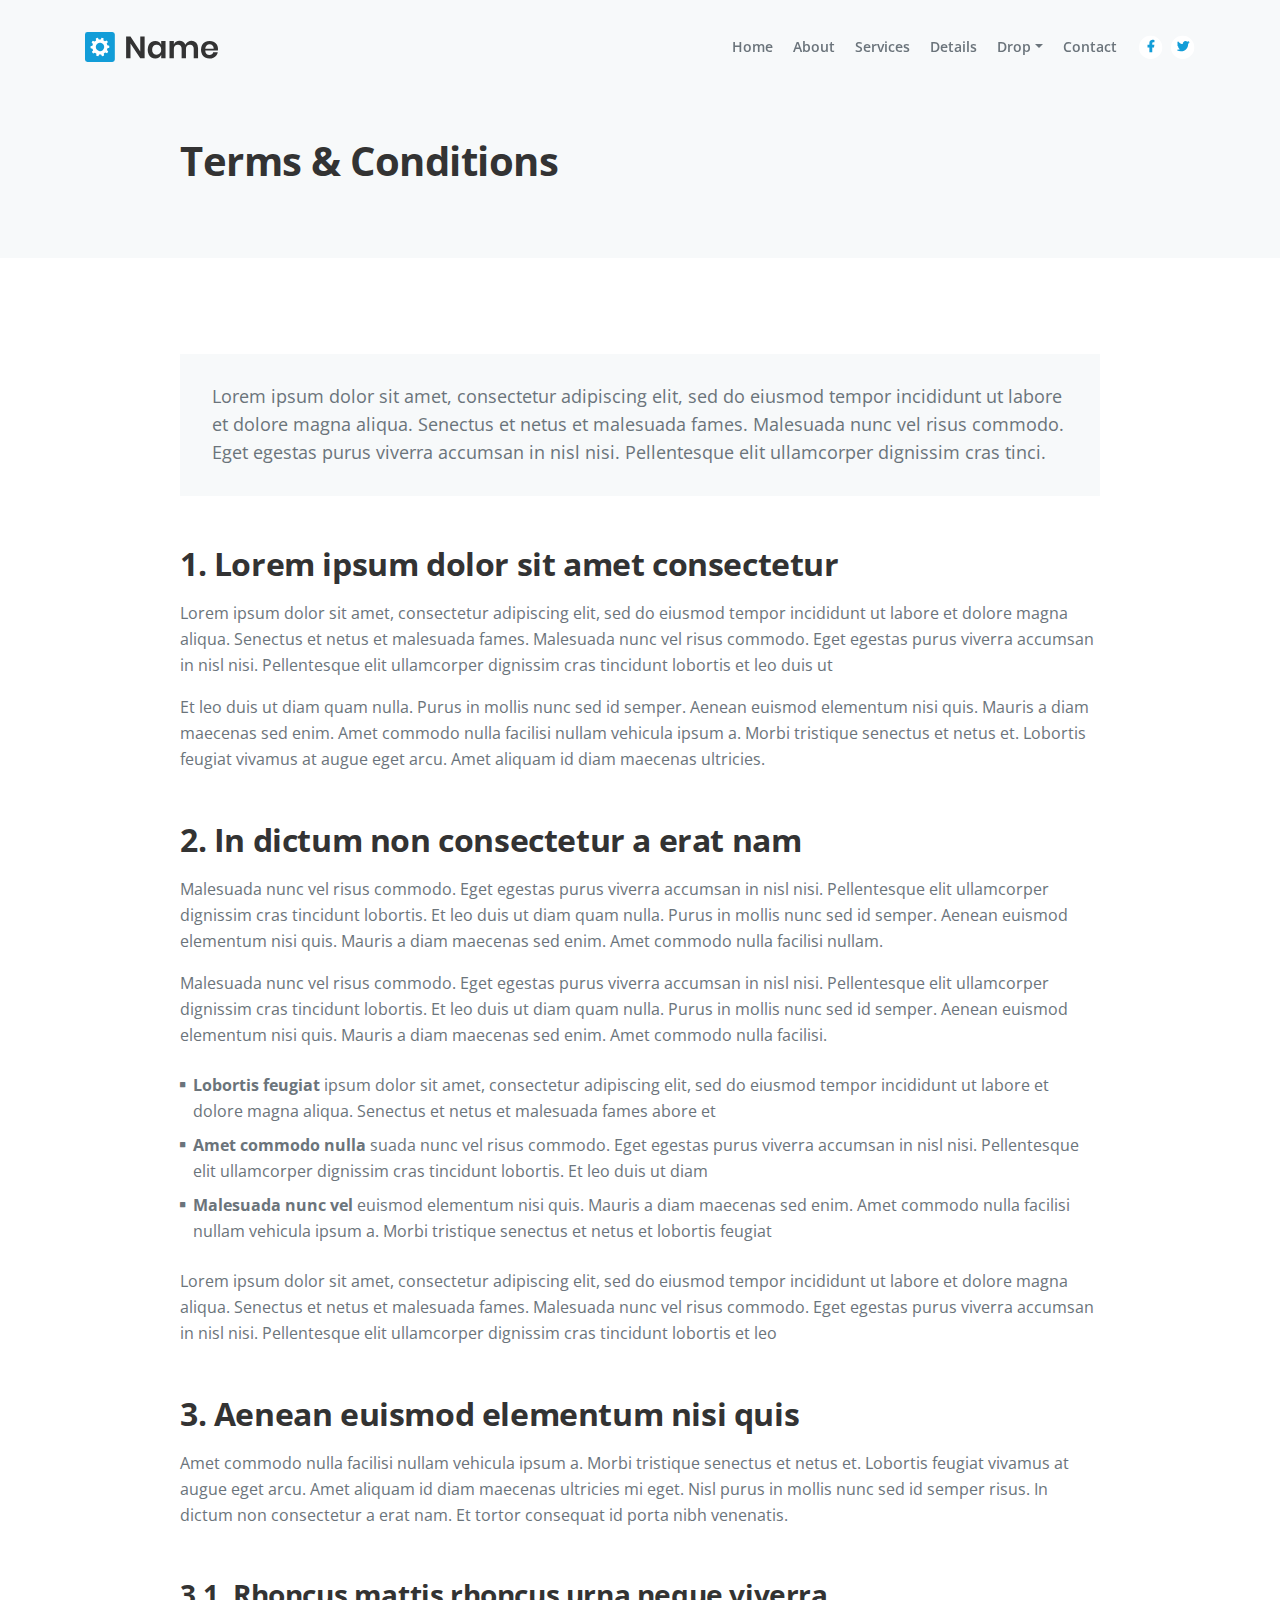
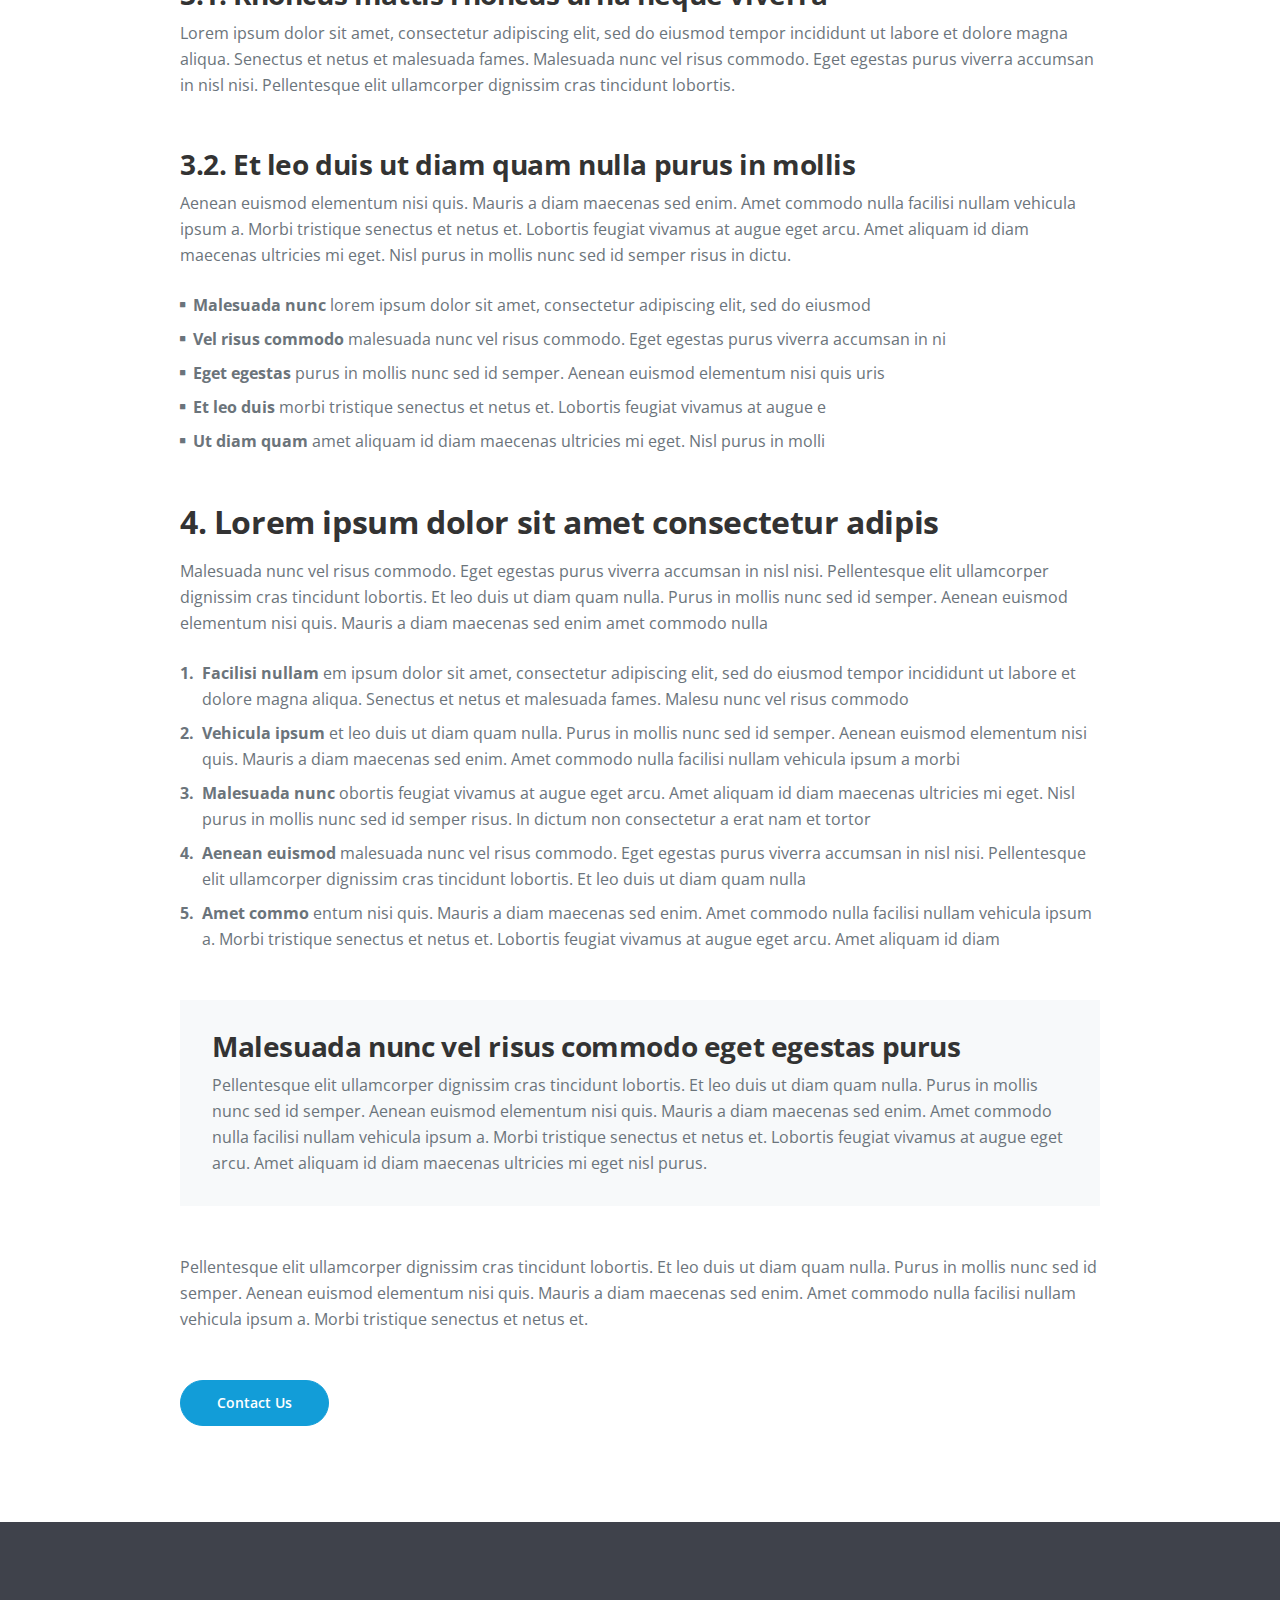
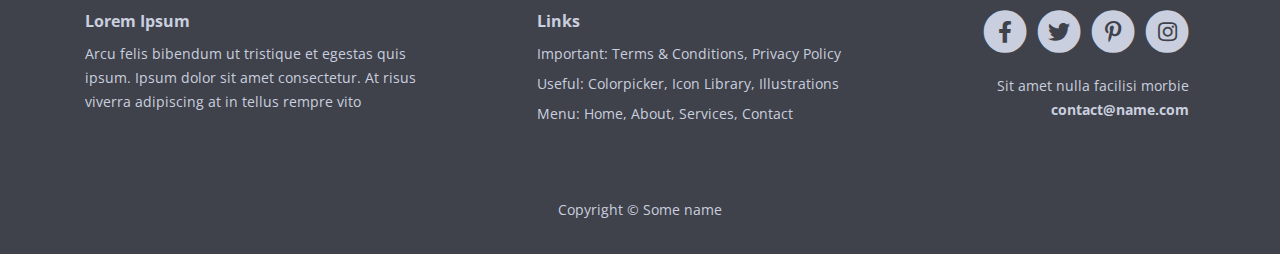
<file: Ejer-Template1/Original/web/terms.html>
<!DOCTYPE html>
<html lang="en">
    <head>
        <meta charset="utf-8">
        <meta name="viewport" content="width=device-width, initial-scale=1, shrink-to-fit=no">
        
        <!-- SEO Meta Tags -->
        <meta name="description" content="Your description">
        <meta name="author" content="Your name">

        <!-- OG Meta Tags to improve the way the post looks when you share the page on Facebook, Twitter, LinkedIn -->
        <meta property="og:site_name" content="" /> <!-- website name -->
        <meta property="og:site" content="" /> <!-- website link -->
        <meta property="og:title" content=""/> <!-- title shown in the actual shared post -->
        <meta property="og:description" content="" /> <!-- description shown in the actual shared post -->
        <meta property="og:image" content="" /> <!-- image link, make sure it's jpg -->
        <meta property="og:url" content="" /> <!-- where do you want your post to link to -->
        <meta name="twitter:card" content="summary_large_image"> <!-- to have large image post format in Twitter -->

        <!-- Webpage Title -->
        <title>Terms & Conditions</title>
        
        <!-- Styles -->
        <link rel="preconnect" href="https://fonts.gstatic.com">
        <link href="https://fonts.googleapis.com/css2?family=Open+Sans:ital,wght@0,400;0,600;0,700;1,400;1,600&display=swap" rel="stylesheet">
        <link href="css/bootstrap.css" rel="stylesheet">
        <link href="css/fontawesome-all.css" rel="stylesheet">
        <link href="css/swiper.css" rel="stylesheet">
        <link href="css/magnific-popup.css" rel="stylesheet">
        <link href="css/styles.css" rel="stylesheet">
        
        <!-- Favicon  -->
        <link rel="icon" href="images/favicon.png">
    </head>
    <body data-spy="scroll" data-target=".fixed-top">
        
        <!-- Navigation -->
        <nav class="navbar navbar-expand-lg fixed-top navbar-light">
            <div class="container">
                
                <!-- Text Logo - Use this if you don't have a graphic logo -->
                <!-- <a class="navbar-brand logo-text page-scroll" href="index.html">Name</a> -->

                <!-- Image Logo -->
                <a class="navbar-brand logo-image" href="index.html"><img src="images/logo.svg" alt="alternative"></a> 

                <button class="navbar-toggler p-0 border-0" type="button" data-toggle="offcanvas">
                    <span class="navbar-toggler-icon"></span>
                </button>

                <div class="navbar-collapse offcanvas-collapse" id="navbarsExampleDefault">
                    <ul class="navbar-nav ml-auto">
                        <li class="nav-item">
                            <a class="nav-link page-scroll" href="index.html#header">Home <span class="sr-only">(current)</span></a>
                        </li>
                        <li class="nav-item">
                            <a class="nav-link page-scroll" href="index.html#about">About</a>
                        </li>
                        <li class="nav-item">
                            <a class="nav-link page-scroll" href="index.html#services">Services</a>
                        </li>
                        <li class="nav-item">
                            <a class="nav-link page-scroll" href="index.html#details">Details</a>
                        </li>
                        <li class="nav-item dropdown">
                            <a class="nav-link dropdown-toggle" href="#" id="dropdown01" data-toggle="dropdown" aria-haspopup="true" aria-expanded="false">Drop</a>
                            <div class="dropdown-menu" aria-labelledby="dropdown01">
                                <a class="dropdown-item page-scroll" href="article.html">Article Details</a>
                                <div class="dropdown-divider"></div>
                                <a class="dropdown-item page-scroll" href="terms.html">Terms Conditions</a>
                                <div class="dropdown-divider"></div>
                                <a class="dropdown-item page-scroll" href="privacy.html">Privacy Policy</a>
                            </div>
                        </li>
                        <li class="nav-item">
                            <a class="nav-link page-scroll" href="index.html#contact">Contact</a>
                        </li>
                    </ul>
                    <span class="nav-item social-icons">
                        <span class="fa-stack">
                            <a href="#your-link">
                                <i class="fas fa-circle fa-stack-2x"></i>
                                <i class="fab fa-facebook-f fa-stack-1x"></i>
                            </a>
                        </span>
                        <span class="fa-stack">
                            <a href="#your-link">
                                <i class="fas fa-circle fa-stack-2x"></i>
                                <i class="fab fa-twitter fa-stack-1x"></i>
                            </a>
                        </span>
                    </span>
                </div> <!-- end of navbar-collapse -->
            </div> <!-- end of container -->
        </nav> <!-- end of navbar -->
        <!-- end of navigation -->


        <!-- Header -->
        <header class="ex-header">
            <div class="container">
                <div class="row">
                    <div class="col-xl-10 offset-xl-1">
                        <h1>Terms & Conditions</h1>
                    </div> <!-- end of col -->
                </div> <!-- end of row -->
            </div> <!-- end of container -->
        </header> <!-- end of ex-header -->
        <!-- end of header -->


        <!-- Basic -->
        <div class="ex-basic-1 pt-5 pb-5">
            <div class="container">
                <div class="row">
                    <div class="col-xl-10 offset-xl-1">
                        <div class="text-box mt-5 mb-5">
                            <p class="p-large">Lorem ipsum dolor sit amet, consectetur adipiscing elit, sed do eiusmod tempor incididunt ut labore et dolore magna aliqua. Senectus et netus et malesuada fames. Malesuada nunc vel risus commodo. Eget egestas purus viverra accumsan in nisl nisi. Pellentesque elit ullamcorper dignissim cras tinci.</p>
                        </div> <!-- end of text-box -->

                        <h2 class="mb-3">1. Lorem ipsum dolor sit amet consectetur</h2>
                        <p>Lorem ipsum dolor sit amet, consectetur adipiscing elit, sed do eiusmod tempor incididunt ut labore et dolore magna aliqua. Senectus et netus et malesuada fames. Malesuada nunc vel risus commodo. Eget egestas purus viverra accumsan in nisl nisi. Pellentesque elit ullamcorper dignissim cras tincidunt lobortis et leo duis ut</p>
                        <p class="mb-5">Et leo duis ut diam quam nulla. Purus in mollis nunc sed id semper. Aenean euismod elementum nisi quis. Mauris a diam maecenas sed enim. Amet commodo nulla facilisi nullam vehicula ipsum a. Morbi tristique senectus et netus et. Lobortis feugiat vivamus at augue eget arcu. Amet aliquam id diam maecenas ultricies.</p>

                        <h2 class="mb-3">2. In dictum non consectetur a erat nam</h2>
                        <p>Malesuada nunc vel risus commodo. Eget egestas purus viverra accumsan in nisl nisi. Pellentesque elit ullamcorper dignissim cras tincidunt lobortis. Et leo duis ut diam quam nulla. Purus in mollis nunc sed id semper. Aenean euismod elementum nisi quis. Mauris a diam maecenas sed enim. Amet commodo nulla facilisi nullam.</p>
                        <p class="mb-4">Malesuada nunc vel risus commodo. Eget egestas purus viverra accumsan in nisl nisi. Pellentesque elit ullamcorper dignissim cras tincidunt lobortis. Et leo duis ut diam quam nulla. Purus in mollis nunc sed id semper. Aenean euismod elementum nisi quis. Mauris a diam maecenas sed enim. Amet commodo nulla facilisi.</p>
                        <ul class="list-unstyled li-space-lg mb-4">
                            <li class="media">
                                <i class="fas fa-square"></i>
                                <div class="media-body"><strong>Lobortis feugiat</strong> ipsum dolor sit amet, consectetur adipiscing elit, sed do eiusmod tempor incididunt ut labore et dolore magna aliqua. Senectus et netus et malesuada fames abore et</div>
                            </li>
                            <li class="media">
                                <i class="fas fa-square"></i>
                                <div class="media-body"><strong>Amet commodo nulla</strong> suada nunc vel risus commodo. Eget egestas purus viverra accumsan in nisl nisi. Pellentesque elit ullamcorper dignissim cras tincidunt lobortis. Et leo duis ut diam</div>
                            </li>
                            <li class="media">
                                <i class="fas fa-square"></i>
                                <div class="media-body"><strong>Malesuada nunc vel</strong> euismod elementum nisi quis. Mauris a diam maecenas sed enim. Amet commodo nulla facilisi nullam vehicula ipsum a. Morbi tristique senectus et netus et lobortis feugiat</div>
                            </li>
                        </ul>
                        <p class="mb-5">Lorem ipsum dolor sit amet, consectetur adipiscing elit, sed do eiusmod tempor incididunt ut labore et dolore magna aliqua. Senectus et netus et malesuada fames. Malesuada nunc vel risus commodo. Eget egestas purus viverra accumsan in nisl nisi. Pellentesque elit ullamcorper dignissim cras tincidunt lobortis et leo</p>

                        <h2 class="mb-3">3. Aenean euismod elementum nisi quis</h2>
                        <p class="mb-5">Amet commodo nulla facilisi nullam vehicula ipsum a. Morbi tristique senectus et netus et. Lobortis feugiat vivamus at augue eget arcu. Amet aliquam id diam maecenas ultricies mi eget. Nisl purus in mollis nunc sed id semper risus. In dictum non consectetur a erat nam. Et tortor consequat id porta nibh venenatis.</p>
                        <h3>3.1. Rhoncus mattis rhoncus urna neque viverra</h3>
                        <p class="mb-5">Lorem ipsum dolor sit amet, consectetur adipiscing elit, sed do eiusmod tempor incididunt ut labore et dolore magna aliqua. Senectus et netus et malesuada fames. Malesuada nunc vel risus commodo. Eget egestas purus viverra accumsan in nisl nisi. Pellentesque elit ullamcorper dignissim cras tincidunt lobortis.</p>
                        <h3>3.2. Et leo duis ut diam quam nulla purus in mollis</h3>
                        <p class="mb-4">Aenean euismod elementum nisi quis. Mauris a diam maecenas sed enim. Amet commodo nulla facilisi nullam vehicula ipsum a. Morbi tristique senectus et netus et. Lobortis feugiat vivamus at augue eget arcu. Amet aliquam id diam maecenas ultricies mi eget. Nisl purus in mollis nunc sed id semper risus in dictu.</p>
                        <ul class="list-unstyled li-space-lg mb-5">
                            <li class="media">
                                <i class="fas fa-square"></i>
                                <div class="media-body"><strong>Malesuada nunc</strong> lorem ipsum dolor sit amet, consectetur adipiscing elit, sed do eiusmod</div>
                            </li>
                            <li class="media">
                                <i class="fas fa-square"></i>
                                <div class="media-body"><strong>Vel risus commodo</strong> malesuada nunc vel risus commodo. Eget egestas purus viverra accumsan in ni</div>
                            </li>
                            <li class="media">
                                <i class="fas fa-square"></i>
                                <div class="media-body"><strong>Eget egestas </strong> purus in mollis nunc sed id semper. Aenean euismod elementum nisi quis uris</div>
                            </li>
                            <li class="media">
                                <i class="fas fa-square"></i>
                                <div class="media-body"><strong>Et leo duis</strong> morbi tristique senectus et netus et. Lobortis feugiat vivamus at augue e</div>
                            </li>
                            <li class="media">
                                <i class="fas fa-square"></i>
                                <div class="media-body"><strong>Ut diam quam</strong> amet aliquam id diam maecenas ultricies mi eget. Nisl purus in molli</div>
                            </li>
                        </ul>
                        
                        <h2 class="mb-3">4. Lorem ipsum dolor sit amet consectetur adipis</h2>
                        <p class="mb-4">Malesuada nunc vel risus commodo. Eget egestas purus viverra accumsan in nisl nisi. Pellentesque elit ullamcorper dignissim cras tincidunt lobortis. Et leo duis ut diam quam nulla. Purus in mollis nunc sed id semper. Aenean euismod elementum nisi quis. Mauris a diam maecenas sed enim amet commodo nulla</p>
                        <ul class="list-unstyled li-space-lg mb-5">
                            <li class="media">
                                <strong>1.</strong>
                                <div class="media-body"><strong>Facilisi nullam</strong> em ipsum dolor sit amet, consectetur adipiscing elit, sed do eiusmod tempor incididunt ut labore et dolore magna aliqua. Senectus et netus et malesuada fames. Malesu nunc vel risus commodo</div>
                            </li>
                            <li class="media">
                                <strong>2.</strong>
                                <div class="media-body"><strong>Vehicula ipsum</strong> et leo duis ut diam quam nulla. Purus in mollis nunc sed id semper. Aenean euismod elementum nisi quis. Mauris a diam maecenas sed enim. Amet commodo nulla facilisi nullam vehicula ipsum a morbi</div>
                            </li>
                            <li class="media">
                                <strong>3.</strong>
                                <div class="media-body"><strong>Malesuada nunc</strong> obortis feugiat vivamus at augue eget arcu. Amet aliquam id diam maecenas ultricies mi eget. Nisl purus in mollis nunc sed id semper risus. In dictum non consectetur a erat nam et tortor</div>
                            </li>
                            <li class="media">
                                <strong>4.</strong>
                                <div class="media-body"><strong>Aenean euismod</strong> malesuada nunc vel risus commodo. Eget egestas purus viverra accumsan in nisl nisi. Pellentesque elit ullamcorper dignissim cras tincidunt lobortis. Et leo duis ut diam quam nulla</div>
                            </li>
                            <li class="media">
                                <strong>5.</strong>
                                <div class="media-body"><strong>Amet commo</strong> entum nisi quis. Mauris a diam maecenas sed enim. Amet commodo nulla facilisi nullam vehicula ipsum a. Morbi tristique senectus et netus et. Lobortis feugiat vivamus at augue eget arcu. Amet aliquam id diam</div>
                            </li>
                        </ul>
                        
                        <div class="text-box mb-5">
                            <h3>Malesuada nunc vel risus commodo eget egestas purus</h3>
                            <p>Pellentesque elit ullamcorper dignissim cras tincidunt lobortis. Et leo duis ut diam quam nulla. Purus in mollis nunc sed id semper. Aenean euismod elementum nisi quis. Mauris a diam maecenas sed enim. Amet commodo nulla facilisi nullam vehicula ipsum a. Morbi tristique senectus et netus et. Lobortis feugiat vivamus at augue eget arcu. Amet aliquam id diam maecenas ultricies mi eget nisl purus.</p>
                        </div> <!-- end of text-box -->
                        <p class="mb-5">Pellentesque elit ullamcorper dignissim cras tincidunt lobortis. Et leo duis ut diam quam nulla. Purus in mollis nunc sed id semper. Aenean euismod elementum nisi quis. Mauris a diam maecenas sed enim. Amet commodo nulla facilisi nullam vehicula ipsum a. Morbi tristique senectus et netus et.</p>
                        
                        <a class="btn-solid-reg mb-5" href="index.html#contact">Contact Us</a>
                    </div> <!-- end of col -->
                </div> <!-- end of row -->
            </div> <!-- end of container -->
        </div> <!-- end of ex-basic-1 -->
        <!-- end of basic -->


        <!-- Footer -->
        <div class="footer">
            <div class="container">
                <div class="row">
                    <div class="col-lg-12">
                        <div class="footer-col first">
                            <h6>Lorem Ipsum</h6>
                            <p class="p-small">Arcu felis bibendum ut tristique et egestas quis ipsum. Ipsum dolor sit amet consectetur. At risus viverra adipiscing at in tellus rempre vito</p>
                        </div> <!-- end of footer-col -->
                        <div class="footer-col second">
                            <h6>Links</h6>
                            <ul class="list-unstyled li-space-lg p-small">
                                <li>Important: <a href="terms.html">Terms & Conditions</a>, <a href="privacy.html">Privacy Policy</a></li>
                                <li>Useful: <a href="#">Colorpicker</a>, <a href="#">Icon Library</a>, <a href="#">Illustrations</a></li>
                                <li>Menu: <a class="page-scroll" href="#header">Home</a>, <a class="page-scroll" href="#about">About</a>, <a class="page-scroll" href="#services">Services</a>, <a class="page-scroll" href="#contact">Contact</a></li>
                            </ul>
                        </div> <!-- end of footer-col -->
                        <div class="footer-col third">
                            <span class="fa-stack">
                                <a href="#your-link">
                                    <i class="fas fa-circle fa-stack-2x"></i>
                                    <i class="fab fa-facebook-f fa-stack-1x"></i>
                                </a>
                            </span>
                            <span class="fa-stack">
                                <a href="#your-link">
                                    <i class="fas fa-circle fa-stack-2x"></i>
                                    <i class="fab fa-twitter fa-stack-1x"></i>
                                </a>
                            </span>
                            <span class="fa-stack">
                                <a href="#your-link">
                                    <i class="fas fa-circle fa-stack-2x"></i>
                                    <i class="fab fa-pinterest-p fa-stack-1x"></i>
                                </a>
                            </span>
                            <span class="fa-stack">
                                <a href="#your-link">
                                    <i class="fas fa-circle fa-stack-2x"></i>
                                    <i class="fab fa-instagram fa-stack-1x"></i>
                                </a>
                            </span>
                            <p class="p-small">Sit amet nulla facilisi morbie <a href="mailto:contact@name.com"><strong>contact@name.com</strong></a></p>
                        </div> <!-- end of footer-col -->
                    </div> <!-- end of col -->
                </div> <!-- end of row -->
            </div> <!-- end of container -->
        </div> <!-- end of footer -->  
        <!-- end of footer -->


        <!-- Copyright -->
        <div class="copyright">
            <div class="container">
                <div class="row">
                    <div class="col-lg-12">
                        <p class="p-small">Copyright © Some name</p>
                    </div> <!-- end of col -->
                </div> <!-- enf of row -->
            </div> <!-- end of container -->
        </div> <!-- end of copyright --> 
        <!-- end of copyright -->
        
            
        <!-- Scripts -->
        <script src="js/jquery.min.js"></script> <!-- jQuery for Bootstrap's JavaScript plugins -->
        <script src="js/bootstrap.min.js"></script> <!-- Bootstrap framework -->
        <script src="js/jquery.easing.min.js"></script> <!-- jQuery Easing for smooth scrolling between anchors -->
        <script src="js/jquery.magnific-popup.js"></script> <!-- Magnific Popup for lightboxes -->
        <script src="js/swiper.min.js"></script> <!-- Swiper for image and text sliders -->
        <script src="js/scripts.js"></script> <!-- Custom scripts -->
    </body>
</html>
</file>
<file: Ejer-Template1/css/main-styles.css>
/* EStilos usados para la página */

/*Estilos generales*/

body,
html {
    width: 100%;
    height: 100%;
}

:root {
    --widthContainer: 70%;
}

* {
    padding: 0;
    margin: 0;
    box-sizing: border-box;
}

:root {
    scroll-behavior: smooth; /* Para controlar cómo se desplaza*/
}

a {
    text-decoration: none;
}

body {
    position: relative;
}

/* Estilos para el menú de la aplicación */
.head_menu {
    width: 100%;
    padding: 5px 0;
    background-color:#F5F7F7;
    z-index: 1050;
    position: fixed;
}

.nav_container {
    width: var(--widthContainer);
    display: flex;
    flex-direction: row;
    /* flex-basis: content; */
    padding: 5px 0;
    margin: 0 auto;
}

.head_menu-logo {
    /* width: 35%; */
    flex: 1;
}

.head_menu-itemsmenu {
    /* height: 65%; */
    display: flex;
    flex-direction: row;
    flex: 1;
}

.head_menu--menu {
    position: absolute;
    right: 20px;
    width: 50px;
    display: none;
}

.head_menu--menu img {
    width: 45px;
}


.image_logo img {
    width: 150px;
}

.items_menu {
    list-style: none;
    display: flex;
    flex-direction: row;
    align-content: space-between;
    cursor: pointer;
}

.nav_item {
    padding: 10px 20px;
    position: relative;
    --clip: polygon(0 0, 100% 0, 100% 0, 0 0);
    --transform: rotate(-90deg);
}

.nav_item:hover {
    --clip: polygon(0 0, 100% 0, 100% 100%, 0% 100%);
    --transform: rotate(0);
}

.nav_item a {
    color: #6b747b;
    font-weight: bold;
}

.nav_item a:hover {
    color: #21A7DF;
}

.nav_item ul {
    display: flex;
    flex-direction: column;
    position: absolute;
    right:0;
    bottom:0;
    left: 15px;
    list-style: none;
    padding-top: 3px 10;
    /* width: max-content; */
    width: 200px;
    clip-path: var(--clip);
    transition: clip-path .5s;
    border: 1px solid #dee4e4;
    transform: translateY(100%);
    background-color: #F7F9FA;
}

.nav_item-drop {
    padding: 18px 10px;
    border-bottom: 1px solid #dee4e4;
}

.link_item-drop {
    position: relative;
    display: flex;

}

.link_item-drop img {
    position: absolute;
    right: -30px;
    top: -5px;
}


.social_icons {
    display: flex;
    flex-direction: row;
}

.social_icons__img {
    width: 25px;
    height: 25px;
    margin: 5px 5px;
}

/* Estilos para el Header */

#header {
    /* width: 100%; */
    background: linear-gradient(rgba(255, 255, 255, 0.7),
                 rgba(255, 255, 255, 0.7)), 
                 url(../images/header-background.jpg) 
                 center center no-repeat;
    background-size: cover;
}

.container {
    width: var(--widthContainer);
    margin: 0 auto;
}

.head_container {
    height: 100vh;
    display: flex;
    flex-wrap: wrap;
    flex-direction: row;
}


.head_title {
    font-size: 2rem;
    align-self: center;
    height: 250px;
    padding: 90px 15px;
}

.head_options {
    /* width: 100%; */
    align-self: flex-end;
    min-height: 300px;
    display: grid;
    grid-template-columns: 1fr 1fr 1fr;
    gap: 3px;
}

.head_card {
    /* width: 33%; */
    display: flex;
    flex-direction: column;
}

.head_card-title1 {
    /* width: 100%; */
    display: flex;
    flex-direction: row;
    align-content: space-between;
    align-items: center;
}

.head_card__title  {
    text-align: center;
}

.head_card__title h5 {
    font-size: 1.4rem;
}

.head_card__img {

}

.head_card__img img {
    width: 65px;    
}

.head_card__title {
    padding-left: 25px;
}
.head_card__content {
    font-size: 19px;
    line-height: 1.5;
    padding: 30px 2px;
}

/* Sección about */

#about {
    /* width: 100%; */
    background: url(../images/about-background.jpg) 
        center center no-repeat;
    background-size: cover;
}

.about_container {
    display: flex;
    flex-direction: column;
    width: var(--widthContainer);
    min-height: 700px;
    margin: 0 auto;
    padding-top: 30px;
}

.about_title {
    /* flex: 1; */
    padding: 100px 0 50px 0;
    display: grid;
    /* flex-direction: row; */
    grid-template-columns: 1fr;
    grid-template-rows: 1fr;
    justify-content: center;
    text-align: center;
}

.about_title p {
    font-size: 1rem;
    color: #21A7DF;
    font-weight: 500;
}

.about_title h2 {
    font-size: 2.5rem;
}
.about_content {
    display: grid;
    grid-template-columns: 1fr 1fr 1fr;
    gap: 20px;
}

.about_content-article {
    min-height: 400px;
}

.about_content-article h2 {
    font-weight: bold;
    font-size: 1.8rem;
    padding: 0px 0 5px 0;
}

.about_content-article ul {
    padding-left: 15px;
    line-height: 1.5em;
    font-size: 1.2rem;
}

.about_content-article p {
    line-height: 1.5em;
    font-size: 1.2rem;
    margin-bottom: 20px;
}

.about_content-img {
    width: 300px;
}

.about_content-article1 {
    display: flex;
    flex-direction: column;
}

.about_content-article1 hr {
    width: 5rem;
    height: 2px;
    border: none;
    margin-top: 1.125rem;
    margin-bottom: 1.125rem;
    background-color: #21A7DF;
    display: inline-block;
}

.about_content-testimonial {
    font-weight: 600;
    font-size: 1.5rem;
    font-style: italic;
    line-height: 2.125rem;
}

.about_content-testimonialauthor {
    font-weight: bold;
    margin-top: 1rem;
    margin-bottom: 1rem;
    font-size: 1.2rem;
}

.about_content-testimonialstatus {
    margin-top: 1rem;
    margin-bottom: 1rem;
    font-size: 1.2rem;
}

/* Sección services */

#services {
    /* width: 100%; */
    background-color: #3f424b;
    color: #ffffff;
}

.services_container {
    width: var(--widthContainer);
    min-height: 600px;
    margin: 0 auto;
    display: flex;
    flex-direction: column;
}

.services_title {
    padding: 40px 0;
    text-align: center;
    margin-top: 50px;
}

.services_title p {
    padding: 10px 0;
    font-size: 18px;
    font-weight: 400;
    color: #21A7DF;
}

.services_title h2 {
    font-size: 2.8rem;
}

.services_content {
    display: grid;
    grid-template-columns: 1fr 1fr 1fr;
    /* grid-template-rows: 1fr 1fr; */
    gap: 15px;
}

.services_card {
    display: flex;
    flex-direction: row;
    min-height: 200px;
    gap: 20px;
}

.services_card-img {
    width: 200px;
}

.services_card-content {
    display: flex;
    flex-direction: column;
}

.services_card-content h3 {
    font-size: 1.5rem;
    margin-bottom: 15px;
}

.services_card-content p {
    font-size: 1.2rem;
    line-height: 1.5;
}

.services_footer {
    text-align: center;
    font-size: 1.4rem;
}

.services_footer span {
    color: #21A7DF;
}

.services_wave {
    /* position: absolute; */
    bottom: 0;
    left: 0;
    width: 100%;
    height: 200px;   
}

/* Sección Details. */

#details {
    /* width: 100%; */
    padding-top: 80px;
    margin-bottom: 100px;
}

.details_container {
    width: var(--widthContainer);
    margin: 0 auto;   
    display: flex;
    flex-direction: column;
    gap: 25px;
}

.details_item {
    display: flex;
    gap: 25px;
    margin: 25px 0;
}

.details_item:nth-child(odd) {
    flex-direction: row;
}

.details_item:nth-child(even) {
    flex-direction: row-reverse;
}

.details_item-img {
    
}

.details_item-img img {
    width: 500px;
}

.details_item-text {
    display: flex;
    flex-direction: column;
}

.details_item-text h2 {
    padding-bottom: 25px;
    font-size: 2rem;
    font-weight: 600;
}

.details_item-text p {
    font-size: 1.2rem;
    line-height: 1.8;
    margin-bottom: 15px;
}

.details_item-text ul {
    padding-left: 15px;
    line-height: 1.5em;
    font-size: 1.2rem;
}

.details_item-bottom {
    display: flex;
    flex-direction: row;
    justify-content: center;
    gap: 25px;
}

.details_item-bottom button {
    width: 180px;
    padding: 20px 20px;
    border-radius: 35px;
    cursor: pointer;
    font-size: 1rem;
}

.btn-lightbox {
    background-color: #21A7DF;
    color: white;
    border: solid 1px #21A7DF;
}

.btn-lightbox:hover {
    background-color: white;
    color: #21A7DF;
}

.btn-white {
    background-color: white;
    border: solid 1px black;
    color: black;
}

.btn-white:hover {
    background-color: black;
    color: white;
}

/* Sección Contadores - Counter  */

#counters {
    /* width: 100%; */
}

.counters_container {
    width: var(--widthContainer);
    margin: 0 auto;   
    padding: 10px 20px;
    min-height: 300px;
}

.counters_cells {
    width: 90%;
    margin: 0 auto;
    display: flex;
    justify-content: space-between;
    align-items: center;
}

.counters_cells-item {
    text-align: center;
}

.counter-value {
    font-weight: bold;
    font-size: 3.5rem;
}

.counter-name {
    font-size: 17px;
}

/* Sección Testimonios */

#testimonies {
    /* width: 100%; */
    background-color: #F7F9FA;
    /* color: #ffffff; */
}

.testimonies_container {
    width: var(--widthContainer);
    min-height: 800px;
    margin: 0 auto;
    display: flex;
    flex-direction: column;
}

.testimonies_title {
    padding: 40px 0;
    text-align: center;
    margin-top: 50px;
}

.testimonies_title p {
    padding: 10px 0;
    font-size: 18px;
    font-weight: 400;
    color: #21A7DF;
}

.testimonies_title h2 {
    font-size: 2.8rem;
}

.testimonies_content {
    max-height: 300px;
}

.swiper {
    /* width: 100%; */
    /* height: 100%; */
    /* padding: 0px 20px; */
}

.swhiper-container {
    margin: 0 auto;
    position: relative;
    overflow: hidden;
    list-style: none;
    padding: 0;
    /* Fix of Webkit flickering */
    z-index: 1;
}

.swiper-wrapper {
    
}

.swiper-slide {
    /* position: relative; */
    display: flex;
    flex-direction: column;
    align-items: center;
    width: 200px;
    gap: 30px;
}

.swiper-slide-img img {
    width: 100px;
    border-radius: 50%;
    object-fit: cover;
}

.swiper-slide-text {
    font-size: 1.2rem;
    line-height: 1.8;
}

.swiper-slide-status {
    font-size: 1.4rem;
    font-weight: bold;
}

.swiper-button-next {
    
}
.swiper-button-prev {
    
}

/* Estilos para los contactos */

#contact {
    /* width: 100%; */
    min-height: 700px;
    padding-top: 8.25rem;
    padding-bottom: 4.5rem;
    text-align: center;
    background: linear-gradient(rgba(63, 66, 75, 0.7),
                 rgba(63, 66, 75, 1)), 
                 url(../images/contact-background.jpg) 
                 center center no-repeat;
    background-size: cover;
}

.contact_container {
    width: var(--widthContainer);
    margin: 0 auto;
    color: white;
}

.contact_title {
    display: flex;
    flex-direction: column;
}

.contact_title h2 {
    font-size: 2.5rem;
    padding: 8px 0;
}

.contact_title p {
    padding: 15px 0;
    font-size: 1.3rem;
}

.contact_title span {
    color: #21A7DF;
}

.contact_content {
    width: 80%;
    margin: 0 auto;
    display: flex;
    flex-direction: column;
}

.contact-form {
}

.contact-form-group {
    display: flex;
    flex-direction: column;
    padding: 10px 0;
    position: relative;
}

.contact-form-control-input {
    height: 3rem;
    padding-top: 1.125rem;
    padding-bottom: 0.125rem;
    padding-left: 1.625rem;
    background-color: #666A75;
    border: 0.8px solid rgb(165, 164, 164);
    color: white;
    font-size: 1.1rem;
}

.contact-label-control {
    position: absolute;
    top: 1.5rem;
    left: 1.625rem;
}

/* Para lograr el movimiento de las etiquietas de los labels. */

.contact-form-control-input:focus + .contact-label-control,
.contact-form-control-input:not(:placeholder-shown) + .contact-label-control,
.contact-form-control-area:focus + .contact-label-textarea,
.contact-form-control-area:not(:placeholder-shown) + .contact-label-textarea
 {
    transform: translateY(-12px) scale(1);
    transform-origin: left top;

}

.contact-form-control-area {
    height: 15rem;
    background-color: #666A75;
    padding-top: 1.5rem;
    padding-left: 1.625rem;
    border: 0.8px solid rgb(165, 164, 164);
    color: white;
    font-size: 1.1rem;
}

.contact-label-textarea {
    position: absolute;
    top: 1.5rem;
    left: 1.625rem;
}

.btnsubmit {
    padding: 15px 0;
    border-radius: 30px;
    background-color:  #21A7DF;
    border: solid 1px #21A7DF;
    color: white;
    font-size: 1.2rem;
}

/* Píe de página */

footer {
    min-height: 300px;
    padding-top: 3rem;
    padding-bottom: 3rem;
    color: #ffffff;
    background-color: #3F424B;
}

.footer-container {
    display: flex;
    flex-direction: column;
    width: var(--widthContainer);
    margin: 0 auto;
}

.footer-content {
    display: grid;
    grid-template-columns: 1fr 1fr 1fr;
    gap: 18px;
    margin-bottom: 25px;
}

.footer-item {
    display: flex;
    flex-direction: column;
    /* align-items: center; */
}

.footer-item h3 {
    font-weight: bold;
    padding: 10px 0;
    font-size: 1.5em;
}

.footer-item p {
    line-height: 1.8;
    font-size: 1.1em;
}

.footer-item-social p {
    text-align: right;
    padding: 10px 0;
    font-size: 18px;
}

.icons-social {
    display: flex;
    justify-content: space-between;
    align-items: center;
    gap: 4px;
}

.icons-social a {
    width: 50px;
    height: 50px;
    border-radius: 50%;
    background-color:white;
    display: flex;
    justify-content: center;
    align-items: center;
}

.icons-social a:hover {
    background-color: #21A7DF;
    color: white;
}

.icons-social div img {
    width: 50px;
    object-fit: cover;
    object-position: center;
}

.footer-copyright {
    font-size: 18px;
    text-align: center;
}


/*========================================
Media queries
===========================================*/

@media (max-width:1200px) {
    :root {
        --widthContainer: 80%;
    }
}

/*======================= Ancho máximo 930px =========== */

@media (max-width:930px) {
    :root {
        --widthContainer: 95%;
    }

    /* Estilos para el menú */
    .head_menu--menu {
        display: block;
    }    

    .head_menu-itemsmenu {
        display: none;
    }

    /* EStilos para el Header */
    .head_title {
        font-size: 1.8rem;
        /* padding: 20px 15px; */
    }

    /* Estilos para About */

    #about {
        background: "";
    }

    .about_container {
        padding-left: 10px;
        padding-right: 10px;
    }

    .about_content {
        grid-template-columns: 1fr;
        gap: 2px;
    }

    .about_content-article {
        min-height: 300px;
    }

    .about_content-img {
        width: 450px;
        text-align: center;
    }

    /*EStilos para services*/

    .services_title h2 {
        font-size: 2rem;
    }

    .services_content {
        grid-template-columns: 1fr 1fr;
    }

    /* EStilos para Details ++++++*/


}

/*======================= Ancho máximo 800px =========== */


@media (max-width:800px) {
    :root {
        --widthContainer: 99%;
    }

   /* EStilos para el Header */

   .head_title {
        font-size: 1.2rem;
        /* padding: 20px 15px; */
    }
   .head_options {
        grid-template-columns: 1fr;
        gap: 15px;
    }

    .head_card {
        display: grid;
        grid-template-columns: 1fr 1fr;
        /* flex-direction: column; */
    }

    /*EStilos para services*/

    .services_content {
        grid-template-columns: 1fr;
        gap: 5px;
    }

    .services_card {
        min-height: 125px;
    }
    .services_card-img {
        width: 120px;
    }

    .services_footer {
        font-size: 1rem;
    }
}

/*======================= Ancho máximo 600px =========== */

@media (max-width:600px) {
    /* EStilos para el Header     */
    .head_card {
        display: flex;
        flex-direction: column;
        justify-content: center;
    }
}
</file>
<file: WebDesdeCero-2/css/webdesdecero2.css>
@import url('https://fonts.googleapis.com/css2?family=Inter:wght@300;400;500;700&display=swap');


/* Para declara variables o custom properties  */

:root {
    --color-primary: #444cf7;
    --color-title: #000;
    --align-title: left: 0;
    --padding-container: 100px 0;
    --width-container: 90%;
    --max-width-container: 1200px;
    --color-btn: #444cf7;
    --text-btn: #fff;
    --padding-btn: 20px 35px;
    --height-shape: 18em;
}

body {
    font-family: 'Inter', sans-serif;
    /* background-color: #e5e5f7; */
    opacity: 1;
    background-image:  radial-gradient(#444cf7 0.65px, transparent 0.65px), radial-gradient(#444cf7 0.65px, #e5e5f7 0.65px);
    background-size: 28px 28px;
    background-position: 0 0,14px 14px;
}

.container {
    width: var(--width-container);
    max-width: var(--max-width-container);
    padding: var(--padding-container);
    margin: 0 auto;
    overflow: hidden;
}

/* Sección de Header */

.hero {
    height: 100vh;
    min-height: 500px; /* Cuando el usuario móvil pase a LandsCape en su pantalla */
    position: relative;
    --padding-container: 0; /* Cambiamos el valor de esta variable para que afecte solo a este contenedor*/
}

.hero::after {
    /* Debemos darle content para que el elemenot se cree
    Esto es para el efecto del triángulo que se ve*/
    content: "";
    display: block;
    position: absolute;
    height: var(--height-shape);
    width: 100%;
    bottom: 0;
    left: 0;
    background:#fff;
    z-index: -1; /*para que no se sobreponga sobre los elementos*/
    clip-path: polygon(0 100%,100% 100%,100% 0);
}

.hero__container {
    display: grid;
    height: 100%;
    grid-template-columns: 3fr 2fr;
    place-items: center; /* Para centrar*/
    gap: 20px;
}

.hero__title {
    font-size: 4rem;
}

.hero__copy {
    font-size: 1.2rem;
    margin: 25px 0;
}

.hero__cta {
    display: inline-block; /* Para que acepte propiedaes de height, width, margin, etc*/
    background: var(--color-btn);
    color: #fff;
    padding: var(--padding-btn);
    text-align: center;
    text-decoration: none;
}

.hero__img {
    width: 95%;
}

/* Etiqueta main */

main {
    background: #fff;
}

.title {
    font-size: 2.5rem;
    text-align: var(--align-title);
    color: var(--color-title);
}

.title--border::after {
    content: "";
    display: block;
    width: 100px;
    margin-top: 20px;
    height: 4px;
    background-color: var(--color-primary);
}

.cta {
    display: inline-block;
    background: var(--color-btn);
    color: var(--text-btn);
    padding: var(--padding-btn);
    text-align: center;
    text-decoration: none;
}

/* Instructor */

.instructor {
    text-align: center;
    border-bottom: 2px solid #ccc;
    --padding-container: 30px 0 60px;
}

.instructor__container {
    width: 70px;
    margin: 0 auto;
}

.instructor__name {
    margin: 20px 0;
}

.instructor__tag {
    font-weight: 700;
    color: var(--color-primary);
    margin-bottom: 20px;
}

.instructor__paragraph {
    text-align: left;
    line-height: 1.5;
    font-style: italic;
    color: #615a5a;
}

.instructor__img {
    width: 150px;
    height: 150px;
    border-radius: 50%;
    object-fit: cover;
    object-position: top;
}

/* Sección de About */

.about {
    display: grid;
    grid-template-columns: 5fr 4fr;
    place-items: center; /* centrar vertical y horizontal*/
}

.about__course {
    width: 90%;
}

.about__paragraph {
    margin: 20px 0;
    line-height: 1.5;
    font-weight: 300;
}

.about__picture {
    text-align: center;
}

.about__img {
    width: 95%;
}

/* Cards */

.card {
    background: #f2f2f2;
    
}

.card__copy {
    margin-top: 20px;
}

.card__container {
    width: 99%;
    margin: 0 auto;
    margin-top: 60px;
    display: grid;
    grid-template-columns: repeat(3, 1fr);
    grid-template-rows: repeat(4, 1fr);
    gap: 20px;
    grid-template-areas:
    ".          card1       .    "
    "card2      card1       card3"
    "card2      card4       card3"
    ".          card4       .";
}

.card__item {
    padding: 20px;
    background: #fff;
    border-top: 5px solid #667eea;
    box-shadow: 0 0 3px rgba(0, 0, 0, 0.5);
    display: flex;
    flex-direction: column;
    align-items: center;
}

.card__img {
    background: var(--color-primary);
    margin-top: 20px;
    width: 80px;
    height: 80px;
    border-radius: 50%;
    display: flex;
    justify-content: center;
    align-items: center;
}

.card__title {
    margin: 20px 0;
    font-size: 1.5rem;
}

.card__paragraph {
    font-weight: 300;
    margin-bottom: 20px;
}

.card__item:nth-last-of-type(1) {
    grid-area: card1;
}

.card__item:nth-last-of-type(2) {
    grid-area: card2;
}

.card__item:nth-last-of-type(3) {
    grid-area: card3;
}

.card__item:nth-last-of-type(4) {
    grid-area: card4;
}

/* Section Course */

.course {
    --color-title: #fff;
    --color-btn: #fff;
    --text-btn: #444cf7;
    color: var(--color-title);
    display: grid;
    grid-template-columns: repeat(5, 1fr);
    grid-template-rows: repeat(5, 1fr);
    /* align-items: center; */
}

.course__about {
    z-index: 50;
    align-self: center;
    width: 97%;
    margin: 0 auto;
    padding: 30px;
    box-shadow: 0 0 6px rgba(0, 0, 0, 0.5);
    background: var(--color-primary);
    grid-column: 1/4;
    grid-row: 2/-2

}

.course__picture {
    margin: 0;
    grid-column: 3/-1; /*Que vaya de la línea 3 a la última línea*/
    grid-row: 1/-1; /*El contenedor de la imagen vaya de la primera al a última línea*/
}
.course__img {
    width: 100%;
    height: 100%;
    object-fit: cover;
}

.course__picture--right {
    grid-column: 1/4;
}

.course__about--left {
    grid-column: 3/-1;
}

/* Footer */

.footer {
    position: relative;
    --padding-container: 160px 0 50px;
}

.footer::before {
    content: "";
    position:absolute;
    width: 100%;
    height: 100px;
    background: #fff;
    top: 0; /*para llevar el elemento al inicio*/
    left: 0; 
    clip-path: polygon(50% 100%, 0 0, 100% 0);
}

.footer__contact {
    display: grid;
    grid-template-columns: repeat(2, 1fr);
    gap: 20px;
    place-items: center;
    margin-bottom: 30px;
}

/* .footer__texts {
    text-align: left;
    justify-self: left;
} */

.footer__copy {
    margin: 20px 0;
    font-weight: 300;
}

.footer__social {
    display: flex;
    padding-top: 30px;
    flex-wrap: wrap;
}
.footer__picture {
    margin: 0;
}

.footer__img {
    width: 100%;
}

.footer__link {
    width: 60px;
    height: 60px;
    border: 1px solid #000;
    border-radius: 50%;
    margin-right: 20px;
    margin-bottom: 20px;
    display: flex;
    justify-content: center;
    align-items: center;
}

.footer__icon {
    width: 30px;
}

.footer__copyright {
    padding-top: 30px;
    border-top: 2px solid #918484;
    text-align: center;
}

.footer__copyright::after {
    /*Así se evita quese copie el correo en la página*/
    content: "xavier@xavier.com";
}

/* Ahora las media queries 
para dispositivos móviles*/

@media screen and (max-width:768px) {
    :root {
        --height-shape: 14em;
    }

    .hero__container {
        --padding-container: 60px 0;
        grid-template-columns: 1fr;
        grid-template-rows: 2fr 1fr;
    }

    .hero__img {
        order: -1; /*La imagen pasa de primeras*/
        height: 95%;
    }

    .hero__title {
        font-size: 3.8rem;
    }

    /* About */

    .about {
        grid-template-columns: 1fr;
        grid-template-rows: max-content 1fr;
        gap: 80px;
    }

    .about_course {
        width: 100%;
    }

    .about__picture {
        order: -1; 
    }

    .about__img {
        width: 100%;
    }

    /* Cards */
    .card__container {
        grid-template-columns: repeat(2, 1fr);
        grid-template-rows: repeat(5, 1fr);
        gap: 15px;
        grid-template-areas:
        "card1      ."
        "card1      card2"
        "card3      card2"
        "card3      card4"
        ".          card4";
    }

    /* Course */

    .course {
        grid-template-columns: repeat(6, 1fr);   
    }

    .course__about {
        grid-column: 1/6;
    }

    .course__about--left {
        grid-column: 2/-1;
    }

    .course__picture {
        grid-column: 2/-1;
    }

    .course__picture--right {
        grid-column: 1/6;
    }

    /* Footer */

    .footer::before {
        clip-path: polygon(50% 28%, 0 0, 100% 0);
    }

    .footer__contact {
        grid-template-columns: 1fr;
    }

    .footer__link {
        width: 40px;
        height: 40px;
        margin-right: 5px;
        margin-bottom: 10px;
    }

    .footer__icon {
        width: 25px;
    }

    .footer__texts {
        order: 1; /*Con esto se pasa al final de la fila*/
        --align-title: center;
    }

    .footer__social {
        justify-content: space-evenly;
    }

}

@media screen and (max-width: 500px) {
    :root {
        --padding-btn: 20px 0;
    }

    .hero__container {
        --padding-container: 45px 0;
    }

    .hero__texts {
        text-align: center;
    }

    .hero__title {
        font-size: 3rem;
    }

    .hero__cta {
        display: block;
        width: 90%;
        margin: 0 auto;
    }

    .title {
        font-size: 2rem;
    }

    .cta {
        display: block;
    }

    /* Instructor */

    .instructor {
        --padding-container: 60px 0;
    }

    .instructor__container {
        width: 90%;
    }

    /* About  */

    .about {
        gap: 40px;
    }

    .about__course {
        width: 100%;
    }

    /* Cards  */

    .card__container {
        width: 97%;
        grid-template-columns: 1fr;
        grid-template-rows: repeat(4, 1fr);
        grid-template-areas: 
        "card1"
        "card2"
        "card3"
        "card4";
    }

    /* Courses */

    .course {
        grid-template-columns: 1fr;
        --padding-container: 80px 0 30px 0;
    }

    .course--modifier {
        --padding-container: 0 0 80px;
    }

    .course__about {
        padding: 20px 20px;
        width: 95%;
        grid-column: 1/-1;
        grid-row: 1/-1;
    }

    .course__picture {
        display: none;
    }

    /* Footer  */
    

}
</file>
<file: WebDesdeCero-4/css/estilos.css>
/* Estilos para la web modal css */

@import url('https://fonts.googleapis.com/css2?family=Montserrat:wght@300;400;500;700&display=swap');

* {
    margin: 0;
    padding: 0;
    box-sizing: border-box;
}

body {
    font-family: 'Montserrat', sans-serif;
}

.header {
    display: flex;
    height: 100vh;
    width: 100%;
}

.cta {
    margin: auto; /*Centra el botón, por tener flexbox*/
    background-color: royalblue;
    color: #fff;
    text-decoration: none;
    padding: 1.2em 3em;
    border-radius: .4em;
}

.modal {
    position: fixed; /* Para que salga del flujo*/
    background-color: #333;
    top: 0;
    bottom: 0;
    left: 0;
    right: 0;
    display: flex;

    --opacity: 0;
    --pointer: none;

    opacity: var(--opacity);
    pointer-events: var(--pointer); /* Hará que el elemento modal no sea reconocido por el puntero*/
    transition: opacity .5s;
}

.modal:target {
    --opacity: 1;
    --pointer: unset;
}



.modal__container {
    margin: auto;
    background-color: #fff;
    width: 80%;
    max-width: 600px;
    max-height: 90%;
    overflow: hidden;
    text-align: center;
    padding: 2.5em 1.5em;
    border-radius: 1em;
}

/* Para que la ventana modal llegue de arriba a abajo*/

.modal:target .modal__container {
    animation: show 1s .5s backwards;
}

@keyframes show {
    0% {
        transform: translateY(-150vh);
    }

    100% {
        transform: translateY(0);
    }
}

.modal__picture {
    width: 90%;
    margin: 0 auto;
    max-width: 400px;
    margin-bottom: 2em;
}

.modal:target .modal__picture {
    animation: scale .5s 1.5s backwards;
}

@keyframes scale {
    0% {
        transform: scale(0);
    }
}

.modal__img {
    width: 100%;
    display: block;
}

.modal__title {
    font-size: 2.5rem;
    font-weight: 500;
}

.modal__title--bold {
    font-weight: 700;
}

.modal__paragraph {
    margin-top: 1em;
    margin-bottom: 1em;
    line-height: 1.5;
}

.modal__close {
    display: inline-block;
    border: 1px solid;
    padding: 1em 2em;
    text-decoration: none;
    font-weight: 700;
    color: #333;
    border-radius: .4em;
}

@media (max-width: 600px) {
    .modal__title {
        font-size: 1.7rem;
    }
}
</file>
<file: WebDesdeCero-5/css/estilos.css>
@import url('https://fonts.googleapis.com/css2?family=Lato:wght@300;400;700&family=Montserrat:wght@300;400;500;700&family=Poppins:wght@300;400;600;700&family=Roboto:wght@300;500;700&display=swap');


/* Custom properties */

:root {
    --padding-container: 100px 0;
    --color-title: #001a49;
}

body {
    font-family: 'Poppins', sans-serif;
}

.container {
    width: 90%;
    max-width: 1200px;
    margin: 0 auto;
    overflow: hidden;
    padding: var(--padding-container);
}

.hero {
    width: 100%;
    height: 100vh;
    min-height: 600px;
    max-height: 800px;
    position: relative;
    display: grid;
    grid-template-rows: 100px 1fr;
    color: #fff;
}

.hero::before {
    content: "";
    position: absolute;
    top: 0;
    left: 0;
    width: 100%;
    height: 100%;
    background-image: linear-gradient(180deg, #0000008c 0%, #0000008c 100%), url(../images/tecno2.jpg);
    background-size: cover;
    clip-path: polygon(0 0, 100% 0, 100% 80%, 50% 95%, 0 80%);
    z-index: -1;
}

/* Nav */

.nav {
    --padding-container: 0;
    height: 100%;
    display: flex;
    align-items: center;
}

.nav__title {
    font-weight: 300;
}

.nav__link {
    margin-left: auto;
    padding: 0;   
    display: grid;
    grid-auto-flow: column;
    grid-auto-columns: max-content;
    gap: 2em;
}


.nav__items {
    list-style: none;   
}

.nav__links {
    color: #fff;
    text-decoration: none;   
}

.nav__menu {
    margin-left: auto;
    cursor: pointer;
    display: none;
}

.nav__img {
    display: block;
    width: 30px;
}

.nav__close {
    display: var(--show, none)
}

/* Hero Container  */

.hero__container {
    max-width: 800px;
    --padding-container: 0;
    display: grid;
    grid-auto-rows: max-content;
    align-content: center;
    gap: 1em;
    padding-bottom: 100px;
    text-align: center;
}

.hero__title {
    font-size: 3rem;
}

.hero__paragraph {
    margin-bottom: 20px;
}

.cta {
    display: inline-block;
    background-color: #2091f9;
    justify-self: center;
    color: #fff;
    text-decoration: none;
    padding: 13px 30px;
    border-radius: 32px;
}

/* Section About */

.about {
    text-align: center;
}

.subtitle {
    color: var(--color-title);
    font-size: 2rem;
    margin-bottom: 25px;
}

.about__paragraph {
    line-height: 1.7;
}

.about__main {
    padding-top: 80px;
    display: grid;
    width: 90%;
    margin: 0 auto;
    gap: 1em;
    overflow: hidden;
    grid-template-columns: repeat(auto-fit, minmax(260px, auto));
}


.about__icons {
    display: grid;
    gap: 1em;
    justify-items: center;
    width: 260px;
    overflow: hidden;
    margin: 0 auto;
}

.about__icon {
    width:40px;
}

/* Seccion Knowledge */

.knowledge {
    background-color: #e5e5f7;
    /* opacity: 0.8; */
    background-image:  radial-gradient(#444cf7 0.5px, transparent 0.5px), radial-gradient(#444cf7 0.5px, #e5e5f7 0.5px);
    background-size: 20px 20px;
    background-position: 0 0,10px 10px;   
    overflow: hidden;
}

.knowledge__container {
    display: grid;
    grid-template-columns: 1fr 1fr;
    gap: 1em;
    align-items: center;
}

.knowledge__picture {
    max-width: 500px;
}

.knowledge__paragraph {
    line-height: 1.7;
    margin-bottom: 15px;
}

.knowledge__img {
    width: 100%;
    display: block
}

/* Precios */

.price {
    text-align: center;   
}

.price__table {
    padding-top: 60px;
    display:flex;
    flex-wrap: wrap;
    gap: 2.5em;
    justify-content: space-evenly;
    align-items: center;
}

.price__element {
    background-color: #e5e5f7;
    text-align: center;
    border-radius: 10px;
    width: 330px;
    padding: 40px;
    --color-plan: rgb(255 255 255 /75%);
    --color-price: #1d293f;
    --bg-cta: #fff;
    --color-cta: #5454d4;
    --color-items: #696871;
}

.price__element--best {
    width: 370px;
    padding: 60px 40px;
    background-color: #ff7143;
    --color-plan: #696871;
    --color-price: #fff;
    --bg-cta: #9f3919;
    --color-cta: #fff;
    --color-items: #fff;
}

.price__name {
    color: var(--color-plan);
    margin-bottom: 15px;
    font-weight: 300;
}

.price__price {
    color: var(--color-price);
    font-size: 2.5rem;
}

.price__items {
    margin-top: 35px;
    display: grid;
    gap: 1em;
    font-weight: 300;
    font-size: 1.2rem;
    margin-bottom: 50px;
    color: var(--color-items);
}

.price__cta {
    display: block;
    padding: 20px 0;
    border-radius: 10px;
    text-decoration: none;
    background-color: var(--bg-cta);
    font-weight: 600;
    color: var(--color-cta);
    box-shadow: 0 0 1px rgba(0,0,0,.5);

}

/* Testimonios */

.testimony {
    background-color: #e5e5f7;
}

.testimony__container {
    display: grid;
    grid-template-columns: 50px 1fr 50px;
    gap: 1em;
    align-items: center;
}

.testimony__body {
    display: grid;
    grid-template-columns: 1fr max-content;
    justify-content: space-between;
    align-items: center;
    gap: 2em;
    grid-column: 2/3;
    grid-row: 1/2;
    opacity: 0;
    pointer-events: none;
}

.testimony__body--show {
    pointer-events: unset;
    opacity: 1;
    transition: opacity 2.5s ease-in-out;
}

.testimony__img {
    width: 250px;
    height: 250px;
    border-radius: 50%;   
    object-fit:cover;
    object-position: 50% 30%;
}

.textimony__texts {
    max-width: 700px;
}

.testimony__course {
    background-color: royalblue;
    color: #fff;
    display: inline-block;
    padding: 5px;
}

.testimony__arrow {
    width: 90%;
    cursor: pointer;
}

/* Questions  */

.questions {
    text-align: center;
}

.questions__container {
    display: grid;
    gap: 2em;
    padding-top: 50px;
    padding-bottom: 100px;
}

.questions__padding {
    padding: 0;
    transition: padding .3s;
    border: 1px solid #5454d4;
    border-radius: 6px;
}

.questions__padding--add {
    padding-bottom: 30px;
}

.questions__answer {
    padding: 0 30px 0;
    overflow: hidden;
}

.questions__title {
    text-align: left;
    display: flex;
    font-size: 20px;
    padding: 30px 30px;
    cursor: pointer;
    color: var(--color-title);
    justify-content: space-between;
}

.questions__arrow {
    border-radius: 50%;
    background-color: var(--color-title);
    width:25px;
    height: 25px;
    display: flex;
    justify-content: center;
    align-items: center;
    align-self: flex-end;
    margin-left: 10px;
    transition: transform .3s;
}

.questions__arrow--rotate {
    transform: rotate(180deg);
}

.questions__show {
    text-align: left;
    height: 0;
    transition: height .3s;
}

.questions__img {
    display: block;
}

/* Parte final */

.questions__copy {
    width: 60%;
    margin: 0 auto;
    margin-bottom: 30px;
}

/* Footer */

.footer {
    background-color: #1d293f;
}

.footer__title {
    font-weight: 300;
    font-size: 2rem;
    margin-bottom: 30px;
}

.footer__title, .footer__newsletter {
    color: #fff;
}

.footer__container {
    display: flex;
    justify-content: space-between;
    align-items: center;
    border-bottom: 1px solid #fff;
    padding-bottom: 60px;
}

.nav--footer {
    padding-bottom: 20px;
    display: grid;
    gap: 1em;
    grid-auto-flow: row;
    height: 100%;
}


.nav__link--footer {
    display: flex;
    margin: 0;
    margin-right: 20px;
    flex-wrap: wrap;
}


.footer__inputs {
    margin-top: 10px;
    display: flex;
    overflow: hidden;
}

.footer__input {
    background-color: #fff;
    height: 50px;   
    display: block;
    padding-left: 10px;
    border-radius: 6px;
    font-size: 1rem;
    outline: none;
    border: none;
    margin-right: 16px;
}

.footer__submit {
    margin-left: auto;
    display: inline-block;
    height: 50px;
    padding: 0 20px;
    background-color: #2091f9;
    border: none;
    font-size: 1rem;
    color: #fff;
    border-radius: 6px;
    cursor: pointer;
}

.footer__copy {
    --padding-container: 30px 0;
    text-align: center;   
    color: #fff;
}

.footer__copyright {
    font-weight: 300;
}

.footer__icons {
    /* display: inline-flex; */
    margin-bottom: 10px;
}

.footer__img {
    width: 30px;
}

/* Adaptar para dispositivos móviles.
Crear Mediaqueries */

@media (max-width:800px) {
    .nav__menu {
        display: block;
    }    

    .nav__link--menu {
        position: fixed;
        background-color:#000;
        top: 0;
        left: 0;
        height: 100%;
        width: 100%;
        display: flex;
        flex-direction: column;
        justify-content: space-evenly;
        align-items: center;
        z-index: 100;
        opacity: 0;
        pointer-events: none;
        transition: .7s opacity;
    }

    .nav__link--show {
        --show: block;
        opacity: 1;
        pointer-events: unset;
    }

    .nav__close {
        position: absolute;
        top: 30px;
        right: 30px;
        width: 30px;
        cursor: pointer;
    }

    .hero__title {
        font-size: 2.5rem;
    }

    .about__main {
        gap: 2em;
    }

    /* Tomar el último de la clase .about__icons */
    .about__icons:last-of-type {
        grid-column: 1/-1;
    }

    .knowledge__container {
        grid-template-columns: 1fr;
        grid-template-rows: max-content 1fr;
        gap: 3em;
        text-align: center;
    }
    .knowledge__picture {
        grid-row: 1/2;
        justify-self: center;
    }

    .testimony__container {
        grid-template-columns: 30px 1fr 30px;
    }

    .testimony__body {
        grid-template-columns: 1fr;
        grid-template-rows: max-content max-content;   
        gap: 3em;
        justify-items: center;
    }

    .testimony__img {
        width: 200px;
        height: 200px;
    }

    .questions__copy {
        width: 100%;
    }

    .footer__container {
        flex-wrap: wrap;
    }

    .nav--footer {
        width: 100%;
        justify-items: center;
    }

    .nav__link--footer {
        width: 100%;
        justify-content: space-evenly;
        margin: 0;
    }

    .footer__form {
        width: 100%;
        justify-content: space-evenly;
    }

    .footer__input {
        flex: 1;
    }
}

@media (max-width:600px) {
    .hero__title {
        font-size: 2rem;
    }

    .hero__paragraph {
        font-size: 1rem;
    }

    .subtitle {
        font-size: 1.8rem;
    }

    .price__element {
        width: 90%;
    }

    .price__element--best {
        width: 90%;
        /* padding: 40px; */
    }

    .price__price {
        font-size: 1.8rem;
    }

    .testimony {
        --padding-container: 60px 0;
    }

    .testimony__container {
        grid-template-columns: 28px 1fr 28px;
        gap: .9em;
    }

    .testimony__arrow {
        width: 100%;
    }

    .testimony__course {
        margin-top: 15px;
    }

    .questions__title {
        font-size: 1rem;
    }

    .footer__title {
        justify-self: start;
        margin: 15px;
    }

    .nav--footer {
        padding-bottom: 40px;
    }

    .footer__inputs {
        flex-wrap: wrap;
    }

    .footer__input {
        flex-basis: 100%;
        margin: 0;
        margin-bottom: 16px;
    }

    .footer__submit {
        /* margin-right: auto;
        margin-left: 0; */
        margin: 0;
        width: 100%;
    }

    .nav__link--footer {
        justify-content: space-between;
    }
}
</file>
<file: WebDesdeCero-2/css/normallize.css>
/*! normalize.css v8.0.1 | MIT License | github.com/necolas/normalize.css */

/* Document
   ========================================================================== */

/**
 * 1. Correct the line height in all browsers.
 * 2. Prevent adjustments of font size after orientation changes in iOS.
 */

 *, ::before, ::after {
     margin: 0;
     box-sizing: border-box;
 }

html {
    line-height: 1.15;
    /* 1 */
    -webkit-text-size-adjust: 100%;
    /* 2 */
}

/* Sections
     ========================================================================== */

/**
   * Remove the margin in all browsers.
   */

body {
    margin: 0;
}

/**
   * Render the `main` element consistently in IE.
   */

main {
    display: block;
}

/**
   * Correct the font size and margin on `h1` elements within `section` and
   * `article` contexts in Chrome, Firefox, and Safari.
   */

h1 {
    font-size: 2em;
    /* margin: 0.67em 0; */
    margin: 0;
}

/* Grouping content
     ========================================================================== */

/**
   * 1. Add the correct box sizing in Firefox.
   * 2. Show the overflow in Edge and IE.
   */

hr {
    box-sizing: content-box;
    /* 1 */
    height: 0;
    /* 1 */
    overflow: visible;
    /* 2 */
}

/**
   * 1. Correct the inheritance and scaling of font size in all browsers.
   * 2. Correct the odd `em` font sizing in all browsers.
   */

pre {
    font-family: monospace, monospace;
    /* 1 */
    font-size: 1em;
    /* 2 */
}

/* Text-level semantics
     ========================================================================== */

/**
   * Remove the gray background on active links in IE 10.
   */

a {
    background-color: transparent;
}

/**
   * 1. Remove the bottom border in Chrome 57-
   * 2. Add the correct text decoration in Chrome, Edge, IE, Opera, and Safari.
   */

abbr[title] {
    border-bottom: none;
    /* 1 */
    text-decoration: underline;
    /* 2 */
    text-decoration: underline dotted;
    /* 2 */
}

/**
   * Add the correct font weight in Chrome, Edge, and Safari.
   */

b,
strong {
    font-weight: bolder;
}

/**
   * 1. Correct the inheritance and scaling of font size in all browsers.
   * 2. Correct the odd `em` font sizing in all browsers.
   */

code,
kbd,
samp {
    font-family: monospace, monospace;
    /* 1 */
    font-size: 1em;
    /* 2 */
}

/**
   * Add the correct font size in all browsers.
   */

small {
    font-size: 80%;
}

/**
   * Prevent `sub` and `sup` elements from affecting the line height in
   * all browsers.
   */

sub,
sup {
    font-size: 75%;
    line-height: 0;
    position: relative;
    vertical-align: baseline;
}

sub {
    bottom: -0.25em;
}

sup {
    top: -0.5em;
}

/* Embedded content
     ========================================================================== */

/**
   * Remove the border on images inside links in IE 10.
   */

img {
    border-style: none;
}

/* Forms
     ========================================================================== */

/**
   * 1. Change the font styles in all browsers.
   * 2. Remove the margin in Firefox and Safari.
   */

button,
input,
optgroup,
select,
textarea {
    font-family: inherit;
    /* 1 */
    font-size: 100%;
    /* 1 */
    line-height: 1.15;
    /* 1 */
    margin: 0;
    /* 2 */
}

/**
   * Show the overflow in IE.
   * 1. Show the overflow in Edge.
   */

button,
input {
    /* 1 */
    overflow: visible;
}

/**
   * Remove the inheritance of text transform in Edge, Firefox, and IE.
   * 1. Remove the inheritance of text transform in Firefox.
   */

button,
select {
    /* 1 */
    text-transform: none;
}

/**
   * Correct the inability to style clickable types in iOS and Safari.
   */

button,
[type="button"],
[type="reset"],
[type="submit"] {
    -webkit-appearance: button;
}

/**
   * Remove the inner border and padding in Firefox.
   */

button::-moz-focus-inner,
[type="button"]::-moz-focus-inner,
[type="reset"]::-moz-focus-inner,
[type="submit"]::-moz-focus-inner {
    border-style: none;
    padding: 0;
}

/**
   * Restore the focus styles unset by the previous rule.
   */

button:-moz-focusring,
[type="button"]:-moz-focusring,
[type="reset"]:-moz-focusring,
[type="submit"]:-moz-focusring {
    outline: 1px dotted ButtonText;
}

/**
   * Correct the padding in Firefox.
   */

fieldset {
    padding: 0.35em 0.75em 0.625em;
}

/**
   * 1. Correct the text wrapping in Edge and IE.
   * 2. Correct the color inheritance from `fieldset` elements in IE.
   * 3. Remove the padding so developers are not caught out when they zero out
   *    `fieldset` elements in all browsers.
   */

legend {
    box-sizing: border-box;
    /* 1 */
    color: inherit;
    /* 2 */
    display: table;
    /* 1 */
    max-width: 100%;
    /* 1 */
    padding: 0;
    /* 3 */
    white-space: normal;
    /* 1 */
}

/**
   * Add the correct vertical alignment in Chrome, Firefox, and Opera.
   */

progress {
    vertical-align: baseline;
}

/**
   * Remove the default vertical scrollbar in IE 10+.
   */

textarea {
    overflow: auto;
}

/**
   * 1. Add the correct box sizing in IE 10.
   * 2. Remove the padding in IE 10.
   */

[type="checkbox"],
[type="radio"] {
    box-sizing: border-box;
    /* 1 */
    padding: 0;
    /* 2 */
}

/**
   * Correct the cursor style of increment and decrement buttons in Chrome.
   */

[type="number"]::-webkit-inner-spin-button,
[type="number"]::-webkit-outer-spin-button {
    height: auto;
}

/**
   * 1. Correct the odd appearance in Chrome and Safari.
   * 2. Correct the outline style in Safari.
   */

[type="search"] {
    -webkit-appearance: textfield;
    /* 1 */
    outline-offset: -2px;
    /* 2 */
}

/**
   * Remove the inner padding in Chrome and Safari on macOS.
   */

[type="search"]::-webkit-search-decoration {
    -webkit-appearance: none;
}

/**
   * 1. Correct the inability to style clickable types in iOS and Safari.
   * 2. Change font properties to `inherit` in Safari.
   */

::-webkit-file-upload-button {
    -webkit-appearance: button;
    /* 1 */
    font: inherit;
    /* 2 */
}

/* Interactive
     ========================================================================== */

/*
   * Add the correct display in Edge, IE 10+, and Firefox.
   */

details {
    display: block;
}

/*
   * Add the correct display in all browsers.
   */

summary {
    display: list-item;
}

/* Misc
     ========================================================================== */

/**
   * Add the correct display in IE 10+.
   */

template {
    display: none;
}

/**
   * Add the correct display in IE 10.
   */

[hidden] {
    display: none;
}
</file>
<file: Ejer-Template1/Original/web/css/styles.css>
/* Description: Master CSS file */

/*****************************************
Table Of Contents:
- General Styles
- Navigation
- Header
- About 
- Services
- Details 1
- Details 2
- Details Lightbox
- Details 3
- Statistics
- Testimonials
- Contact
- Footer
- Copyright
- Back To Top Button
- Extra Pages
- Media Queries
******************************************/

/*****************************************
Colors:
- Backgrounds - dark gray #3f424b
- Backgrounds - light gray #f7f9fa
- Buttons, icons - blue #129dd8
- Headings text - black #333333
- Body text - dark gray #6b747b
******************************************/


/**************************/
/*     General Styles     */
/**************************/
body,
html {
    width: 100%;
	height: 100%;
}

body, p {
	color: #6b747b; 
	font: 400 1rem/1.625rem "Open Sans", sans-serif;
}

h1 {
	color: #333333;
	font-weight: 700;
	font-size: 2.5rem;
	line-height: 3.125rem;
	letter-spacing: -0.5px;
}

h2 {
	color: #333333;
	font-weight: 700;
	font-size: 2rem;
	line-height: 2.5rem;
	letter-spacing: -0.4px;
}

h3 {
	color: #333333;
	font-weight: 700;
	font-size: 1.75rem;
	line-height: 2.25rem;
	letter-spacing: -0.4px;
}

h4 {
	color: #333333;
	font-weight: 700;
	font-size: 1.5rem;
	line-height: 2rem;
	letter-spacing: -0.4px;
}

h5 {
	color: #333333;
	font-weight: 700;
	font-size: 1.25rem;
	line-height: 1.625rem;
}

h6 {
	color: #333333;
	font-weight: 700;
	font-size: 1rem;
	line-height: 1.375rem;
}

.h1-large {
	font-size: 2.875rem;
	line-height: 3.5rem;
	letter-spacing: -0.7px;
}

.p-large {
	font-size: 1.125rem;
	line-height: 1.75rem;
}

.p-small {
	font-size: 0.875rem;
	line-height: 1.5rem;
}

.testimonial-text {
	font-style: italic;
}

.testimonial-author {
	font-weight: 600;
	font-size: 1rem;
	line-height: 1.5rem;
}

.li-space-lg li {
	margin-bottom: 0.5rem;
}

a {
	color: #6b747b;
	text-decoration: underline;
}

a:hover {
	color: #6b747b;
	text-decoration: underline;
}

.no-line {
	text-decoration: none;
}

.no-line:hover {
	text-decoration: none;
}

.blue {
	color: #129dd8;
}

.bg-gray {
	background-color: #f7f9fa;
}

.section-title {
	color: #129dd8;
	font-weight: 700;
	font-size: 0.8125rem;
	line-height: 1.125rem;
}

.btn-solid-reg {
	display: inline-block;
	padding: 1.375rem 2.25rem 1.375rem 2.25rem;
	border: 1px solid #129dd8;
	border-radius: 32px;
	background-color: #129dd8;
	color: #ffffff;
	font-weight: 600;
	font-size: 0.875rem;
	line-height: 0;
	text-decoration: none;
	transition: all 0.2s;
}

.btn-solid-reg:hover {
	border: 1px solid #129dd8;
	background-color: transparent;
	color: #129dd8; /* needs to stay here because of the color property of a tag */
	text-decoration: none;
}

.btn-solid-lg {
	display: inline-block;
	padding: 1.625rem 2.625rem 1.625rem 2.625rem;
	border: 1px solid #129dd8;
	border-radius: 32px;
	background-color: #129dd8;
	color: #ffffff;
	font-weight: 600;
	font-size: 0.875rem;
	line-height: 0;
	text-decoration: none;
	transition: all 0.2s;
}

.btn-solid-lg:hover {
	border: 1px solid #129dd8;
	background-color: transparent;
	color: #129dd8; /* needs to stay here because of the color property of a tag */
	text-decoration: none;
}

.btn-outline-reg {
	display: inline-block;
	padding: 1.375rem 2.25rem 1.375rem 2.25rem;
	border: 1px solid #333333;
	border-radius: 32px;
	background-color: transparent;
	color: #333333;
	font-weight: 600;
	font-size: 0.875rem;
	line-height: 0;
	text-decoration: none;
	transition: all 0.2s;
}

.btn-outline-reg:hover {
	background-color: #333333;
	color: #ffffff;
	text-decoration: none;
}

.btn-outline-lg {
	display: inline-block;
	padding: 1.625rem 2.625rem 1.625rem 2.625rem;
	border: 1px solid #333333;
	border-radius: 32px;
	background-color: transparent;
	color: #333333;
	font-weight: 600;
	font-size: 0.875rem;
	line-height: 0;
	text-decoration: none;
	transition: all 0.2s;
}

.btn-outline-lg:hover {
	background-color: #333333;
	color: #ffffff;
	text-decoration: none;
}

.btn-outline-sm {
	display: inline-block;
	padding: 1rem 1.5rem 1rem 1.5rem;
	border: 1px solid #333333;
	border-radius: 32px;
	background-color: transparent;
	color: #333333;
	font-weight: 600;
	font-size: 0.875rem;
	line-height: 0;
	text-decoration: none;
	transition: all 0.2s;
}

.btn-outline-sm:hover {
	background-color: #333333;
	color: #ffffff;
	text-decoration: none;
}

.form-group {
	position: relative;
	margin-bottom: 1.25rem;
}

.label-control {
	position: absolute;
	top: 0.875rem;
	left: 1.625rem;
	color: #7d838a;
	opacity: 1;
	font-size: 0.875rem;
	line-height: 1.375rem;
	cursor: text;
	transition: all 0.2s ease;
}

.form-control-input:focus + .label-control,
.form-control-input.notEmpty + .label-control,
.form-control-textarea:focus + .label-control,
.form-control-textarea.notEmpty + .label-control {
	top: 0.125rem;
	color: #6b747b;
	opacity: 1;
	font-size: 0.75rem;
	font-weight: 700;
}

.form-control-input,
.form-control-select {
	display: block; /* needed for proper display of the label in Firefox, IE, Edge */
	width: 100%;
	padding-top: 1.125rem;
	padding-bottom: 0.125rem;
	padding-left: 1.625rem;
	border: 1px solid #cbcbd1;
	border-radius: 2px;
	background-color: #ffffff;
	color: #6b747b;
	font-size: 0.875rem;
	line-height: 1.875rem;
	transition: all 0.2s;
	-webkit-appearance: none; /* removes inner shadow on form inputs on ios safari */
}

.form-control-select {
	padding-top: 0.5rem;
	padding-bottom: 0.5rem;
	height: 3.25rem;
	color: #7d838a;
}

select {
    /* you should keep these first rules in place to maintain cross-browser behavior */
    -webkit-appearance: none;
	-moz-appearance: none;
	-ms-appearance: none;
    -o-appearance: none;
    appearance: none;
    background-image: url('../images/down-arrow.png');
    background-position: 96% 50%;
    background-repeat: no-repeat;
    outline: none;
}

.form-control-textarea {
	display: block; /* used to eliminate a bottom gap difference between Chrome and IE/FF */
	width: 100%;
	height: 14rem; /* used instead of html rows to normalize height between Chrome and IE/FF */
	padding-top: 1.5rem;
	padding-left: 1.5rem;
	border: 1px solid #cbcbd1;
	border-radius: 2px;
	background-color: #ffffff;
	color: #6b747b;
	font-size: 0.875rem;
	line-height: 1.5rem;
	transition: all 0.2s;
}

.form-control-input:focus,
.form-control-select:focus,
.form-control-textarea:focus {
	border: 1px solid #a1a1a1;
	outline: none; /* Removes blue border on focus */
}

.form-control-input:hover,
.form-control-select:hover,
.form-control-textarea:hover {
	border: 1px solid #a1a1a1;
}

.checkbox {
	font-size: 0.75rem;
	line-height: 1.25rem;
}

input[type='checkbox'] {
	vertical-align: -10%;
	margin-right: 0.5rem;
}

.form-control-submit-button {
	display: inline-block;
	width: 100%;
	height: 3.25rem;
	border: 1px solid #129dd8;
	border-radius: 32px;
	background-color: #129dd8;
	color: #ffffff;
	font-weight: 600;
	font-size: 0.875rem;
	line-height: 0;
	cursor: pointer;
	transition: all 0.2s;
}

.form-control-submit-button:hover {
	border: 1px solid #129dd8;
	background-color: transparent;
	color: #129dd8;
}

/* Fade-move Animation For Details Lightbox - Magnific Popup */
/* at start */
.my-mfp-slide-bottom .zoom-anim-dialog {
	opacity: 0;
	transition: all 0.2s ease-out;
	-webkit-transform: translateY(-1.25rem) perspective(37.5rem) rotateX(10deg);
	-ms-transform: translateY(-1.25rem) perspective(37.5rem) rotateX(10deg);
	transform: translateY(-1.25rem) perspective(37.5rem) rotateX(10deg);
}

/* animate in */
.my-mfp-slide-bottom.mfp-ready .zoom-anim-dialog {
	opacity: 1;
	-webkit-transform: translateY(0) perspective(37.5rem) rotateX(0); 
	-ms-transform: translateY(0) perspective(37.5rem) rotateX(0); 
	transform: translateY(0) perspective(37.5rem) rotateX(0); 
}

/* animate out */
.my-mfp-slide-bottom.mfp-removing .zoom-anim-dialog {
	opacity: 0;
	-webkit-transform: translateY(-0.625rem) perspective(37.5rem) rotateX(10deg); 
	-ms-transform: translateY(-0.625rem) perspective(37.5rem) rotateX(10deg); 
	transform: translateY(-0.625rem) perspective(37.5rem) rotateX(10deg); 
}

/* dark overlay, start state */
.my-mfp-slide-bottom.mfp-bg {
	opacity: 0;
	transition: opacity 0.2s ease-out;
}

/* animate in */
.my-mfp-slide-bottom.mfp-ready.mfp-bg {
	opacity: 0.8;
}
/* animate out */
.my-mfp-slide-bottom.mfp-removing.mfp-bg {
	opacity: 0;
}
/* end of fade-move animation for details lightbox - magnific popup */


/**********************/
/*     Navigation     */
/**********************/
.navbar {
	background-color: #f7f9fa;
	font-weight: 600;
	font-size: 0.875rem;
	line-height: 0.875rem;
}

.navbar .navbar-brand {
	padding-top: 0.25rem;
	padding-bottom: 0.25rem;
}

.navbar .logo-image img {
    width: 133px;
	height: 30px;
}

.navbar .logo-text {
	color: #333333;
	font-weight: 700;
	font-size: 2rem;
	line-height: 1rem;
	text-decoration: none;
}

.offcanvas-collapse {
	position: fixed;
	top: 3.25rem; /* adjusts the height between the top of the page and the offcanvas menu */
	bottom: 0;
	left: 100%;
	width: 100%;
	padding-right: 1rem;
	padding-left: 1rem;
	overflow-y: auto;
	visibility: hidden;
	background-color: #f7f9fa;
	transition: visibility .3s ease-in-out, -webkit-transform .3s ease-in-out;
	transition: transform .3s ease-in-out, visibility .3s ease-in-out;
	transition: transform .3s ease-in-out, visibility .3s ease-in-out, -webkit-transform .3s ease-in-out;
}

.offcanvas-collapse.open {
	visibility: visible;
	-webkit-transform: translateX(-100%);
	transform: translateX(-100%);
}

.navbar .navbar-nav {
	margin-top: 0.75rem;
	margin-bottom: 0.5rem;
}

.navbar .nav-item .nav-link {
	padding-top: 0.625rem;
	padding-bottom: 0.625rem;
	color: #6b747b;
	text-decoration: none;
	transition: all 0.2s ease;
}

.navbar .nav-item.dropdown.show .nav-link,
.navbar .nav-item .nav-link:hover,
.navbar .nav-item .nav-link.active {
	color: #129dd8;
}

/* Dropdown Menu */
.navbar .dropdown .dropdown-menu {
	animation: fadeDropdown 0.2s; /* required for the fade animation */
}

@keyframes fadeDropdown {
    0% {
        opacity: 0;
    }

    100% {
        opacity: 1;
	}
}

.navbar .dropdown-menu {
	margin-top: 0.5rem;
	margin-bottom: 0.5rem;
	border: none;
	background-color: #f7f9fa;
}

.navbar .dropdown-item {
	padding-top: 0.5rem;
	padding-bottom: 0.5rem;
	color: #6b747b;
	font-weight: 600;
	font-size: 0.875rem;
	line-height: 0.875rem;
	text-decoration: none;
}

.navbar .dropdown-item:hover {
	background-color: #f7f9fa;
	color: #129dd8;
}

.navbar .dropdown-divider {
	width: 100%;
	height: 1px;
	margin: 0.5rem auto 0.5rem auto;
	border: none;
	background-color: #e7e7e7;
}
/* end of dropdown menu */

.navbar .fa-stack {
	width: 2em;
	margin-right: 0.25rem;
	font-size: 0.75rem;
}

.navbar .fa-stack-2x {
	color: #ffffff;
	transition: all 0.2s ease;
}

.navbar .fa-stack-1x {
	color: #129dd8;
	transition: all 0.2s ease;
}

.navbar .fa-stack:hover .fa-stack-2x {
	color: #129dd8;
}

.navbar .fa-stack:hover .fa-stack-1x {
	color: #ffffff;
}

.navbar .navbar-toggler {
	padding: 0;
	border: none;
	font-size: 1.25rem;
}


/*****************/
/*    Header     */
/*****************/
.header {
	position: relative;
	padding-top: 7.75rem;
	padding-bottom: 4rem;
	background: linear-gradient(rgba(255, 255, 255, 0.7), rgba(255, 255, 255, 0.7)), url('../images/header-background.jpg') center center no-repeat;
	background-size: cover;
}

.header .h1-large {
	margin-bottom: 5.5rem;
	text-align: center;
}

.header .title-wrapper {
	display: flex;
	align-items: flex-start;
	margin-bottom: 0.5rem;
}

.header h5 {
	flex: 1;
}

.header .expertise {
	margin-bottom: 3.5rem;
}

.header .expertise .icon {
	width: 50px;
	margin-right: 1rem;
}


/*****************/
/*     About     */
/*****************/
.basic-1 {
	padding-top: 8.5rem;
	padding-bottom: 8.5rem;
	background: url('../images/about-background.jpg') center center no-repeat;
	background-size: cover;
}

.basic-1 .section-title {
	text-align: center;
}

.basic-1 .h2-heading {
	margin-bottom: 3.75rem;
	text-align: center;
}

.basic-1 .text-container.first {
	margin-bottom: 3.5rem;
}

.basic-1 .text-container.second {
	margin-bottom: 3rem;
}

.basic-1 .list-unstyled .fas {
	font-size: 0.375rem;
	line-height: 1.625rem;
}

.basic-1 .list-unstyled .media-body {
	margin-left: 0.5rem;
}

.basic-1 .testimonial-text {
	color: #333333;
	font-style: italic;
	font-weight: 600;
	font-size: 1.5rem;
	line-height: 2.125rem;
}

.basic-1 hr {
	display: inline-block;
	width: 4rem;
	height: 2px;
	margin-top: 1.125rem;
	margin-bottom: 1.125rem;
	border: none;
	background-color: #129dd8;
}

.basic-1 .testimonial-author {
	margin-bottom: 0.125rem;
	color: #333333;
}


/********************/
/*     Services     */
/********************/
.basic-2 {
	position: relative;
	padding-top: 8.5rem;
	padding-bottom: 3.25rem;
	background-color: #3f424b;
}

.basic-2 .section-title {
	text-align: center;
}

.basic-2 .h2-heading {
	margin-bottom: 3.75rem;
	color: #ffffff;
	text-align: center;
}

.basic-2 .service-wrapper {
	display: flex;
	align-items: flex-start;
	margin-bottom: 2.5rem;
}

.basic-2 .service-wrapper img {
	width: 60px;
	margin-right: 1.25rem;
}

.basic-2 .service-details {
	flex-direction: column;
}

.basic-2 h5,
.basic-2 p {
	color: #efefef;
}

.basic-2 .p-large {
	margin-top: 2.75rem;
	color: #ffffff;
	text-align: center;
}

.basic-2 .services-decoration {
	position: absolute;
	bottom: 0;
	left: 0;
	width: 100%;
	height: 20px;
	background-color: #ffffff;
}


/*********************/
/*     Details 1     */
/*********************/
.basic-3 {
	padding-top: 9rem;
	padding-bottom: 4.25rem;
}

.basic-3 .image-container {
	margin-bottom: 3.5rem;
}

.basic-3 h2 {
	margin-bottom: 1.375rem;
}

.basic-3 .list-unstyled .fas {
	font-size: 0.375rem;
	line-height: 1.625rem;
}

.basic-3 .list-unstyled .media-body {
	margin-left: 0.5rem;
}


/*********************/
/*     Details 2     */
/*********************/
.basic-4 {
	padding-top: 3.25rem;
	padding-bottom: 4rem;
}

.basic-4 .text-container {
	margin-bottom: 3.75rem;
}

.basic-4 h2 {
	margin-bottom: 1.375rem;
}

.basic-4 p:nth-of-type(2) {
	margin-bottom: 1.625rem;
}

.basic-4 .btn-solid-reg {
	margin-right: 0.375rem;
}


/****************************/
/*     Details Lightbox     */
/****************************/
.lightbox-basic {
	position: relative;
	max-width: 1150px;
	margin: 2.5rem auto;
	padding: 3rem 1rem;
	background-color: #ffffff;
	text-align: left;
}

.lightbox-basic .image-container {
	margin-bottom: 3rem;
	text-align: center;
}

.lightbox-basic .image-container img {
	border-radius: 8px;
}

.lightbox-basic h3 {
	margin-bottom: 0.5rem;
}

.lightbox-basic hr {
	width: 44px;
	margin-top: 0.125rem;
	margin-bottom: 1rem;
	margin-left: 0;
	height: 2px;
	border: none;
	background-color: #129dd8;
}

.lightbox-basic h4 {
	margin-top: 1.75rem;
	margin-bottom: 0.625rem;
}

.lightbox-basic .list-unstyled {
	margin-bottom: 1.5rem;
}

.lightbox-basic .list-unstyled .fas {
	color: #129dd8;
	font-size: 0.75rem;
	line-height: 1.75rem;
}

.lightbox-basic .list-unstyled .media-body {
	margin-left: 0.375rem;
}

.lightbox-basic .list-unstyled {
	margin-bottom: 1.5rem;
}

/* Action Button */
.lightbox-basic .btn-solid-reg.mfp-close {
	position: relative;
	width: auto;
	height: auto;
	color: #ffffff;
	opacity: 1;
	font-weight: 600;
	font-family: "Open Sans";
}

.lightbox-basic .btn-solid-reg.mfp-close:hover {
	color: #129dd8;
}
/* end of action Button */

/* Back Button */
.lightbox-basic .btn-outline-reg.mfp-close.as-button {
	position: relative;
	display: inline-block;
	width: auto;
	height: auto;
	margin-left: 0.375rem;
	padding: 1.375rem 2.25rem 1.375rem 2.25rem;
	border: 1px solid #333333;
	background-color: transparent;
	color: #333333;
	opacity: 1;
	font-family: "Open Sans";
}

.lightbox-basic .btn-outline-reg.mfp-close.as-button:hover {
	background-color: #333333;
	color: #ffffff;
}
/* end of back button */

/* Close X Button */
.lightbox-basic button.mfp-close.x-button {
	position: absolute;
	top: -2px;
	right: -2px;
	width: 44px;
	height: 44px;
	color: #555555;
}
/* end of close x button */


/*********************/
/*     Details 3     */
/*********************/
.basic-5 {
	padding-top: 5rem;
	padding-bottom: 4rem;
}

.basic-5 .image-container {
	margin-bottom: 3.5rem;
}

.basic-5 h2 {
	margin-bottom: 1.375rem;
}

.basic-5 .list-unstyled .fas {
	font-size: 0.375rem;
	line-height: 1.625rem;
}

.basic-5 .list-unstyled .media-body {
	margin-left: 0.5rem;
}


/**********************/
/*     Statistics     */
/**********************/
.counter {
	padding-top: 2rem;
	padding-bottom: 4.5rem;
	text-align: center;
}

.counter #counter {
	margin-bottom: 0.75rem;
}

.counter #counter .cell {
	display: inline-block;
	width: 124px;
	margin-right: 1.5rem;
	margin-bottom: 3rem;
	margin-left: 1.5rem;
	vertical-align: top;
}

.counter #counter .counter-value {
	color: #333333;
	font-weight: 700;
	font-size: 3.25rem;
	line-height: 3.75rem;
	vertical-align: middle;
}

.counter #counter .counter-info {
	margin-bottom: 0;
	font-size: 0.875rem;
	vertical-align: middle;
}


/************************/
/*     Testimonials     */
/************************/
.slider-1 {
	padding-top: 8.5rem;
	padding-bottom: 8.5rem;
}

.slider-1 .section-title {
	text-align: center;
}

.slider-1 .h2-heading {
	margin-bottom: 3rem;
	text-align: center;
}

.slider-1 .slider-container {
	position: relative;
}

.slider-1 .swiper-container {
	position: static;
	width: 86%;
	text-align: center;
}

.slider-1 .swiper-button-prev:focus,
.slider-1 .swiper-button-next:focus {
	/* even if you can't see it chrome you can see it on mobile device */
	outline: none;
}

.slider-1 .swiper-button-prev {
	left: -14px;
	background-image: url("data:image/svg+xml;charset=utf-8,%3Csvg%20xmlns%3D'http%3A%2F%2Fwww.w3.org%2F2000%2Fsvg'%20viewBox%3D'0%200%2028%2044'%3E%3Cpath%20d%3D'M0%2C22L22%2C0l2.1%2C2.1L4.2%2C22l19.9%2C19.9L22%2C44L0%2C22L0%2C22L0%2C22z'%20fill%3D'%23707375'%2F%3E%3C%2Fsvg%3E");
	background-size: 18px 28px;
}

.slider-1 .swiper-button-next {
	right: -14px;
	background-image: url("data:image/svg+xml;charset=utf-8,%3Csvg%20xmlns%3D'http%3A%2F%2Fwww.w3.org%2F2000%2Fsvg'%20viewBox%3D'0%200%2028%2044'%3E%3Cpath%20d%3D'M27%2C22L27%2C22L5%2C44l-2.1-2.1L22.8%2C22L2.9%2C2.1L5%2C0L27%2C22L27%2C22z'%20fill%3D'%23707375'%2F%3E%3C%2Fsvg%3E");
	background-size: 18px 28px;
}

.slider-1 .card {
	position: relative;
	border: none;
	background-color: transparent;
}

.slider-1 .card-image {
	width: 80px;
	height: 80px;
	margin-right: auto;
	margin-bottom: 1.25rem;
	margin-left: auto;
	border-radius: 50%;
}

.slider-1 .card-body {
	padding: 0;
}

.slider-1 .testimonial-text {
	margin-bottom: 0.75rem;
}

.slider-1 .testimonial-author {
	margin-bottom: 0;
	color: #181c3b;
}


/*******************/
/*     Contact     */
/*******************/
.form-1 {
	padding-top: 8.25rem;
	padding-bottom: 4.5rem;
	text-align: center;
	background: linear-gradient(rgba(63, 66, 75, 0.7), rgba(63, 66, 75, 1)), url('../images/contact-background.jpg') center center no-repeat;
	background-size: cover;
}

.form-1 .h2-heading {
	margin-bottom: 0.625rem;
	color: #ffffff;
	text-align: center;
}

.form-1 .p-heading {
	margin-bottom: 3.75rem;
	color: #ffffff;
}

.form-1 .label-control {
	color: #efefef;
}

.form-control-input:focus + .label-control,
.form-control-input.notEmpty + .label-control,
.form-control-textarea:focus + .label-control,
.form-control-textarea.notEmpty + .label-control {
	color: #efefef;
}

.form-1 .form-control-input,
.form-1 .form-control-textarea {
	border: 1px solid #7f838d;
	background-color: #666a75;
	color: #efefef;
}


/******************/
/*     Footer     */
/******************/
.footer {
	padding-top: 5.5rem;
	padding-bottom: 1.5rem;
	background-color: #3f424b;
}

.footer a {
	text-decoration: none;
}

.footer .footer-col {
	margin-bottom: 3rem;
}

.footer h6 {
	margin-bottom: 0.625rem;
	color: #cacfdf;
}

.footer p,
.footer a,
.footer ul {
	color: #cacfdf;
}

.footer .li-space-lg li {
	margin-bottom: 0.375rem;
}

.footer .footer-col.third .fa-stack {
	width: 2em;
	margin-bottom: 1.25rem;
	margin-right: 0.375rem;
	font-size: 1.375rem;
}

.footer .footer-col.third .fa-stack .fa-stack-2x {
	color: #cacfdf;
	transition: all 0.2s ease;
}

.footer .footer-col.third .fa-stack .fa-stack-1x {
    color: #3f424b;
	transition: all 0.2s ease;
}

.footer .footer-col.third .fa-stack:hover .fa-stack-2x {
    color: #129dd8;
}

.footer .footer-col.third .fa-stack:hover .fa-stack-1x {
	color: #ffffff;
}


/*********************/
/*     Copyright     */
/*********************/
.copyright {
	padding-bottom: 1rem;
	background-color: #3f424b;
	text-align: center;
}

.copyright p,
.copyright a {
	color: #cacfdf;
	text-decoration: none;
}


/******************************/
/*     Back To Top Button     */
/******************************/
a.back-to-top {
	position: fixed;
	z-index: 999;
	right: 12px;
	bottom: 12px;
	display: none;
	width: 42px;
	height: 42px;
	border-radius: 30px;
	background: #4d505a url("../images/up-arrow.png") no-repeat center 47%;
	background-size: 18px 18px;
	text-indent: -9999px;
}

a:hover.back-to-top {
	background-color: #129dd8;
}


/***********************/
/*     Extra Pages     */
/***********************/
.ex-header {
	padding-top: 8.5rem;
	padding-bottom: 4rem;
	background-color: #f7f9fa;
}

.ex-basic-1 .list-unstyled .fas {
	font-size: 0.375rem;
	line-height: 1.625rem;
}

.ex-basic-1 .list-unstyled .media-body {
	margin-left: 0.5rem;
}

.ex-basic-1 .text-box {
	padding: 1.25rem 1.25rem 0.5rem 1.25rem;
	background-color: #f7f9fa;
}

.ex-cards-1 .card {
	border: none;
	background-color: transparent;
}

.ex-cards-1 .card .fa-stack {
	width: 2em;
	font-size: 1.125rem;
}

.ex-cards-1 .card .fa-stack-2x {
	color: #129dd8;
}

.ex-cards-1 .card .fa-stack-1x {
	color: #ffffff;
	font-weight: 700;
	line-height: 2.125rem;
}

.ex-cards-1 .card .list-unstyled .media-body {
	margin-left: 0.75rem;
}

.ex-cards-1 .card .list-unstyled .media-body h5 {
	margin-top: 0.125rem;
	margin-bottom: 0.375rem;
}


/*************************/
/*     Media Queries     */
/*************************/	
/* Min-width 768px */
@media (min-width: 768px) {

	/* Services */
	.basic-2 .services-decoration {
		height: 40px;
	}
	/* end of services */


	/* Extra Pages */
	.ex-basic-1 .text-box {
		padding: 1.75rem 2rem 0.875rem 2rem;
	}
	/* end of extra pages */
}
/* end of min-width 768px */


/* Min-width 992px */
@media (min-width: 992px) {
	
	/* General Styles */
	.h2-heading {
		width: 35.25rem;
		margin-right: auto;
		margin-left: auto;
	}

	.p-heading {
		width: 46rem;
		margin-right: auto;
		margin-left: auto;
	}
	/* end of general styles */


	/* Navigation */
	.navbar {
		padding-top: 1.75rem;
		background-color: transparent;
		box-shadow: none;
		transition: all 0.2s;
	}

	.navbar.top-nav-collapse {
		padding-top: 0.5rem;
		padding-bottom: 0.5rem;
		background-color: #f7f9fa;
	}

	.offcanvas-collapse {
		position: static;
		top: auto;
		bottom: auto;
		left: auto;
		width: auto;
		padding-right: 0;
		padding-left: 0;
		background-color: transparent;
		overflow-y: visible;
		visibility: visible;
	}

	.offcanvas-collapse.open {
		-webkit-transform: none;
		transform: none;
	}

	.navbar .navbar-nav {
		margin-top: 0;
		margin-bottom: 0;
	}
	
	.navbar .nav-item .nav-link {
		padding-right: 0.625rem;
		padding-left: 0.625rem;
	}

	.navbar .dropdown-menu {
		margin-top: 0.25rem;
		box-shadow: 0 3px 3px 1px rgba(0, 0, 0, 0.05);
	}

	.navbar .dropdown-divider {
		width: 90%;
	}

	.navbar .social-icons {
		margin-left: 0.5rem;
	}
	
	.navbar .fa-stack {
		margin-right: 0;
		margin-left: 0.25rem;
	}
	/* end of navigation */


	/* Header */
	.header {
		padding-top: 14.5rem;
		padding-bottom: 2.5rem;
	}

	.header .h1-large {
		margin-bottom: 9rem;
		text-align: left;
	}

	.header .title-wrapper {
		margin-bottom: 1rem;
	}

	.header h5 {
		margin-top: 0.25rem;
	}
	
	.header .expertise .icon {
		width: 62px;
		margin-right: 1.125rem;
	}

	.header .expertise {
		display: inline-block;
		width: 296px;
		vertical-align: top;
	}
	
	.header .expertise:nth-of-type(3n+2) {
		margin-right: 1rem;
		margin-left: 1rem;
	}
	/* end of header */


	/* About */
	.basic-1 .text-container.first {
		margin-bottom: 0;
	}
	
	.basic-1 .text-container.second {
		margin-bottom: 0;
	}
	/* end of about */


	/* Services */
	.basic-2 {
		padding-bottom: 7rem;
	}

	.basic-2 .service-container {
		display: inline-block;
		width: 290px;
		vertical-align: top;
	}
	
	.basic-2 .service-container:nth-of-type(3n+2) {
		margin-right: 1.5rem;
		margin-left: 1.5rem;
	}

	.basic-2 .service-wrapper {
		margin-bottom: 3.5rem;
	}

	.basic-2 .services-decoration {
		height: 60px;
	}
	/* end of services */


	/* Details 1 */
	.basic-3 .image-container {
		margin-bottom: 0;
	}
	/* end of details 1 */


	/* Details 2 */
	.basic-4 {
		padding-top: 5.5rem;
		padding-bottom: 5.5rem;
	}

	.basic-4 .text-container {
		margin-bottom: 0;
	}
	/* end of details 2 */


	/* Details Lightbox */
	.lightbox-basic {
		padding: 3rem 3rem;
	}

	.lightbox-basic .image-container {
		margin-bottom: 0;
		text-align: left;
	}
	/* end of details lightbox */
	

	/* Details 3 */
	.basic-5 .image-container {
		margin-bottom: 0;
	}
	/* end of details 3 */


	/* Statistics */
	.counter {
		padding-top: 4rem;
	}
	/* end of statistics */


	/* Testimonials */
	.slider-1 .swiper-container {
		width: 92%;
	}

	.slider-1 .swiper-button-prev {
		left: -16px;
		width: 22px;
		background-size: 22px 34px;
	}
	
	.slider-1 .swiper-button-next {
		right: -16px;
		width: 22px;
		background-size: 22px 34px;
	}
	/* end of testimonials */


	/* Contact */
	.form-1 form {
		width: 790px;
		margin-right: auto;
		margin-left: auto;
	}
	/* end of contact */


	/* Footer */
	.footer .footer-col {
		margin-bottom: 2rem;
	}

	.footer .footer-col.first {
		display: inline-block;
		width: 320px;
		margin-right: 1.75rem;
		vertical-align: top;
	}
	
	.footer .footer-col.second {
		display: inline-block;
		width: 320px;
		margin-right: 1.75rem;
		vertical-align: top;
	}
	
	.footer .footer-col.third {
		display: inline-block;
		width: 224px;
		text-align: right;
		vertical-align: top;
	}

	.footer .footer-col.third .fa-stack {
		margin-right: 0;
		margin-left: 0.375rem;
	}
	/* end of footer */


	/* Extra Pages */
	.ex-cards-1 .card {
		display: inline-block;
		width: 296px;
		vertical-align: top;
	}

	.ex-cards-1 .card:nth-of-type(3n+2) {
		margin-right: 1rem;
		margin-left: 1rem;
	}
	/* end of extra pages */
}
/* end of min-width 992px */


/* Min-width 1200px */
@media (min-width: 1200px) {

	/* General Styles */
	.h1-large {
		font-size: 3.75rem;
		line-height: 4.375rem;
	}
	/* end of general styles */


	/* Header */
	.header {
		padding-top: 19rem;
	}

	.header .h1-large {
		margin-bottom: 14rem;
	}

	.header .expertise {
		width: 320px;
	}
	
	.header .expertise:nth-of-type(3n+2) {
		margin-right: 4.375rem;
		margin-left: 4.375rem;
	}
	/* end of header */


	/* About */
	.basic-1 {
		padding-bottom: 9rem;
	}
	
	.basic-1 .text-container.second {
		margin-top: 1.25rem;
		margin-right: 0.5rem;
		margin-left: 0.5rem;
	}
	
	.basic-1 .text-container.third {
		margin-top: 0.625rem;
		margin-left: 1rem;
	}
	/* end of about */


	/* Services */
	.basic-2 .service-container {
		width: 340px;
	}
	
	.basic-2 .service-container:nth-of-type(3n+2) {
		margin-right: 2.5rem;
		margin-left: 2.5rem;
	}

	.basic-2 .services-decoration {
		height: 80px;
	}
	/* end of services */


	/* Details 1 */
	.basic-3 .image-container {
		margin-right: 4.25rem;
	}
	
	.basic-3 .text-container {
		margin-top: 2.25rem;
	}
	/* end of details 1 */


	/* Details 2 */
	.basic-4 .image-container {
		margin-left: 4.5rem;
	}

	.basic-4 .text-container {
		margin-top: 2em;
	}
	/* end of details 2 */


	/* Details Lightbox */
	.lightbox-basic .image-container {
		margin-right: 1.5rem;
	}
	/* end of details lightbox */


	/* Details 3 */
	.basic-5 .image-container {
		margin-right: 4.25rem;
	}
	
	.basic-5 .text-container {
		margin-top: 2.25rem;
	}
	/* end of details 3 */


	/* Statistics */
	.counter #counter .cell {
		margin-right: 2.875rem;
		margin-left: 2.875rem;
	}

	.counter #counter .counter-value {
		font-size: 3.75rem;
		line-height: 4.25rem;
	}
	/* end of statistics */


	/* Testimonials */
	.slider-1 .swiper-button-prev {
		left: -24px;
	}
	
	.slider-1 .swiper-button-next {
		right: -24px;
	}
	/* end of testimonials */


	/* Footer */
	.footer .footer-col.first {
		width: 352px;
		margin-right: 6rem;
	}
	
	.footer .footer-col.second {
		margin-right: 6.5rem;
	}
	
	.footer .footer-col.third {
		text-align: right;
	}
	/* end of footer */


	/* Extra Pages */
	.ex-cards-1 .card {
		width: 336px;
	}

	.ex-cards-1 .card:nth-of-type(3n+2) {
		margin-right: 2.875rem;
		margin-left: 2.875rem;
	}
	/* end of extra pages */
}
/* end of min-width 1200px */
</file>
